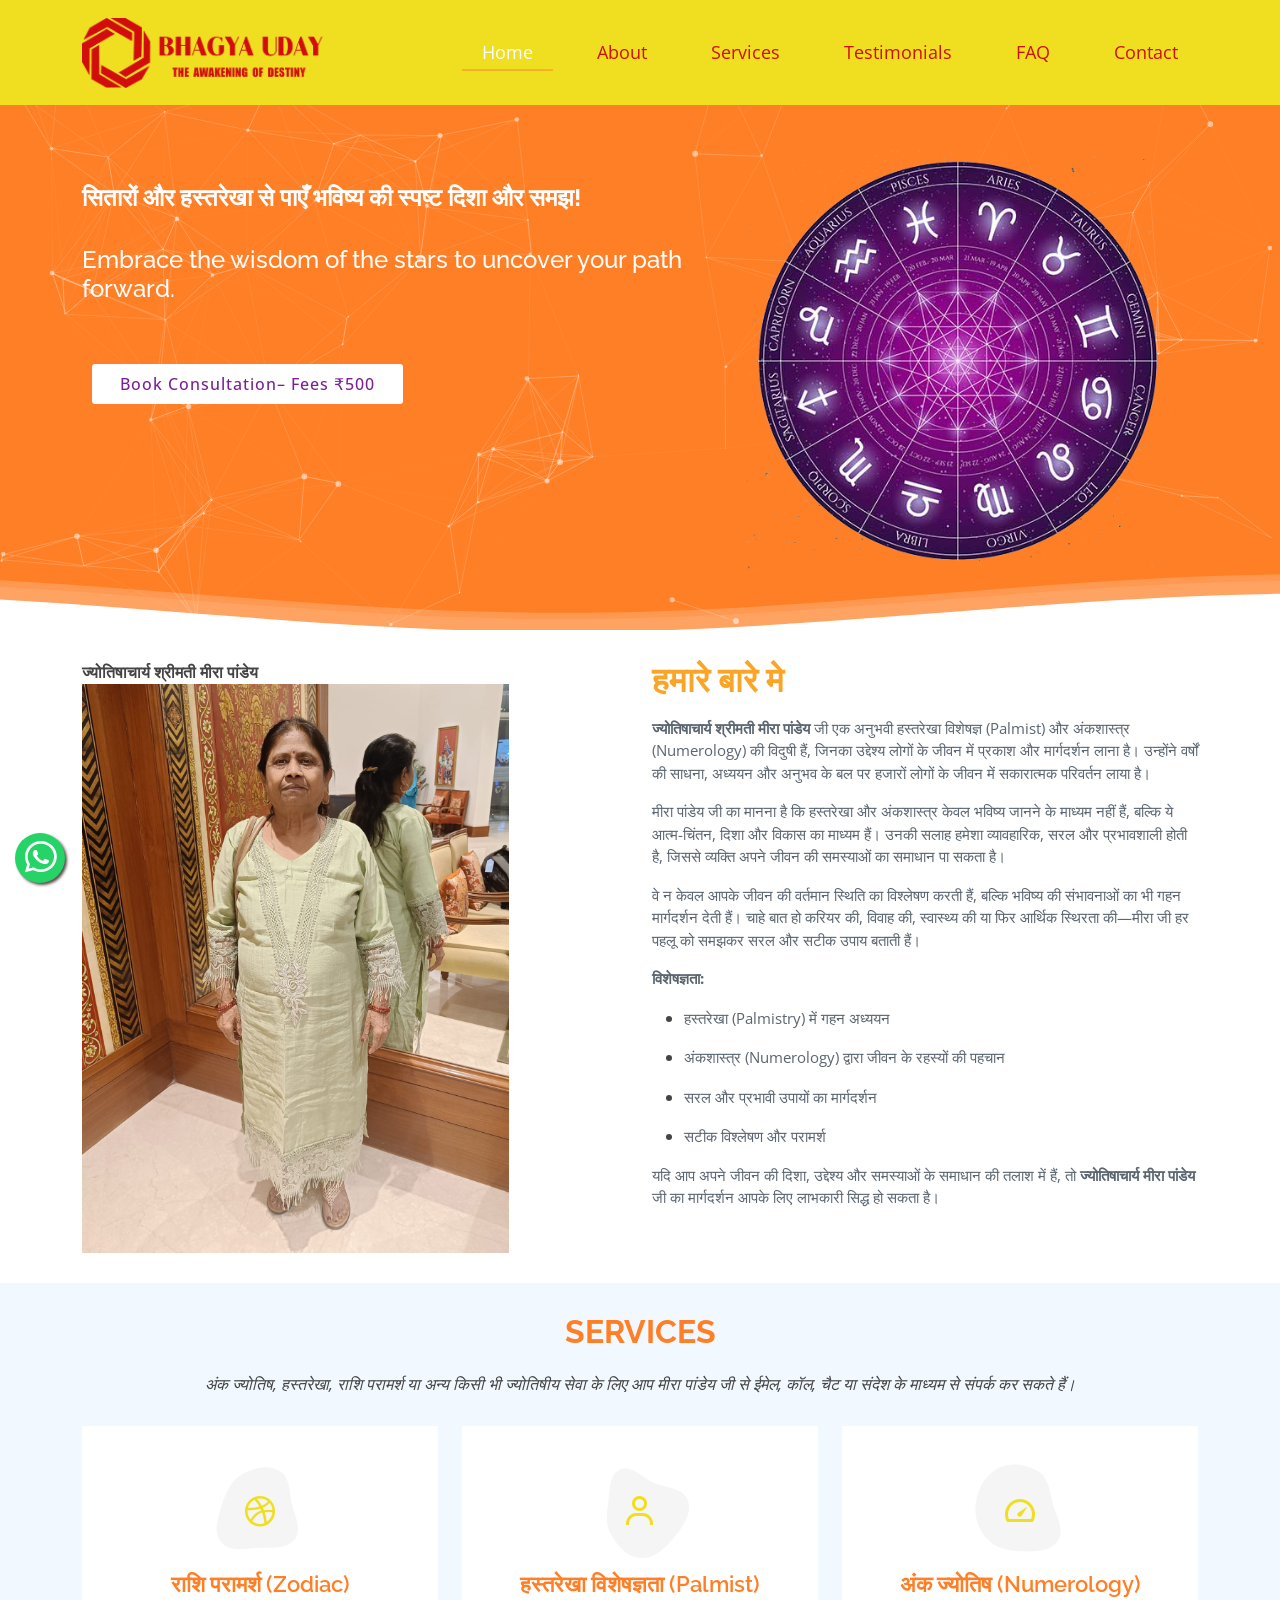
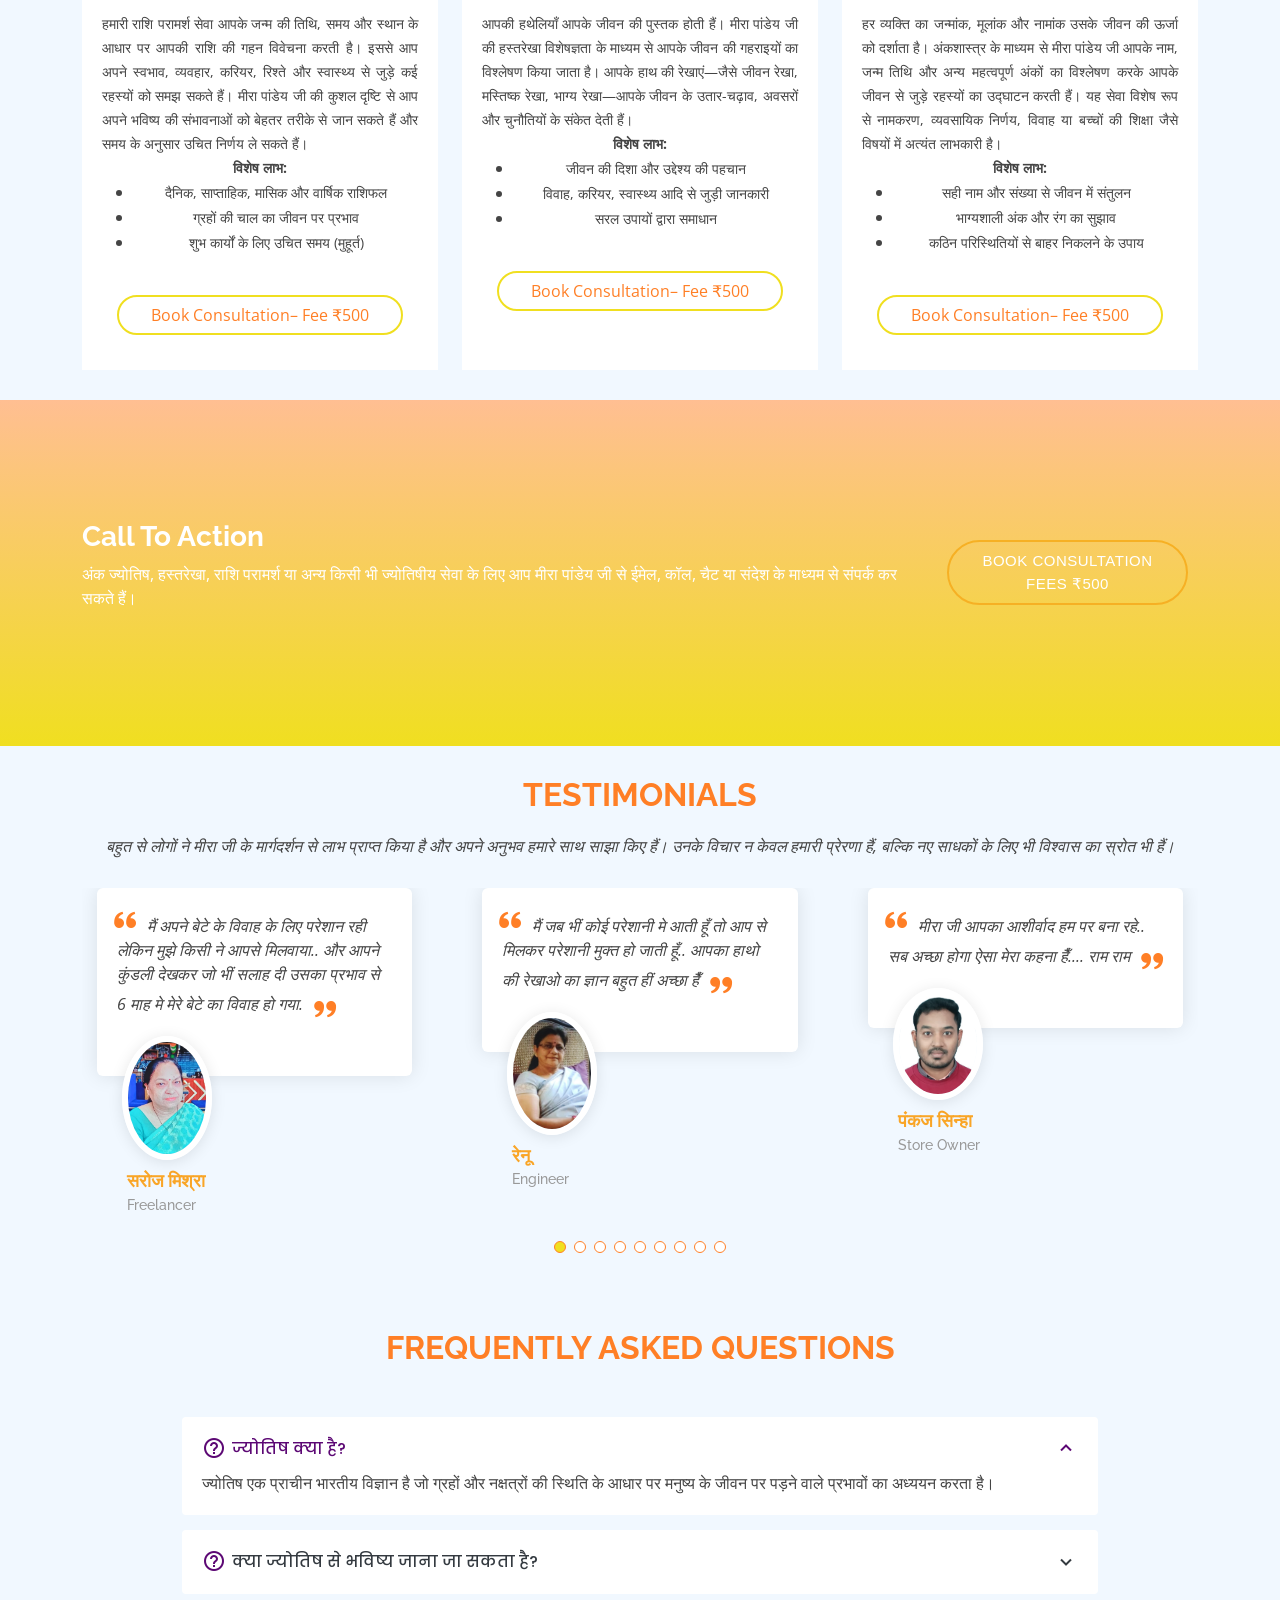
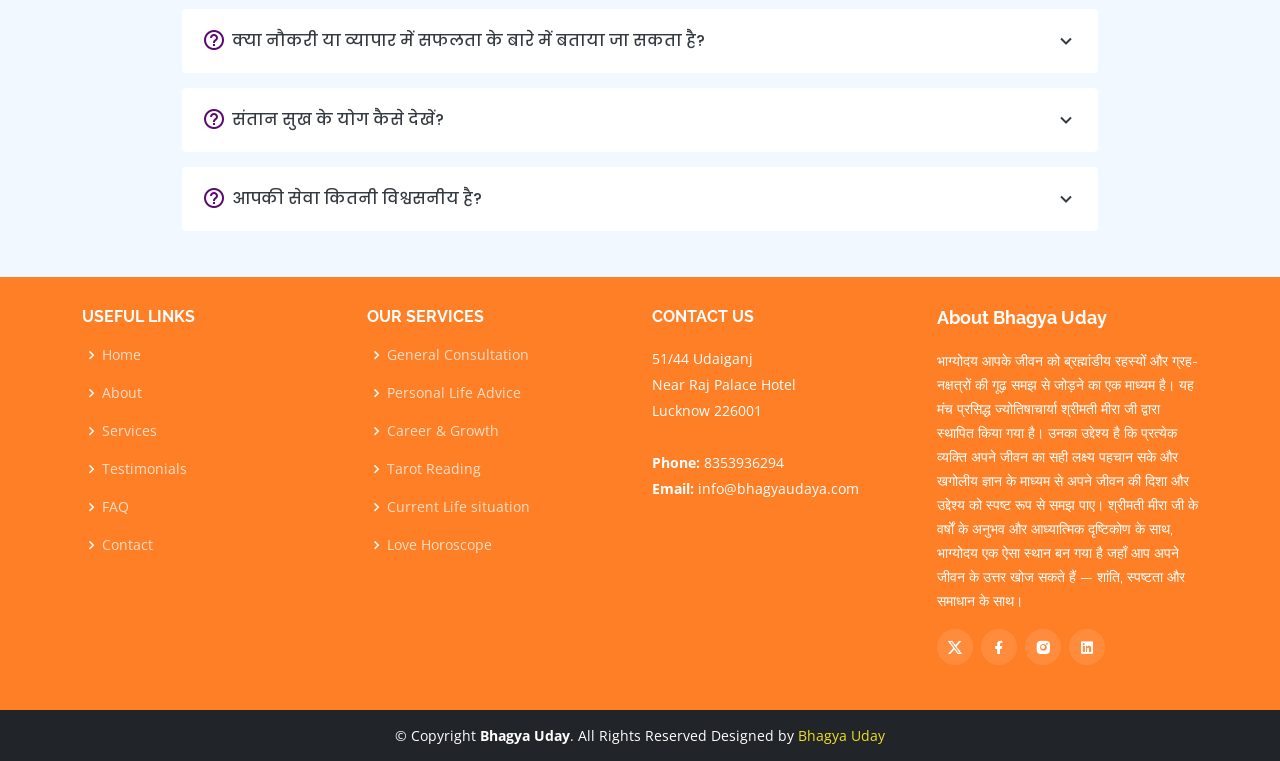
<file: index.html>
﻿<!DOCTYPE html>
<html lang="en">

<head>
<!-- Google tag (gtag.js) -->
<script async src="https://www.googletagmanager.com/gtag/js?id=G-DVTRH7J5N6"></script>
<script>
  window.dataLayer = window.dataLayer || [];
  function gtag(){dataLayer.push(arguments);}
  gtag('js', new Date());

  gtag('config', 'G-DVTRH7J5N6');
</script>

    <meta charset="utf-8">
    <meta content="width=device-width, initial-scale=1.0" name="viewport">
    <title>Bhagya Uday - Index</title>
    <meta name="description" content="Bhayyoday par paayen Meera Ji ke dwara Astrology services, Kundli, Vastu aur jyotish se judi jaankari. Samasyaon ka samadhan aur bhavishya ki sahi disha yahan milegi.">
    <meta name="keywords" content="Best astrologers near me, Astrology, Bhayyoday, Meera Ji, Kundli, Jyotish, Vastu, astrologer LKO, best astrologer in Lucknow, best astrologer in LKO, top astrologer in Lucknow, famous jyotish Meera Ji, kundli expert Lucknow">
    <link href="assets/img/favicon.ico" rel="icon">
    <link href="assets/img/apple-touch-icon.png" rel="apple-touch-icon">
    <link href="https://fonts.googleapis.com/css?family=Open+Sans:300,300i,400,400i,600,600i,700,700i%7cRaleway:300,300i,400,400i,500,500i,600,600i,700,700i%7cPoppins:300,300i,400,400i,500,500i,600,600i,700,700i" rel="stylesheet">
    <link href="assets/vendor/animate.css/animate.min.css" rel="stylesheet">
    <link href="assets/vendor/aos/aos.css" rel="stylesheet">
    <link href="assets/vendor/bootstrap/css/bootstrap.min.css" rel="stylesheet">
    <link href="assets/vendor/bootstrap-icons/bootstrap-icons.css" rel="stylesheet">
    <link href="assets/vendor/boxicons/css/boxicons.min.css" rel="stylesheet">
    <link href="assets/vendor/glightbox/css/glightbox.min.css" rel="stylesheet">
    <link href="assets/vendor/remixicon/remixicon.css" rel="stylesheet">
    <link href="assets/vendor/swiper/swiper-bundle.min.css" rel="stylesheet">
    <!-- Template Main CSS File -->
    <link href="assets/css/style.css" rel="stylesheet">
    <!-- Google tag (gtag.js) -->
<script async src="https://www.googletagmanager.com/gtag/js?id=AW-17126326186">
</script>
<script>
  window.dataLayer = window.dataLayer || [];
  function gtag(){dataLayer.push(arguments);}
  gtag('js', new Date());

  gtag('config', 'AW-17126326186');
</script>
</head>

<body>
    <header id="header" class="fixed-top d-flex align-items-center ">
        <div class="container d-flex align-items-center justify-content-between">
            <a href="index.html" class="logo"><img src="assets/img/BhagyaUday.png" style="height:70px;" alt="Meera Ji Astrology Expert" class="img-fluid"></a>
            <nav id="navbar" class="navbar">
                <ul>
                    <li><a class="nav-link scrollto active" href="index.html">Home</a></li>
                    <li><a class="nav-link scrollto" href="about.html">About</a></li>
                    <li><a class="nav-link scrollto" href="services.html">Services</a></li>

                    <li><a class="nav-link scrollto" href="#testimonials">Testimonials</a></li>
                    <li><a class="nav-link scrollto" href="#faq">FAQ</a></li>
                    <li><a class="nav-link scrollto" href="contact.html">Contact</a></li>
                </ul>
                <i class="bi bi-list mobile-nav-toggle"></i>
            </nav>

        </div>
    </header><!-- End Header -->
    <!-- ======= Hero Section ======= -->
    <section id="hero" class="d-flex flex-column justify-content-end align-items-center">
        <div id="particles-js"><canvas class="particles-js-canvas-el" width="1343" height="630" style="width: 100%; height: 100%;"></canvas></div>
        <div class="container zi">
            <div class="row">
                <div class="col-lg-7 pt-lg-0 order-2 order-lg-1">
                    <h1 style="font-size:24px;">सितारों और हस्तरेखा से पाएँ भविष्य की स्पष्ट दिशा और समझ!</h1>
                    <h2>Embrace the wisdom of the stars to uncover your path forward.</h2>
                    <a href="javascript:void()" class="btn-chat-started" data-bs-toggle="modal" data-bs-target="#exampleModal">  Book Consultation– Fees ₹500 </a>
                </div>
                <div class="col-lg-5 order-1 order-lg-2 hero-img">
                    <img src="assets/img/banner.png" width="420" height="420" class="img-fluid spin" alt="Astrology Expert">
                </div>
            </div>
        </div>

        <svg class="hero-waves" xmlns="http://www.w3.org/2000/svg" xmlns:xlink="http://www.w3.org/1999/xlink" viewBox="0 24 150 28 " preserveAspectRatio="none">
            <defs>
                <path id="wave-path" d="M-160 44c30 0 58-18 88-18s 58 18 88 18 58-18 88-18 58 18 88 18 v44h-352z">
                </path>
            </defs>
            <g class="wave1">
                <use xlink:href="#wave-path" x="50" y="3" fill="rgba(255,255,255, .1)">
                </use>
            </g>
            <g class="wave2">
                <use xlink:href="#wave-path" x="50" y="0" fill="rgba(255,255,255, .2)">
                </use>
            </g>
            <g class="wave3">
                <use xlink:href="#wave-path" x="50" y="9" fill="#fff">
                </use>
            </g>
        </svg>

    </section>
    <!-- End Hero -->
    <main id="main">
        <!-- ======= About Section ======= -->
        <section id="about" class="about">
            <div class="container">
                <div class="row justify-content-between">
                    <div class="col-lg-5">
                        <div class="row col-lg-12">
                            <strong>ज्योतिषाचार्य श्रीमती मीरा पांडेय </strong>
                        </div>

                        <div class=" row col-lg-12 d-flex align-items-center justify-content-center about-img">

                            <img src="assets/img/Selfphoto.jpeg" class="img-fluid" alt="Meera Ji Astrology Expert" data-aos="zoom-in">
                        </div>
                    </div>

                    <div class="col-lg-6 pt-5 pt-lg-0">
                        <h3 data-aos="fade-up" style="color: #f9a527"> हमारे बारे मे</h3>
                        <p data-aos="fade-up" data-aos-delay="100" style="text-align:justify">

                        <p data-start="208" data-end="486" class=""><strong data-start="208" data-end="236">ज्योतिषाचार्य श्रीमती मीरा पांडेय</strong> जी एक अनुभवी हस्तरेखा विशेषज्ञ (Palmist) और अंकशास्त्र (Numerology) की विदुषी हैं, जिनका उद्देश्य लोगों के जीवन में प्रकाश और मार्गदर्शन लाना है। उन्होंने वर्षों की साधना, अध्ययन और अनुभव के बल पर हजारों लोगों के जीवन में सकारात्मक परिवर्तन लाया है।</p>
                        <p data-start="488" data-end="740" class="">मीरा पांडेय जी का मानना है कि हस्तरेखा और अंकशास्त्र केवल भविष्य जानने के माध्यम नहीं हैं, बल्कि ये आत्म-चिंतन, दिशा और विकास का माध्यम हैं। उनकी सलाह हमेशा व्यावहारिक, सरल और प्रभावशाली होती है, जिससे व्यक्ति अपने जीवन की समस्याओं का समाधान पा सकता है।</p>
                        <p data-start="742" data-end="980" class="">वे न केवल आपके जीवन की वर्तमान स्थिति का विश्लेषण करती हैं, बल्कि भविष्य की संभावनाओं का भी गहन मार्गदर्शन देती हैं। चाहे बात हो करियर की, विवाह की, स्वास्थ्य की या फिर आर्थिक स्थिरता की—मीरा जी हर पहलू को समझकर सरल और सटीक उपाय बताती हैं।</p>
                        <p data-start="982" data-end="997" class=""><strong data-start="982" data-end="997">विशेषज्ञता:</strong></p>
                        <ul data-start="998" data-end="1158">
                            <li data-start="998" data-end="1035" class="" style="">
                                <p data-start="1000" data-end="1035" class="">हस्तरेखा (Palmistry) में गहन अध्ययन</p>
                            </li>
                            <li data-start="1036" data-end="1093" class="" style="">
                                <p data-start="1038" data-end="1093" class="">अंकशास्त्र (Numerology) द्वारा जीवन के रहस्यों की पहचान</p>
                            </li>
                            <li data-start="1094" data-end="1131" class="" style="">
                                <p data-start="1096" data-end="1131" class="">सरल और प्रभावी उपायों का मार्गदर्शन</p>
                            </li>
                            <li data-start="1132" data-end="1158" class="" style="">
                                <p data-start="1134" data-end="1158" class="">सटीक विश्लेषण और परामर्श</p>
                            </li>
                        </ul>
                        <p data-start="1160" data-end="1317" class="">यदि आप अपने जीवन की दिशा, उद्देश्य और समस्याओं के समाधान की तलाश में हैं, तो <strong data-start="1237" data-end="1265">ज्योतिषाचार्य मीरा पांडेय</strong> जी का मार्गदर्शन आपके लिए लाभकारी सिद्ध हो सकता है।</p>
                        </p>

                    </div>
                </div>
            </div>
        </section>

        <!-- End About Section -->
        <!-- ======= Services Section ======= -->

        <section id="services" class="services section-bg">
            <div class="container" data-aos="fade-up">
                <div class="section-title">
                    <h2>Services</h2>
                    <p>
                        अंक ज्योतिष, हस्तरेखा, राशि परामर्श या अन्य किसी भी ज्योतिषीय सेवा के लिए आप मीरा पांडेय जी से ईमेल, कॉल, चैट या संदेश के माध्यम से संपर्क कर सकते हैं।
                    </p>
                </div>

                <div class="row gy-4">
                    <div class="col-lg-4 col-md-6 d-flex align-items-stretch" data-aos="zoom-in" data-aos-delay="100">
                        <div class="icon-box iconbox-purple">
                            <div class="icon">
                                <svg width="100" height="100" viewBox="0 0 600 600" xmlns="http://www.w3.org/2000/svg">
                                    <path stroke="none" stroke-width="0" fill="#f5f5f5" d="M300,521.0016835830174C376.1290562159157,517.8887921683347,466.0731472004068,529.7835943286574,510.70327084640275,468.03025145048787C554.3714126377745,407.6079735673963,508.03601936045806,328.9844924480964,491.2728898941984,256.3432110539036C474.5976632858925,184.082847569629,479.9380746630129,96.60480741107993,416.23090153303,58.64404602377083C348.86323505073057,18.502131276798302,261.93793281208167,40.57373210992963,193.5410806939664,78.93577620505333C130.42746243093433,114.334589627462,98.30271207620316,179.96522072025542,76.75703585869454,249.04625023123273C51.97151888228291,328.5150500222984,13.704378332031375,421.85034740162234,66.52175969318436,486.19268352777647C119.04800174914682,550.1803526380478,217.28368757567262,524.383925680826,300,521.0016835830174"></path>
                                </svg>
                                <i class="bx bxl-dribbble"></i>
                            </div>
                            <h4><a href="#">राशि परामर्श (Zodiac)</a></h4>
                            <p style="text-align:justify;">हमारी राशि परामर्श सेवा आपके जन्म की तिथि, समय और स्थान के आधार पर आपकी राशि की गहन विवेचना करती है। इससे आप अपने स्वभाव, व्यवहार, करियर, रिश्ते और स्वास्थ्य से जुड़े कई रहस्यों को समझ सकते हैं। मीरा पांडेय जी की कुशल दृष्टि से आप अपने भविष्य की संभावनाओं को बेहतर तरीके से जान सकते हैं और समय के अनुसार उचित निर्णय ले सकते हैं।</p>
                            <p data-start="626" data-end="642" class=""><strong data-start="626" data-end="640">विशेष लाभ:</strong></p>
                            <ul data-start="643" data-end="764">
                                <li data-start="643" data-end="688" class="" style="">
                                    <p data-start="645" data-end="688" class="">दैनिक, साप्ताहिक, मासिक और वार्षिक राशिफल</p>
                                </li>
                                <li data-start="689" data-end="724" class="" style="">
                                    <p data-start="691" data-end="724" class="">ग्रहों की चाल का जीवन पर प्रभाव</p>
                                </li>
                                <li data-start="725" data-end="764" class="" style="">
                                    <p data-start="727" data-end="764" class="">शुभ कार्यों के लिए उचित समय (मुहूर्त)</p>
                                </li>
                            </ul>
                            <button class="custom-button mt-4" data-bs-toggle="modal" data-bs-target="#exampleModal">  Book Consultation– Fee ₹500 </button>
                        </div>
                    </div>

                    <div class="col-lg-4 col-md-6 d-flex align-items-stretch" data-aos="zoom-in" data-aos-delay="200">
                        <div class="icon-box iconbox-purple">
                            <div class="icon">
                                <svg width="100" height="100" viewBox="0 0 600 600" xmlns="http://www.w3.org/2000/svg">
                                    <path stroke="none" stroke-width="0" fill="#f5f5f5" d="M300,582.0697525312426C382.5290701553225,586.8405444964366,449.9789794690241,525.3245884688669,502.5850820975895,461.55621195738473C556.606425686781,396.0723002908107,615.8543463187945,314.28637112970534,586.6730223649479,234.56875336149918C558.9533121215079,158.8439757836574,454.9685369536778,164.00468322053177,381.49747125262974,130.76875717737553C312.15926192815925,99.40240125094834,248.97055460311594,18.661163978235184,179.8680185752513,50.54337015887873C110.5421016452524,82.52863877960104,119.82277516462835,180.83849132639028,109.12597500060166,256.43424936330496C100.08760227029461,320.3096726198365,92.17705696193138,384.0621239912766,124.79988738764834,439.7174275375508C164.83382741302287,508.01625554203684,220.96474134820875,577.5009287672846,300,582.0697525312426"></path>
                                </svg>
                                <i class="bx bx-user"></i>
                            </div>
                            <h4><a href="#">हस्तरेखा विशेषज्ञता (Palmist)</a></h4>
                            <p style="text-align:justify;">
                                आपकी हथेलियाँ आपके जीवन की पुस्तक होती हैं। मीरा पांडेय जी की हस्तरेखा विशेषज्ञता के माध्यम से आपके जीवन की गहराइयों का विश्लेषण किया जाता है। आपके हाथ की रेखाएं—जैसे जीवन रेखा, मस्तिष्क रेखा, भाग्य रेखा—आपके जीवन के उतार-चढ़ाव, अवसरों और चुनौतियों के संकेत देती हैं।
                            </p>
                            <p data-start="1083" data-end="1099" class=""><strong data-start="1083" data-end="1097">विशेष लाभ:</strong></p>
                            <ul data-start="1100" data-end="1213">
                                <li data-start="1100" data-end="1137" class="" style="">
                                    <p data-start="1102" data-end="1137" class="">जीवन की दिशा और उद्देश्य की पहचान</p>
                                </li>
                                <li data-start="1138" data-end="1186" class="" style="">
                                    <p data-start="1140" data-end="1186" class="">विवाह, करियर, स्वास्थ्य आदि से जुड़ी जानकारी</p>
                                </li>
                                <li data-start="1187" data-end="1213" class="" style="">
                                    <p data-start="1189" data-end="1213" class="">सरल उपायों द्वारा समाधान</p>
                                </li>
                            </ul>


                            <button class="custom-button mt-4" data-bs-toggle="modal" data-bs-target="#exampleModal"> Book Consultation– Fee ₹500 </button>
                        </div>
                    </div>

                    <div class="col-lg-4 col-md-6 d-flex align-items-stretch" data-aos="zoom-in" data-aos-delay="300">
                        <div class="icon-box iconbox-purple">
                            <div class="icon">
                                <svg width="100" height="100" viewBox="0 0 600 600" xmlns="http://www.w3.org/2000/svg">
                                    <path stroke="none" stroke-width="0" fill="#f5f5f5" d="M300,541.5067337569781C382.14930387511276,545.0595476570109,479.8736841581634,548.3450877840088,526.4010558755058,480.5488172755941C571.5218469581645,414.80211281144784,517.5187510058486,332.0715597781072,496.52539010469104,255.14436215662573C477.37192572678356,184.95920475031193,473.57363656557914,105.61284051026155,413.0603344069578,65.22779650032875C343.27470386102294,18.654635553484475,251.2091493199835,5.337323636656869,175.0934190732945,40.62881213300186C97.87086631185822,76.43348514350839,51.98124368387456,156.15599469081315,36.44837278890362,239.84606092416172C21.716077023791087,319.22268207091537,43.775223500013084,401.1760424656574,96.891909868211,461.97329694683043C147.22146801428983,519.5804099606455,223.5754009179313,538.201503339737,300,541.5067337569781"></path>
                                </svg>
                                <i class="bx bx-tachometer"></i>
                            </div>
                            <h4><a href="#">अंक ज्योतिष (Numerology)</a></h4>
                            <p style="text-align:justify;">
                                हर व्यक्ति का जन्मांक, मूलांक और नामांक उसके जीवन की ऊर्जा को दर्शाता है। अंकशास्त्र के माध्यम से मीरा पांडेय जी आपके नाम, जन्म तिथि और अन्य महत्वपूर्ण अंकों का विश्लेषण करके आपके जीवन से जुड़े रहस्यों का उद्घाटन करती हैं। यह सेवा विशेष रूप से नामकरण, व्यवसायिक निर्णय, विवाह या बच्चों की शिक्षा जैसे विषयों में अत्यंत लाभकारी है।

                            </p>
                            <p data-start="1590" data-end="1606" class=""><strong data-start="1590" data-end="1604">विशेष लाभ:</strong></p>
                            <ul data-start="1607" data-end="1724">
                                <li data-start="1607" data-end="1647" class="" style="">
                                    <p data-start="1609" data-end="1647" class="">सही नाम और संख्या से जीवन में संतुलन</p>
                                </li>
                                <li data-start="1648" data-end="1681" class="" style="">
                                    <p data-start="1650" data-end="1681" class="">भाग्यशाली अंक और रंग का सुझाव</p>
                                </li>
                                <li data-start="1682" data-end="1724" class="" style="">
                                    <p data-start="1684" data-end="1724" class="">कठिन परिस्थितियों से बाहर निकलने के उपाय</p>
                                </li>
                            </ul>
                            <button class="custom-button mt-4" data-bs-toggle="modal" data-bs-target="#exampleModal">Book Consultation– Fee ₹500</button>
                        </div>
                    </div>

                </div>

            </div>
        </section><!-- End Services Section -->
        <!-- ======= Cta Section ======= -->
        <section id="cta" class="cta">
            <div class="container">

                <div class="row" data-aos="zoom-in">
                    <div class="col-lg-9 text-center text-lg-start">
                        <h3>Call To Action</h3>
                        <p>
                            अंक ज्योतिष, हस्तरेखा, राशि परामर्श या अन्य किसी भी ज्योतिषीय सेवा के लिए आप मीरा पांडेय जी से ईमेल, कॉल, चैट या संदेश के माध्यम से संपर्क कर सकते हैं।
                        </p>
                    </div>
                    <div class="col-lg-3 cta-btn-container text-center">
                        <a class="cta-btn align-middle" style="font-family: sans-serif !important;" href="#" data-bs-toggle="modal" data-bs-target="#exampleModal">Book Consultation Fees ₹500</a>
                    </div>
                </div>

            </div>
        </section><!-- End Cta Section -->
        <!-- ======= Testimonials Section ======= -->
        <section id="testimonials" class="testimonials section-bg">
            <div class="container" data-aos="fade-up">

                <div class="section-title">
                    <h2>Testimonials</h2>
                    <p>
                        बहुत से लोगों ने मीरा जी के मार्गदर्शन से लाभ प्राप्त किया है और अपने अनुभव हमारे साथ साझा किए हैं। उनके विचार न केवल हमारी प्रेरणा हैं, बल्कि नए साधकों के लिए भी विश्वास का स्रोत भी हैं।


                    </p>
                </div>

                <div class="testimonials-slider swiper-container" data-aos="fade-up" data-aos-delay="100">
                    <div class="swiper-wrapper">


                        <div class="swiper-slide">
                            <div class="testimonial-item">
                                <p>
                                    <i class="bx bxs-quote-alt-left quote-icon-left"></i>
                                    मैं अपने बेटे के विवाह के लिए परेशान रही लेकिन मुझे किसी ने आपसे मिलवाया.. और आपने कुंडली देखकर जो भीं सलाह दी उसका प्रभाव से 6 माह मे मेरे बेटे का विवाह हो गया.
                                    <i class="bx bxs-quote-alt-right quote-icon-right"></i>
                                </p>
                                <img src="assets/img/testimonials/testimonials1.jpeg" class="testimonial-img" alt="Meera Ji Astrology Expert">
                                <h3>सरोज मिश्रा</h3>
                                <h4>Freelancer</h4>
                            </div>
                        </div><!-- End testimonial item -->

                        <div class="swiper-slide">
                            <div class="testimonial-item">
                                <p>
                                    <i class="bx bxs-quote-alt-left quote-icon-left"></i>
                                    मैं जब भीं कोई परेशानी मे आती हूँ तो आप से मिलकर परेशानी मुक्त हो जाती हूँ.. आपका हाथो की रेखाओ का ज्ञान बहुत हीं अच्छा हैँ
                                    <i class="bx bxs-quote-alt-right quote-icon-right"></i>
                                </p>
                                <img src="assets/img/testimonials/testimonials2.jpeg" class="testimonial-img" alt="Meera Ji Astrology Expert">
                                <h3>रेनू</h3>
                                <h4>Engineer</h4>
                            </div>
                        </div><!-- End testimonial item -->

                        <div class="swiper-slide">
                            <div class="testimonial-item">
                                <p>
                                    <i class="bx bxs-quote-alt-left quote-icon-left"></i>
                                    मीरा जी आपका आशीर्वाद हम पर बना रहे.. सब अच्छा होगा ऐसा मेरा कहना हैँ.... राम राम
                                    <i class="bx bxs-quote-alt-right quote-icon-right"></i>
                                </p>
                                <img src="assets/img/testimonials/testimonials3.jpeg" class="testimonial-img" alt="Meera Ji Astrology Expert">
                                <h3>पंकज सिन्हा</h3>
                                <h4>Store Owner</h4>
                            </div>
                        </div><!-- End testimonial item -->

                        <div class="swiper-slide">
                            <div class="testimonial-item">
                                <p>
                                    <i class="bx bxs-quote-alt-left quote-icon-left"></i>
                                    मैं अपने स्वास्थ्य को लेकर बहुत परेशान था लेकिन जब मैंने आचर्य मीरा जी से मिला और आपने मुझे जो मेरे हाथ देखकर बताया और कुछ पूजा करने को कहा... मेरे स्वास्थ्य मे काफी सुधार हुआ अब मै बिल्कुल पूरी तरह से स्वस्थ हूँ
                                    <i class="bx bxs-quote-alt-right quote-icon-right"></i>
                                </p>
                                <img src="assets/img/testimonials/testimonials4.jpeg" class="testimonial-img" alt="Meera Ji Astrology Expert">
                                <h3>Mr Manoj</h3>
                            </div>
                        </div>
                        <!-- End testimonial item -->
                        <div class="swiper-slide">
                            <div class="testimonial-item">
                                <p>
                                    <i class="bx bxs-quote-alt-left quote-icon-left"></i>
                                    बहुत हीं सरल स्वभाव और हस्त रेखा, अंक ज्योतिष का अद्भुत ज्ञान..... 👍
                                    <i class="bx bxs-quote-alt-right quote-icon-right"></i>
                                </p>
                                <img src="assets/img/testimonials/testimonials5.jpeg" class="testimonial-img" alt="Meera Ji Astrology Expert">
                                <h3>Dr Manju</h3>
                            </div>
                        </div>

                        <!-- End testimonial item -->

                        <div class="swiper-slide">
                            <div class="testimonial-item">
                                <p>
                                    <i class="bx bxs-quote-alt-left quote-icon-left"></i>
                                    आपने मेरी दोनों बेटी को जो बताया वही हुआ आज मेरी दोनों बेटी विदेश मे हैँ

                                    <i class="bx bxs-quote-alt-right quote-icon-right"></i>
                                </p>
                                <img src="assets/img/testimonials/testimonials6.jpeg" class="testimonial-img" alt="Meera Ji Astrology Expert">
                                <h3>Mr R S Mishra</h3>
                            </div>
                        </div>

                        <!-- End testimonial item -->
                        <div class="swiper-slide">
                            <div class="testimonial-item">
                                <p>
                                    <i class="bx bxs-quote-alt-left quote-icon-left"></i>
                                    आज से लगभग 3 साल पहले आपसे मुलाक़ात करके अपने रोज़गार को लेकर... आपने सही कहा था कि आपकी जॉब 2022 मे लग जाएगी... बहुत अच्छा ज्ञान

                                    <i class="bx bxs-quote-alt-right quote-icon-right"></i>
                                </p>
                                <img src="assets/img/testimonials/testimonials7.jpeg" class="testimonial-img" alt="Meera Ji Astrology Expert">
                                <h3>विकसित</h3>
                            </div>
                        </div>

                        <!-- End testimonial item -->

                        <div class="swiper-slide">
                            <div class="testimonial-item">
                                <p>
                                    <i class="bx bxs-quote-alt-left quote-icon-left"></i>
                                    मीरा जी आपके कहे अनुसार मुझे नौकरी मिल गयी... जल्द आपका आशीर्वाद लेने आऊंगा
                                    <i class="bx bxs-quote-alt-right quote-icon-right"></i>
                                </p>
                                <img src="assets/img/testimonials/testimonials8.jpeg" class="testimonial-img" alt="Meera Ji Astrology Expert">
                                <h3>Mr Vinamra Mishra</h3>
                            </div>
                        </div>

                        <!-- End testimonial item -->

                        <div class="swiper-slide">
                            <div class="testimonial-item">
                                <p>
                                    <i class="bx bxs-quote-alt-left quote-icon-left"></i>
                                    वास्तव मे आप सही कह रहे हैँ मीरा जी का हस्त और अंक ज्योतिष मे अद्भुत ज्ञान हैँ
                                    <i class="bx bxs-quote-alt-right quote-icon-right"></i>
                                </p>
                                <img src="assets/img/testimonials/testimonials9.jpeg" class="testimonial-img" alt="Meera Ji Astrology Expert">
                                <h3>Mrs Rakhi Dixit</h3>
                            </div>
                        </div>

                        <!-- End testimonial item -->

                    </div>
                    <div class="swiper-pagination"></div>
                </div>

            </div>
        </section><!-- End Testimonials Section -->
        <!-- ======= Frequently Asked Questions Section ======= -->
        <section id="faq" class="faq section-bg">
            <div class="container" data-aos="fade-up">

                <div class="section-title">
                    <h2>Frequently Asked Questions</h2>
                </div>

                <div class="faq-list">
                    <ul>
                        <li data-aos="fade-up" data-aos-delay="100">
                            <i class="bx bx-help-circle icon-help"></i> <a data-bs-toggle="collapse" class="collapse" data-bs-target="#faq-list-1">ज्योतिष क्या है? <i class="bx bx-chevron-down icon-show"></i><i class="bx bx-chevron-up icon-close"></i></a>
                            <div id="faq-list-1" class="collapse show" data-bs-parent=".faq-list">
                                <p>
                                    ज्योतिष एक प्राचीन भारतीय विज्ञान है जो ग्रहों और नक्षत्रों की स्थिति के आधार पर मनुष्य के जीवन पर पड़ने वाले प्रभावों का अध्ययन करता है।
                                </p>
                            </div>
                        </li>

                        <li data-aos="fade-up" data-aos-delay="200">
                            <i class="bx bx-help-circle icon-help"></i> <a data-bs-toggle="collapse" data-bs-target="#faq-list-2" class="collapsed">क्या ज्योतिष से भविष्य जाना जा सकता है?     <i class="bx bx-chevron-down icon-show"></i><i class="bx bx-chevron-up icon-close"></i></a>
                            <div id="faq-list-2" class="collapse" data-bs-parent=".faq-list">
                                <p>

                                    ज्योतिष संभावनाओं और रुझानों का विज्ञान है, यह आपके जीवन के कुछ पहलुओं की दिशा बताने में मदद कर सकता है।
                                </p>
                            </div>
                        </li>

                        <li data-aos="fade-up" data-aos-delay="300">
                            <i class="bx bx-help-circle icon-help"></i> <a data-bs-toggle="collapse" data-bs-target="#faq-list-3" class="collapsed">क्या नौकरी या व्यापार में सफलता के बारे में बताया जा सकता है? <i class="bx bx-chevron-down icon-show"></i><i class="bx bx-chevron-up icon-close"></i></a>
                            <div id="faq-list-3" class="collapse" data-bs-parent=".faq-list">
                                <p>
                                    ज्योतिष के माध्यम से यह जाना जा सकता है कि कौन-सा क्षेत्र आपके लिए अनुकूल रहेगा और सफलता के योग कब हैं।
                                </p>
                            </div>
                        </li>

                        <li data-aos="fade-up" data-aos-delay="400">
                            <i class="bx bx-help-circle icon-help"></i> <a data-bs-toggle="collapse" data-bs-target="#faq-list-4" class="collapsed"> संतान सुख के योग कैसे देखें? <i class="bx bx-chevron-down icon-show"></i><i class="bx bx-chevron-up icon-close"></i></a>
                            <div id="faq-list-4" class="collapse" data-bs-parent=".faq-list">
                                <p>
                                    कुंडली में पंचम भाव, गुरु और अन्य ग्रहों की स्थिति से संतान के योग देखे जाते हैं।
                                </p>
                            </div>
                        </li>

                        <li data-aos="fade-up" data-aos-delay="500">
                            <i class="bx bx-help-circle icon-help"></i> <a data-bs-toggle="collapse" data-bs-target="#faq-list-5" class="collapsed">आपकी सेवा कितनी विश्वसनीय है? <i class="bx bx-chevron-down icon-show"></i><i class="bx bx-chevron-up icon-close"></i></a>
                            <div id="faq-list-5" class="collapse" data-bs-parent=".faq-list">
                                <p>
                                    हम प्रामाणिक और अनुभवी ज्योतिषियों से जुड़कर सटीक और गहन विश्लेषण प्रदान करते हैं।
                                </p>
                            </div>
                        </li>

                    </ul>
                </div>

            </div>
        </section><!-- End Frequently Asked Questions Section -->



    </main><!-- End #main -->

    <div class="modal fade" id="exampleModal" tabindex="-1" aria-labelledby="exampleModalLabel" aria-hidden="true">
        <div class="modal-dialog">
            <div class="modal-content">
                <div class="modal-header">
                    <h5 class="modal-title" id="exampleModalLabel">Book Consultation– Fees ₹500</h5>
                    <button type="button" class="btn-close" data-bs-dismiss="modal" aria-label="Close"></button>
                </div>
                <form action="https://script.google.com/macros/s/AKfycbz6y5w8e-LPmTsFZTB_RziG0XeTpwzYgPEOgj4ScsLUb2mWEeKs5HAyK3IHEZBnGce2/exec" method="post" class="php-email-form" id="my-form">
                    <div class="modal-body">
                        <div class="form-group mt-3">
                            <input type="text" name="name" class="form-control" placeholder="Your Name" required>
                        </div>
                        <div class="form-group mt-3">
                            <input type="email" class="form-control" name="email" placeholder="Your Email" required>
                        </div>

                        <div class="form-group mt-3">
                            <input type="tel" pattern="\d{10,13}" maxlength="13" class="form-control" name="contact" placeholder="Mobile" required>
                        </div>

                        <div class="form-group mt-3">
                            <textarea class="form-control" name="message" rows="5" placeholder="Message" required></textarea>
                        </div>

                    </div>
                    <div class="modal-footer">
                        <button type="submit" class="custom-button">Submit</button>
                    </div>
                </form>
            </div>
        </div>
    </div>

    <!-- ======= Footer ======= -->
    <footer id="footer">

        <div class="footer-top">
            <div class="container">
                <div class="row">

                    <div class="col-lg-3 col-md-6 footer-links">
                        <h4>Useful Links</h4>
                        <ul>
                            <li><i class="bx bx-chevron-right"></i> <a class="scrollto" href="#hero">Home</a></li>
                            <li><i class="bx bx-chevron-right"></i> <a href="about.html">About</a></li>
                            <li><i class="bx bx-chevron-right"></i> <a href="services.html">Services</a></li>
                            <li><i class="bx bx-chevron-right"></i> <a class="scrollto" href="#faq">Testimonials</a></li>
                            <li><i class="bx bx-chevron-right"></i> <a class="scrollto" href="#faq">FAQ</a></li>
                            <li><i class="bx bx-chevron-right"></i> <a href="contact.html">Contact</a></li>
                        </ul>
                    </div>

                    <div class="col-lg-3 col-md-6 footer-links">
                        <h4>Our Services</h4>
                        <ul>
                            <li><i class="bx bx-chevron-right"></i> <a href="services.html">General Consultation</a></li>
                            <li><i class="bx bx-chevron-right"></i> <a href="services.html">Personal Life Advice</a></li>
                            <li><i class="bx bx-chevron-right"></i> <a href="services.html">Career & Growth</a></li>
                            <li><i class="bx bx-chevron-right"></i> <a href="services.html">Tarot Reading</a></li>
                            <li><i class="bx bx-chevron-right"></i> <a href="services.html">Current Life situation</a></li>
                            <li><i class="bx bx-chevron-right"></i> <a href="services.html">Love Horoscope</a></li>
                        </ul>
                    </div>

                    <div class="col-lg-3 col-md-6 footer-contact">
                        <h4>Contact Us</h4>
                        <p>
                            51/44 Udaiganj  <br>
                            Near Raj Palace Hotel<br>
                            Lucknow 226001 <br><br>
                            <strong>Phone:</strong> 8353936294<br>
                            <strong>Email:</strong> info@bhagyaudaya.com<br>
                        </p>

                    </div>

                    <div class="col-lg-3 col-md-6 footer-info">
                        <h3>About Bhagya Uday</h3>
                        <p>
                            भाग्योदय आपके जीवन को ब्रह्मांडीय रहस्यों और ग्रह-नक्षत्रों की गूढ़ समझ से जोड़ने का एक माध्यम है।

                            यह मंच प्रसिद्ध ज्योतिषाचार्या श्रीमती मीरा जी द्वारा स्थापित किया गया है। उनका उद्देश्य है कि प्रत्येक व्यक्ति अपने जीवन का सही लक्ष्य पहचान सके और खगोलीय ज्ञान के माध्यम से अपने जीवन की दिशा और उद्देश्य को स्पष्ट रूप से समझ पाए।

                            श्रीमती मीरा जी के वर्षों के अनुभव और आध्यात्मिक दृष्टिकोण के साथ, भाग्योदय एक ऐसा स्थान बन गया है जहाँ आप अपने जीवन के उत्तर खोज सकते हैं — शांति, स्पष्टता और समाधान के साथ।
                        </p>
                        <div class="social-links mt-3">
                            <a href="#" class="twitter"><i class="ri-twitter-x-fill"></i></a>
                            <a href="#" class="facebook"><i class="ri-facebook-fill"></i></a>
                            <a href="#" class="instagram"><i class="ri-instagram-fill"></i></a>
                            <a href="#" class="linkedin"><i class="ri-linkedin-box-fill"></i></a>
                        </div>
                    </div>

                </div>
            </div>
        </div>

        <div class="container">
            <div class="copyright">
                &copy; Copyright <strong><span>Bhagya Uday</span></strong>. All Rights Reserved  Designed by <a href="#" style="color: #f0df20">Bhagya Uday</a>
            </div>

        </div>
    </footer><!-- End Footer -->



    <div id="preloader"></div>
    <a href="#" class="back-to-top d-flex align-items-center justify-content-center"><i class="bi bi-arrow-up-short"></i></a>

    <!-- Vendor JS Files -->
    <script src="assets/vendor/aos/aos.js"></script>
    <script src="assets/vendor/bootstrap/js/bootstrap.bundle.min.js"></script>
    <script src="assets/vendor/glightbox/js/glightbox.min.js"></script>
    <script src="assets/vendor/isotope-layout/isotope.pkgd.min.js"></script>
    <script src="assets/vendor/swiper/swiper-bundle.min.js"></script>

    <!-- Template Main JS File -->
    <script src="assets/js/main.js"></script>
    <script src="assets/js/particles.js"></script>


    <script>
        particlesJS("particles-js", {
            "particles": {
                "number": {
                    "value": 100,
                    "density": {
                        "enable": true,
                        "value_area": 800
                    }
                },
                "color": {
                    "value": "#ffffff"
                },
                "shape": {
                    "type": "circle",
                    "stroke": {
                        "width": 0,
                        "color": "#000000"
                    },
                    "polygon": {
                        "nb_sides": 5
                    },
                    "image": {
                        "src": "img/github.svg",
                        "width": 100,
                        "height": 100
                    }
                },
                "opacity": {
                    "value": 0.5,
                    "random": false,
                    "anim": {
                        "enable": false,
                        "speed": 1,
                        "opacity_min": 0.1,
                        "sync": false
                    }
                },
                "size": {
                    "value": 3,
                    "random": true,
                    "anim": {
                        "enable": false,
                        "speed": 40,
                        "size_min": 0.1,
                        "sync": false
                    }
                },
                "line_linked": {
                    "enable": true,
                    "distance": 150,
                    "color": "#ffffff",
                    "opacity": 0.4,
                    "width": 1
                },
                "move": {
                    "enable": true,
                    "speed": 6,
                    "direction": "none",
                    "random": false,
                    "straight": false,
                    "out_mode": "out",
                    "bounce": false,
                    "attract": {
                        "enable": false,
                        "rotateX": 600,
                        "rotateY": 1200
                    }
                }
            },
            "interactivity": {
                "detect_on": "canvas",
                "events": {
                    "onhover": {
                        "enable": true,
                        "mode": "grab"
                    },
                    "onclick": {
                        "enable": true,
                        "mode": "push"
                    },
                    "resize": true
                },
                "modes": {
                    "grab": {
                        "distance": 140,
                        "line_linked": {
                            "opacity": 1
                        }
                    },
                    "bubble": {
                        "distance": 400,
                        "size": 40,
                        "duration": 2,
                        "opacity": 8,
                        "speed": 3
                    },
                    "repulse": {
                        "distance": 200,
                        "duration": 0.4
                    },
                    "push": {
                        "particles_nb": 4
                    },
                    "remove": {
                        "particles_nb": 2
                    }
                }
            },
            "retina_detect": true
        });



    </script>
    <a class="whats-app" href="https://api.whatsapp.com/send?phone=8353936294&amp;text=नमस्ते Meera Ji 🙏
मैं आपके ज्योतिषीय मार्गदर्शन में रुचि रखता/रखती हूँ। कृपया बताएं कि आपकी सेवाएं कैसे प्राप्त की जा सकती हैं और क्या प्रक्रिया है?
आपका समय देने के लिए धन्यवाद।  " target="_blank" aria-label="whatsapp">
        <!--<i class="fa fa-whatsapp "></i>-->
        <i class="bi bi-whatsapp my-float"></i>

    </a>

    <script>
        window.addEventListener("load", function () {
            const form = document.getElementById('my-form');
            form.addEventListener("submit", function (e) {
                e.preventDefault();
                const data = new FormData(form);
                const action = e.target.action;

                fetch(action, {
                    method: 'POST',
                    body: data,
                })
                    .then(response => {
                        if (!response.ok) {
                            throw new Error(`HTTP error! Status: ${response.status}`);
                        }
                        return response.json(); // If your server returns JSON
                    })
                    .then(result => {
                        alert("✅ Information submitted successfully!");
                        form.reset(); // optional
                    })
                    .catch(error => {
                        console.error("❌ Submission error:", error);
                        alert("❌ Submission failed: " + error.message);
                    });
            });
        });
    </script>
    <!--Start of Tawk.to Script-->
    <script type="text/javascript">
        var Tawk_API = Tawk_API || {}, Tawk_LoadStart = new Date();
        (function () {
            var s1 = document.createElement("script"), s0 = document.getElementsByTagName("script")[0];
            s1.async = true;
            s1.src = 'https://embed.tawk.to/68052943dafe3e190b111853/1ipa2ic9o';
            s1.charset = 'UTF-8';
            s1.setAttribute('crossorigin', '*');
            s0.parentNode.insertBefore(s1, s0);
        })();
    </script>
    <!--End of Tawk.to Script-->
</body>
</html>
</file>
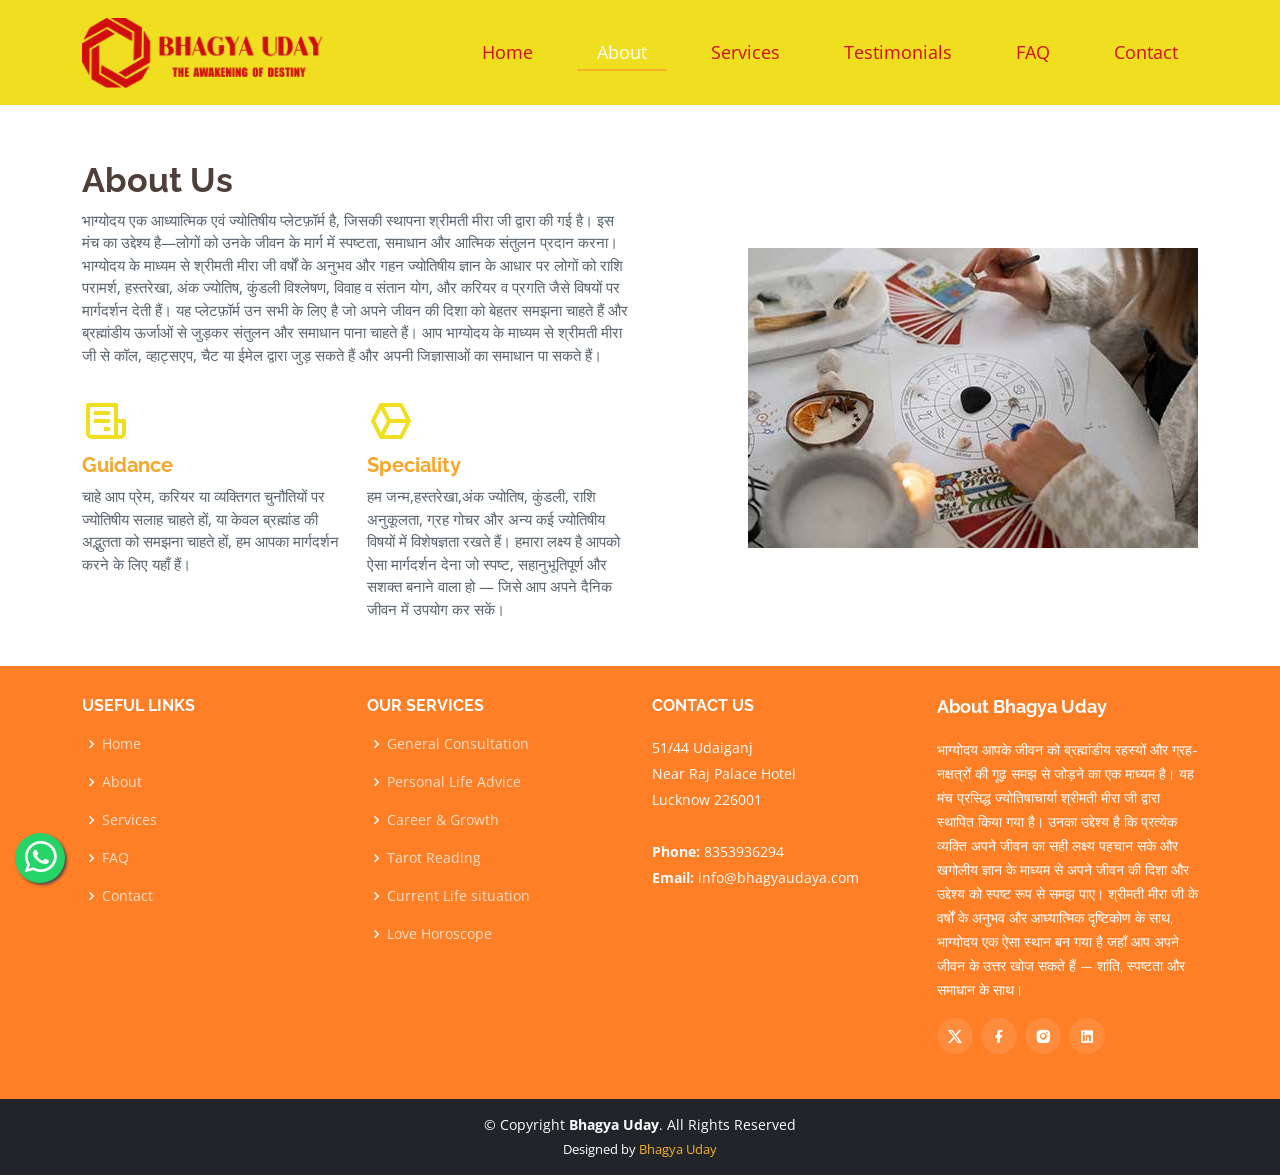
<file: about.html>
<!DOCTYPE html>
<html lang="en">

<head>
    <!-- Google tag (gtag.js) -->
    <script async src="https://www.googletagmanager.com/gtag/js?id=G-DVTRH7J5N6"></script>
    <script>
        window.dataLayer = window.dataLayer || [];
        function gtag() { dataLayer.push(arguments); }
        gtag('js', new Date());

        gtag('config', 'G-DVTRH7J5N6');
    </script>
    <meta charset="utf-8">
    <meta content="width=device-width, initial-scale=1.0" name="viewport">

    <title>Bhagya Uday - Index</title>
    <meta name="description" content="Bhayyoday par paayen Meera Ji ke dwara Astrology services, Kundli, Vastu aur jyotish se judi jaankari. Samasyaon ka samadhan aur bhavishya ki sahi disha yahan milegi.">
    <meta name="keywords" content="Astrology, Bhayyoday, Meera Ji, Kundli, Jyotish, Vastu, astrologer LKO, best astrologer in Lucknow, best astrologer in LKO, top astrologer in Lucknow, famous jyotish Meera Ji, kundli expert Lucknow">

    <!-- Favicons -->
    <link href="assets/img/favicon.ico" rel="icon">
    <link href="assets/img/apple-touch-icon.png" rel="apple-touch-icon">

    <!-- Google Fonts -->
    <link href="https://fonts.googleapis.com/css?family=Open+Sans:300,300i,400,400i,600,600i,700,700i%7cRaleway:300,300i,400,400i,500,500i,600,600i,700,700i%7cPoppins:300,300i,400,400i,500,500i,600,600i,700,700i" rel="stylesheet">
    <!-- Vendor CSS Files -->
    <link href="assets/vendor/animate.css/animate.min.css" rel="stylesheet">
    <link href="assets/vendor/aos/aos.css" rel="stylesheet">
    <link href="assets/vendor/bootstrap/css/bootstrap.min.css" rel="stylesheet">
    <link href="assets/vendor/bootstrap-icons/bootstrap-icons.css" rel="stylesheet">
    <link href="assets/vendor/boxicons/css/boxicons.min.css" rel="stylesheet">
    <link href="assets/vendor/glightbox/css/glightbox.min.css" rel="stylesheet">
    <link href="assets/vendor/remixicon/remixicon.css" rel="stylesheet">
    <link href="assets/vendor/swiper/swiper-bundle.min.css" rel="stylesheet">

    <!-- Template Main CSS File -->
    <link href="assets/css/style.css" rel="stylesheet">
    <script async src="https://www.googletagmanager.com/gtag/js?id=AW-17126326186">
    </script>
    <script>
        window.dataLayer = window.dataLayer || [];
        function gtag() { dataLayer.push(arguments); }
        gtag('js', new Date());

        gtag('config', 'AW-17126326186');
    </script>
</head>

<body>

    <!-- ======= Top Bar ======= -->
    <div id="topbar" class="fixed-top d-flex align-items-center topbar-inner-pages">
        <div class="container d-flex align-items-center justify-content-center justify-content-md-between">
            <div class="contact-info d-flex align-items-center">
                <i class="bi bi-envelope-fill"></i><a href="mailto:info@bhagyaudaya.com">info@bhagyaudaya.com</a>
                <i class="bi bi-phone-fill phone-icon"></i>  8353936294
            </div>
            <div class="cta d-none d-md-block">
                <a href="#about" class="scrollto">Get Started</a>
            </div>
        </div>
    </div>

    <!-- ======= Header ======= -->
    <header id="header" class="fixed-top d-flex align-items-center ">
        <div class="container d-flex align-items-center justify-content-between">
            <a href="index.html" class="logo"><img src="assets/img/BhagyaUday.png" style="height:70px;" alt="best astrologer in LKO" class="img-fluid"></a>
            <nav id="navbar" class="navbar">
                <ul>
                    <li><a class="nav-link scrollto" href="index.html#hero">Home</a></li>
                    <li><a class="nav-link scrollto active" href="about.html">About</a></li>
                    <li><a class="nav-link scrollto" href="services.html">Services</a></li>

                    <li><a class="nav-link scrollto" href="index.html#testimonials">Testimonials</a></li>
                    <li><a class="nav-link scrollto" href="index.html#faq">FAQ</a></li>
                    <li><a class="nav-link scrollto" href="contact.html">Contact</a></li>
                </ul>
                <i class="bi bi-list mobile-nav-toggle"></i>
            </nav>

        </div>
    </header>
    <!-- End Header -->

    <main id="main">

        <!-- ======= About Section ======= -->
        <section id="about" class="custom-inner-pages about">
            <div class="container">

                <div class="row justify-content-between">
                    <div class="col-lg-6 pt-5 pt-lg-0">
                        <h3 data-aos="fade-up">About Us</h3>
                        <p data-aos="fade-up" data-aos-delay="100">

                            भाग्योदय एक आध्यात्मिक एवं ज्योतिषीय प्लेटफ़ॉर्म है, जिसकी स्थापना श्रीमती मीरा जी द्वारा की गई है। इस मंच का उद्देश्य है—लोगों को उनके जीवन के मार्ग में स्पष्टता, समाधान और आत्मिक संतुलन प्रदान करना।

                            भाग्योदय के माध्यम से श्रीमती मीरा जी वर्षों के अनुभव और गहन ज्योतिषीय ज्ञान के आधार पर लोगों को राशि परामर्श, हस्तरेखा, अंक ज्योतिष, कुंडली विश्लेषण, विवाह व संतान योग, और करियर व प्रगति जैसे विषयों पर मार्गदर्शन देती हैं।

                            यह प्लेटफ़ॉर्म उन सभी के लिए है जो अपने जीवन की दिशा को बेहतर समझना चाहते हैं और ब्रह्मांडीय ऊर्जाओं से जुड़कर संतुलन और समाधान पाना चाहते हैं।

                            आप भाग्योदय के माध्यम से श्रीमती मीरा जी से कॉल, व्हाट्सएप, चैट या ईमेल द्वारा जुड़ सकते हैं और अपनी जिज्ञासाओं का समाधान पा सकते हैं।
                        </p>
                        <div class="row">
                            <div class="col-md-6" data-aos="fade-up" data-aos-delay="100">
                                <i class="bx bx-receipt"></i>
                                <h4>Guidance</h4>
                                <p>
                                    चाहे आप प्रेम, करियर या व्यक्तिगत चुनौतियों पर ज्योतिषीय सलाह चाहते हों, या केवल ब्रह्मांड की अद्भुतता को समझना चाहते हों, हम आपका मार्गदर्शन करने के लिए यहाँ हैं।
                                </p>
                            </div>
                            <div class="col-md-6" data-aos="fade-up" data-aos-delay="200">
                                <i class="bx bx-cube-alt"></i>
                                <h4>Speciality </h4>
                                <p>
                                    हम जन्म,हस्तरेखा,अंक ज्योतिष, कुंडली, राशि अनुकूलता, ग्रह गोचर और अन्य कई ज्योतिषीय विषयों में विशेषज्ञता रखते हैं। हमारा लक्ष्य है आपको ऐसा मार्गदर्शन देना जो स्पष्ट, सहानुभूतिपूर्ण और सशक्त बनाने वाला हो — जिसे आप अपने दैनिक जीवन में उपयोग कर सकें।
                                </p>
                            </div>
                        </div>
                    </div>
                    <div class="col-lg-5 d-flex align-items-center justify-content-center about-img">
                        <img src="assets/img/why-us.jpg" class="img-fluid" alt="best astrologer in LKO" data-aos="zoom-in">
                    </div>

                </div>

            </div>
        </section><!-- End About Section -->

    </main><!-- End #main -->
    <!-- ======= Footer ======= -->
    <footer id="footer">

        <div class="footer-top">
            <div class="container">
                <div class="row">

                    <div class="col-lg-3 col-md-6 footer-links">
                        <h4>Useful Links</h4>
                        <ul>
                            <li><i class="bx bx-chevron-right"></i> <a class="scrollto" href="index.html">Home</a></li>
                            <li><i class="bx bx-chevron-right"></i> <a href="about.html">About</a></li>
                            <li><i class="bx bx-chevron-right"></i> <a href="services.html">Services</a></li>
                            <li><i class="bx bx-chevron-right"></i> <a href="index.html#faq">FAQ</a></li>
                            <li><i class="bx bx-chevron-right"></i> <a href="contact.html">Contact</a></li>
                        </ul>
                    </div>

                    <div class="col-lg-3 col-md-6 footer-links">
                        <h4>Our Services</h4>
                        <ul>
                            <li><i class="bx bx-chevron-right"></i> <a href="services.html">General Consultation</a></li>
                            <li><i class="bx bx-chevron-right"></i> <a href="services.html">Personal Life Advice</a></li>
                            <li><i class="bx bx-chevron-right"></i> <a href="services.html">Career & Growth</a></li>
                            <li><i class="bx bx-chevron-right"></i> <a href="services.html">Tarot Reading</a></li>
                            <li><i class="bx bx-chevron-right"></i> <a href="services.html">Current Life situation</a></li>
                            <li><i class="bx bx-chevron-right"></i> <a href="services.html">Love Horoscope</a></li>
                        </ul>
                    </div>

                    <div class="col-lg-3 col-md-6 footer-contact">
                        <h4>Contact Us</h4>
                        <p>
                            51/44 Udaiganj  <br>
                            Near Raj Palace Hotel<br>
                            Lucknow 226001 <br><br>
                            <strong>Phone:</strong>&nbsp;8353936294<br>
                            <strong>Email:</strong> info@bhagyaudaya.com<br>
                        </p>

                    </div>

                    <div class="col-lg-3 col-md-6 footer-info">
                        <h3>About Bhagya Uday</h3>
                        <p>
                            भाग्योदय आपके जीवन को ब्रह्मांडीय रहस्यों और ग्रह-नक्षत्रों की गूढ़ समझ से जोड़ने का एक माध्यम है।

                            यह मंच प्रसिद्ध ज्योतिषाचार्या श्रीमती मीरा जी द्वारा स्थापित किया गया है। उनका उद्देश्य है कि प्रत्येक व्यक्ति अपने जीवन का सही लक्ष्य पहचान सके और खगोलीय ज्ञान के माध्यम से अपने जीवन की दिशा और उद्देश्य को स्पष्ट रूप से समझ पाए।

                            श्रीमती मीरा जी के वर्षों के अनुभव और आध्यात्मिक दृष्टिकोण के साथ, भाग्योदय एक ऐसा स्थान बन गया है जहाँ आप अपने जीवन के उत्तर खोज सकते हैं — शांति, स्पष्टता और समाधान के साथ।
                        </p>                        <div class="social-links mt-3">
                            <a href="#" class="twitter"><i class="ri-twitter-x-fill"></i></a>
                            <a href="#" class="facebook"><i class="ri-facebook-fill"></i></a>
                            <a href="#" class="instagram"><i class="ri-instagram-fill"></i></a>
                            <a href="#" class="linkedin"><i class="ri-linkedin-box-fill"></i></a>
                        </div>
                    </div>

                </div>
            </div>
        </div>

        <div class="container">
            <div class="copyright">
                &copy; Copyright <strong><span>Bhagya Uday</span></strong>. All Rights Reserved
            </div>
            <div class="credits">
                Designed by <a href="#">Bhagya Uday</a>
            </div>
        </div>
    </footer><!-- End Footer -->



    <div id="preloader"></div>
    <a href="#" class="back-to-top d-flex align-items-center justify-content-center"><i class="bi bi-arrow-up-short"></i></a>

    <!-- Vendor JS Files -->
    <script src="assets/vendor/aos/aos.js"></script>
    <script src="assets/vendor/bootstrap/js/bootstrap.bundle.min.js"></script>
    <script src="assets/vendor/glightbox/js/glightbox.min.js"></script>
    <script src="assets/vendor/isotope-layout/isotope.pkgd.min.js"></script>
    <script src="assets/vendor/swiper/swiper-bundle.min.js"></script>

    <!-- Template Main JS File -->
    <script src="assets/js/main.js"></script>
    <a class="whats-app" href="https://api.whatsapp.com/send?phone=9140040595&amp;text=Welcome%20to%20Trunk%20Solution%20%20Pvt%20Ltd" target="_blank" aria-label="whatsapp">
        <!--<i class="fa fa-whatsapp "></i>-->
        <i class="bi bi-whatsapp my-float"></i>

    </a>
    <!--Start of Tawk.to Script-->
    <script type="text/javascript">
        var Tawk_API = Tawk_API || {}, Tawk_LoadStart = new Date();
        (function () {
            var s1 = document.createElement("script"), s0 = document.getElementsByTagName("script")[0];
            s1.async = true;
            s1.src = 'https://embed.tawk.to/68052943dafe3e190b111853/1ipa2ic9o';
            s1.charset = 'UTF-8';
            s1.setAttribute('crossorigin', '*');
            s0.parentNode.insertBefore(s1, s0);
        })();
    </script>
    <!--End of Tawk.to Script-->
</body>

</html>
</file>
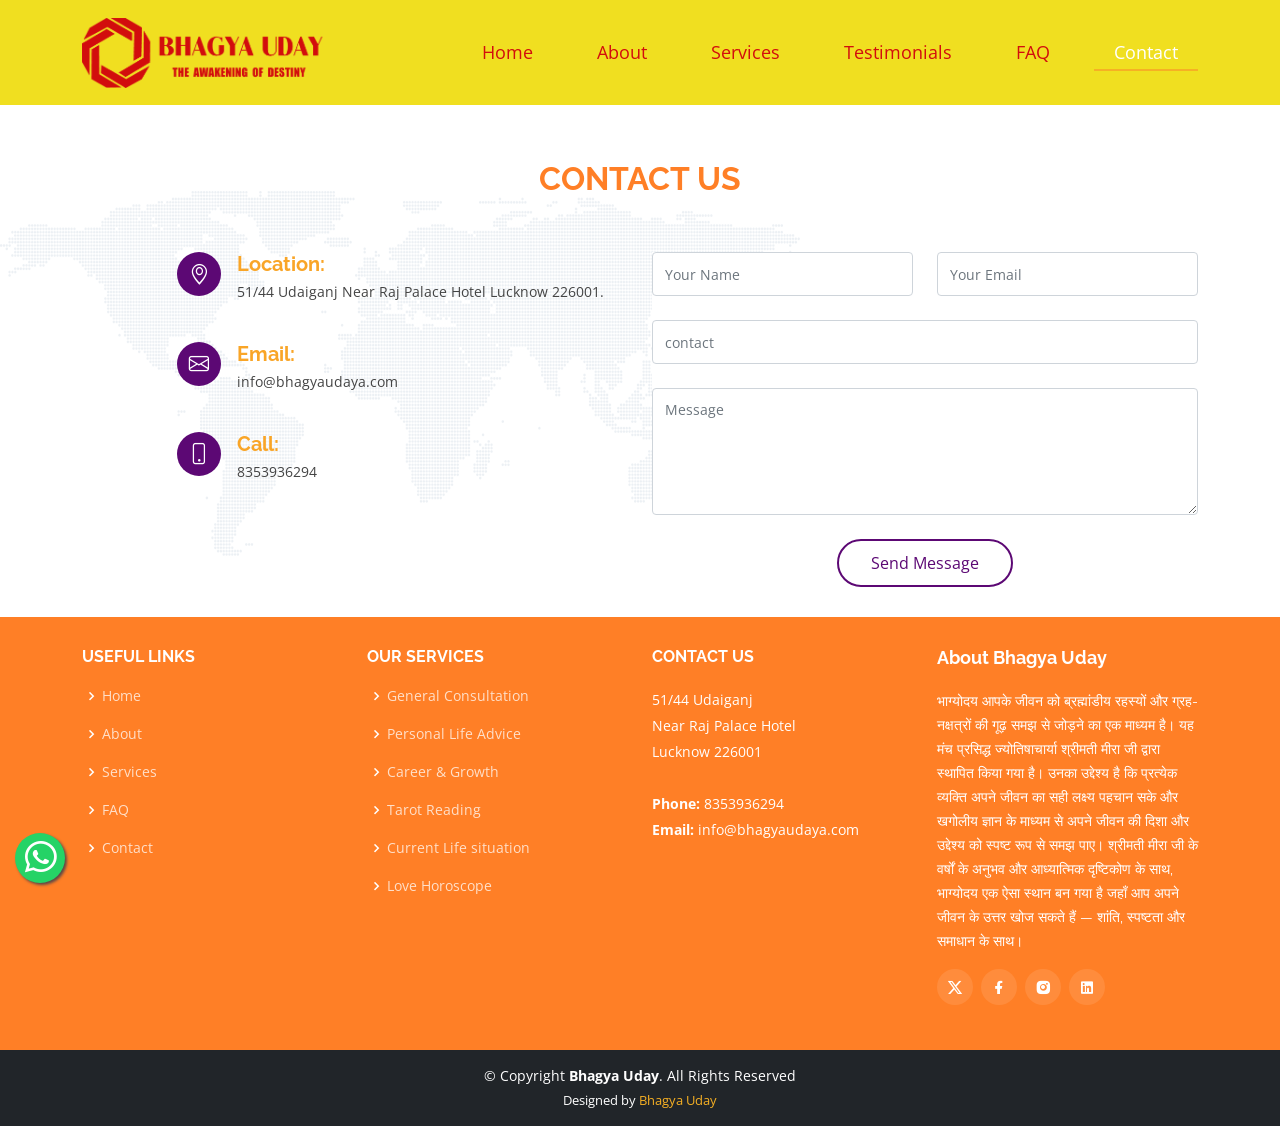
<file: contact.html>
<!DOCTYPE html>
<html lang="en">
<head>
    <!-- Google tag (gtag.js) -->
    <script async src="https://www.googletagmanager.com/gtag/js?id=G-DVTRH7J5N6"></script>
    <script>
        window.dataLayer = window.dataLayer || [];
        function gtag() { dataLayer.push(arguments); }
        gtag('js', new Date());

        gtag('config', 'G-DVTRH7J5N6');
    </script>
    <meta charset="utf-8">
    <meta content="width=device-width, initial-scale=1.0" name="viewport">

    <title>Bhagya Uday - Index</title>
    <meta name="description" content="Bhayyoday par paayen Meera Ji ke dwara Astrology services, Kundli, Vastu aur jyotish se judi jaankari. Samasyaon ka samadhan aur bhavishya ki sahi disha yahan milegi.">
    <meta name="keywords" content="Astrology, Bhayyoday, Meera Ji, Kundli, Jyotish, Vastu, astrologer LKO, best astrologer in Lucknow, best astrologer in LKO, top astrologer in Lucknow, famous jyotish Meera Ji, kundli expert Lucknow">

    <!-- Favicons -->
    <link href="assets/img/favicon.ico" rel="icon">
    <link href="assets/img/apple-touch-icon.png" rel="apple-touch-icon">

    <!-- Google Fonts -->
    <link href="https://fonts.googleapis.com/css?family=Open+Sans:300,300i,400,400i,600,600i,700,700i%7cRaleway:300,300i,400,400i,500,500i,600,600i,700,700i%7cPoppins:300,300i,400,400i,500,500i,600,600i,700,700i" rel="stylesheet">
    <!-- Vendor CSS Files -->
    <link href="assets/vendor/animate.css/animate.min.css" rel="stylesheet">
    <link href="assets/vendor/aos/aos.css" rel="stylesheet">
    <link href="assets/vendor/bootstrap/css/bootstrap.min.css" rel="stylesheet">
    <link href="assets/vendor/bootstrap-icons/bootstrap-icons.css" rel="stylesheet">
    <link href="assets/vendor/boxicons/css/boxicons.min.css" rel="stylesheet">
    <link href="assets/vendor/glightbox/css/glightbox.min.css" rel="stylesheet">
    <link href="assets/vendor/remixicon/remixicon.css" rel="stylesheet">
    <link href="assets/vendor/swiper/swiper-bundle.min.css" rel="stylesheet">

    <!-- Template Main CSS File -->
    <link href="assets/css/style.css" rel="stylesheet">
    <script async src="https://www.googletagmanager.com/gtag/js?id=AW-17126326186">
    </script>
    <script>
        window.dataLayer = window.dataLayer || [];
        function gtag() { dataLayer.push(arguments); }
        gtag('js', new Date());

        gtag('config', 'AW-17126326186');
    </script>
</head>

<body>

    <!-- ======= Top Bar ======= -->
    <div id="topbar" class="fixed-top d-flex align-items-center topbar-inner-pages">
        <div class="container d-flex align-items-center justify-content-center justify-content-md-between">
            <div class="contact-info d-flex align-items-center">
                <i class="bi bi-envelope-fill"></i><a href="mailto:info@bhagyaudaya.com">info@bhagyaudaya.com</a>
                <i class="bi bi-phone-fill phone-icon"></i> 8353936294
            </div>
            <div class="cta d-none d-md-block">
                <a href="#about" class="scrollto">Get Started</a>
            </div>
        </div>
    </div>

    <!-- ======= Header ======= -->
    <header id="header" class="fixed-top d-flex align-items-center ">
        <div class="container d-flex align-items-center justify-content-between">
            <a href="index.html" class="logo"><img src="assets/img/BhagyaUday.png" style="height:70px;" alt="best astrologer in LKO" class="img-fluid"></a>
            <nav id="navbar" class="navbar">
                <ul>
                    <li><a class="nav-link scrollto" href="index.html#hero">Home</a></li>
                    <li><a class="nav-link scrollto" href="about.html">About</a></li>
                    <li><a class="nav-link scrollto" href="services.html">Services</a></li>

                    <li><a class="nav-link scrollto" href="index.html#testimonials">Testimonials</a></li>
                    <li><a class="nav-link scrollto" href="index.html#faq">FAQ</a></li>
                    <li><a class="nav-link scrollto active" href="contact.html">Contact</a></li>
                </ul>
                <i class="bi bi-list mobile-nav-toggle"></i>
            </nav>

        </div>
    </header>
    <!-- End Header -->

    <main id="main">

        <!-- ======= Contact Section ======= -->
        <section id="contact" class="custom-inner-pages contact">
            <div class="container" data-aos="fade-up">

                <div class="section-title">
                    <h2>Contact Us</h2>
                </div>

                <div class="row mt-1 d-flex justify-content-end" data-aos="fade-right" data-aos-delay="100">

                    <div class="col-lg-5">
                        <div class="info">
                            <div class="address">
                                <i class="bi bi-geo-alt"></i>
                                <h4>Location:</h4>
                                <p>51/44 Udaiganj Near Raj Palace Hotel Lucknow 226001.</p>
                            </div>

                            <div class="email">
                                <i class="bi bi-envelope"></i>
                                <h4>Email:</h4>
                                <p>info@bhagyaudaya.com</p>
                            </div>

                            <div class="phone">
                                <i class="bi bi-phone"></i>
                                <h4>Call:</h4>
                                <p>8353936294</p>
                            </div>

                        </div>

                    </div>

                    <div class="col-lg-6 mt-5 mt-lg-0" data-aos="fade-left" data-aos-delay="100">

                        <form action="https://script.google.com/macros/s/AKfycbz6y5w8e-LPmTsFZTB_RziG0XeTpwzYgPEOgj4ScsLUb2mWEeKs5HAyK3IHEZBnGce2/exec" method="post" class="php-email-form" id="my-form">
                            <div class="row">
                                <div class="col-md-6 form-group">
                                    <input type="text" name="name" class="form-control" id="name" placeholder="Your Name" required>
                                </div>
                                <div class="col-md-6 form-group mt-3 mt-md-0">
                                    <input type="email" class="form-control" name="email" id="email" placeholder="Your Email" required>
                                </div>
                            </div>
                            <div class="form-group mt-3">
                                <input type="number" pattern="\d{10,13}" maxlength="13" class="form-control" name="contact" id="contact" placeholder="contact" required>
                            </div>
                            <div class="form-group mt-3">
                                <textarea class="form-control" name="message" rows="5" placeholder="Message" required></textarea>
                            </div>
                            <div class="my-3">
                                <div class="loading">Loading</div>
                                <div class="error-message"></div>
                                <div class="sent-message">Your message has been sent. Thank you!</div>
                            </div>
                            <div class="text-center"><button type="submit">Send Message</button></div>
                        </form>

                    </div>

                </div>

            </div>
        </section><!-- End Contact Section -->

    </main><!-- End #main -->
    <!-- ======= Footer ======= -->
    <footer id="footer">

        <div class="footer-top">
            <div class="container">
                <div class="row">

                    <div class="col-lg-3 col-md-6 footer-links">
                        <h4>Useful Links</h4>
                        <ul>
                            <li><i class="bx bx-chevron-right"></i> <a class="scrollto" href="index.html">Home</a></li>
                            <li><i class="bx bx-chevron-right"></i> <a href="about.html">About</a></li>
                            <li><i class="bx bx-chevron-right"></i> <a href="services.html">Services</a></li>
                            <li><i class="bx bx-chevron-right"></i> <a href="index.html#faq">FAQ</a></li>
                            <li><i class="bx bx-chevron-right"></i> <a href="contact.html">Contact</a></li>
                        </ul>
                    </div>

                    <div class="col-lg-3 col-md-6 footer-links">
                        <h4>Our Services</h4>
                        <ul>
                            <li><i class="bx bx-chevron-right"></i> <a href="services.html">General Consultation</a></li>
                            <li><i class="bx bx-chevron-right"></i> <a href="services.html">Personal Life Advice</a></li>
                            <li><i class="bx bx-chevron-right"></i> <a href="services.html">Career & Growth</a></li>
                            <li><i class="bx bx-chevron-right"></i> <a href="services.html">Tarot Reading</a></li>
                            <li><i class="bx bx-chevron-right"></i> <a href="services.html">Current Life situation</a></li>
                            <li><i class="bx bx-chevron-right"></i> <a href="services.html">Love Horoscope</a></li>
                        </ul>
                    </div>

                    <div class="col-lg-3 col-md-6 footer-contact">
                        <h4>Contact Us</h4>
                        <p>
                            51/44 Udaiganj  <br>
                            Near Raj Palace Hotel<br>
                            Lucknow 226001 <br><br>
                            <strong>Phone:</strong> 8353936294<br>
                            <strong>Email:</strong> info@bhagyaudaya.com<br>
                        </p>

                    </div>

                    <div class="col-lg-3 col-md-6 footer-info">
                        <h3>About Bhagya Uday</h3>
                        <p>
                            भाग्योदय आपके जीवन को ब्रह्मांडीय रहस्यों और ग्रह-नक्षत्रों की गूढ़ समझ से जोड़ने का एक माध्यम है।

                            यह मंच प्रसिद्ध ज्योतिषाचार्या श्रीमती मीरा जी द्वारा स्थापित किया गया है। उनका उद्देश्य है कि प्रत्येक व्यक्ति अपने जीवन का सही लक्ष्य पहचान सके और खगोलीय ज्ञान के माध्यम से अपने जीवन की दिशा और उद्देश्य को स्पष्ट रूप से समझ पाए।

                            श्रीमती मीरा जी के वर्षों के अनुभव और आध्यात्मिक दृष्टिकोण के साथ, भाग्योदय एक ऐसा स्थान बन गया है जहाँ आप अपने जीवन के उत्तर खोज सकते हैं — शांति, स्पष्टता और समाधान के साथ।
                        </p>


                        <div class="social-links mt-3">
                            <a href="#" class="twitter"><i class="ri-twitter-x-fill"></i></a>
                            <a href="#" class="facebook"><i class="ri-facebook-fill"></i></a>
                            <a href="#" class="instagram"><i class="ri-instagram-fill"></i></a>
                            <a href="#" class="linkedin"><i class="ri-linkedin-box-fill"></i></a>
                        </div>
                    </div>

                </div>
            </div>
        </div>

        <div class="container">
            <div class="copyright">
                &copy; Copyright <strong><span>Bhagya Uday</span></strong>. All Rights Reserved
            </div>
            <div class="credits">
                Designed by <a href="#">Bhagya Uday</a>
            </div>
        </div>
    </footer><!-- End Footer -->



    <div id="preloader"></div>
    <a href="#" class="back-to-top d-flex align-items-center justify-content-center"><i class="bi bi-arrow-up-short"></i></a>

    <!-- Vendor JS Files -->
    <script src="assets/vendor/aos/aos.js"></script>
    <script src="assets/vendor/bootstrap/js/bootstrap.bundle.min.js"></script>
    <script src="assets/vendor/glightbox/js/glightbox.min.js"></script>
    <script src="assets/vendor/isotope-layout/isotope.pkgd.min.js"></script>
    <script src="assets/vendor/swiper/swiper-bundle.min.js"></script>

    <!-- Template Main JS File -->
    <script src="assets/js/main.js"></script>
    <a class="whats-app" href="https://api.whatsapp.com/send?phone=8353936294&amp;text=नमस्ते Meera Ji 🙏
मैं आपके ज्योतिषीय मार्गदर्शन में रुचि रखता/रखती हूँ। कृपया बताएं कि आपकी सेवाएं कैसे प्राप्त की जा सकती हैं और क्या प्रक्रिया है?
आपका समय देने के लिए धन्यवाद।  " target="_blank" aria-label="whatsapp">
        <!--<i class="fa fa-whatsapp "></i>-->
        <i class="bi bi-whatsapp my-float"></i>

    </a>
    <script>
        window.addEventListener("load", function () {
            const form = document.getElementById('my-form');
            form.addEventListener("submit", function (e) {
                e.preventDefault();
                const data = new FormData(form);
                const action = e.target.action;

                fetch(action, {
                    method: 'POST',
                    body: data,
                })
                    .then(response => {
                        if (!response.ok) {
                            throw new Error(`HTTP error! Status: ${response.status}`);
                        }
                        return response.json(); // If your server returns JSON
                    })
                    .then(result => {
                        alert("✅ Information submitted successfully!");
                        form.reset(); // optional
                    })
                    .catch(error => {
                        console.error("❌ Submission error:", error);
                        alert("❌ Submission failed: " + error.message);
                    });
            });
        });
    </script>
    <!--Start of Tawk.to Script-->
    <script type="text/javascript">
        var Tawk_API = Tawk_API || {}, Tawk_LoadStart = new Date();
        (function () {
            var s1 = document.createElement("script"), s0 = document.getElementsByTagName("script")[0];
            s1.async = true;
            s1.src = 'https://embed.tawk.to/68052943dafe3e190b111853/1ipa2ic9o';
            s1.charset = 'UTF-8';
            s1.setAttribute('crossorigin', '*');
            s0.parentNode.insertBefore(s1, s0);
        })();
    </script>
    <!--End of Tawk.to Script-->
</body>

</html>
</file>
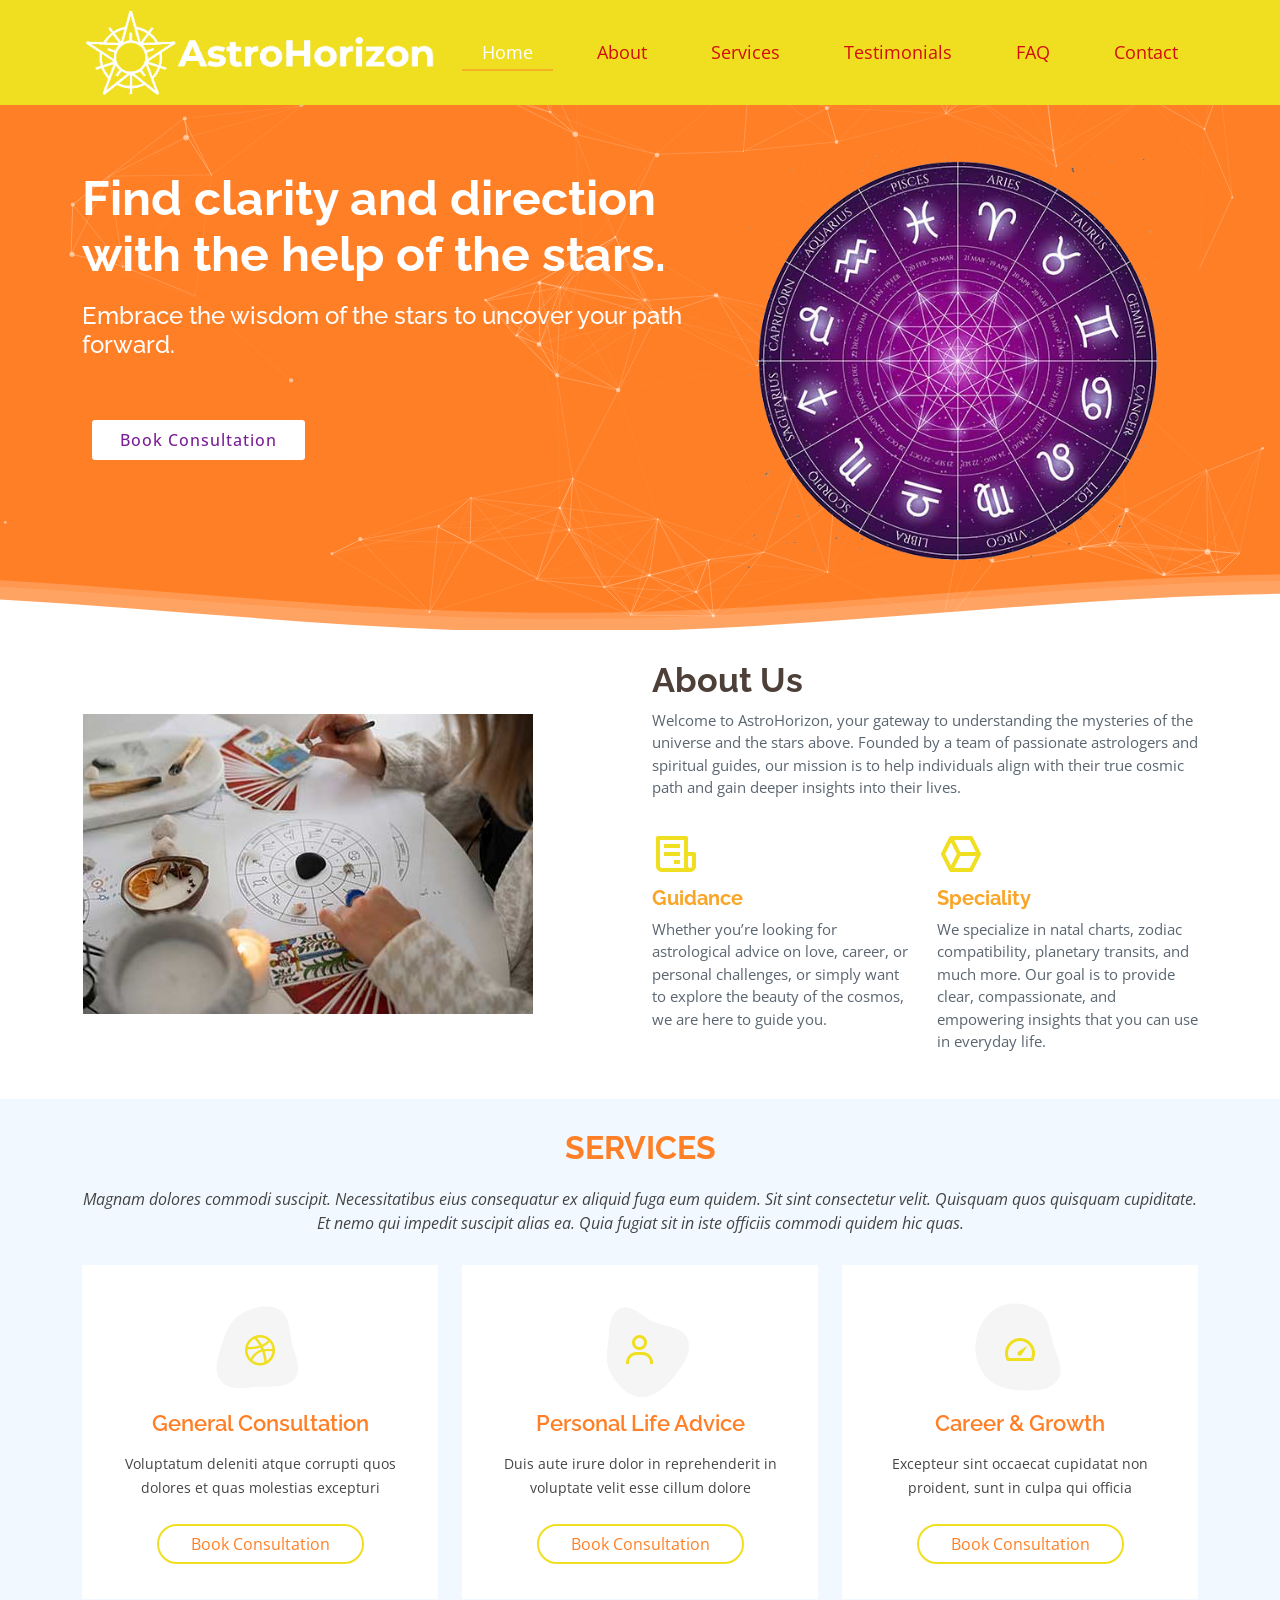
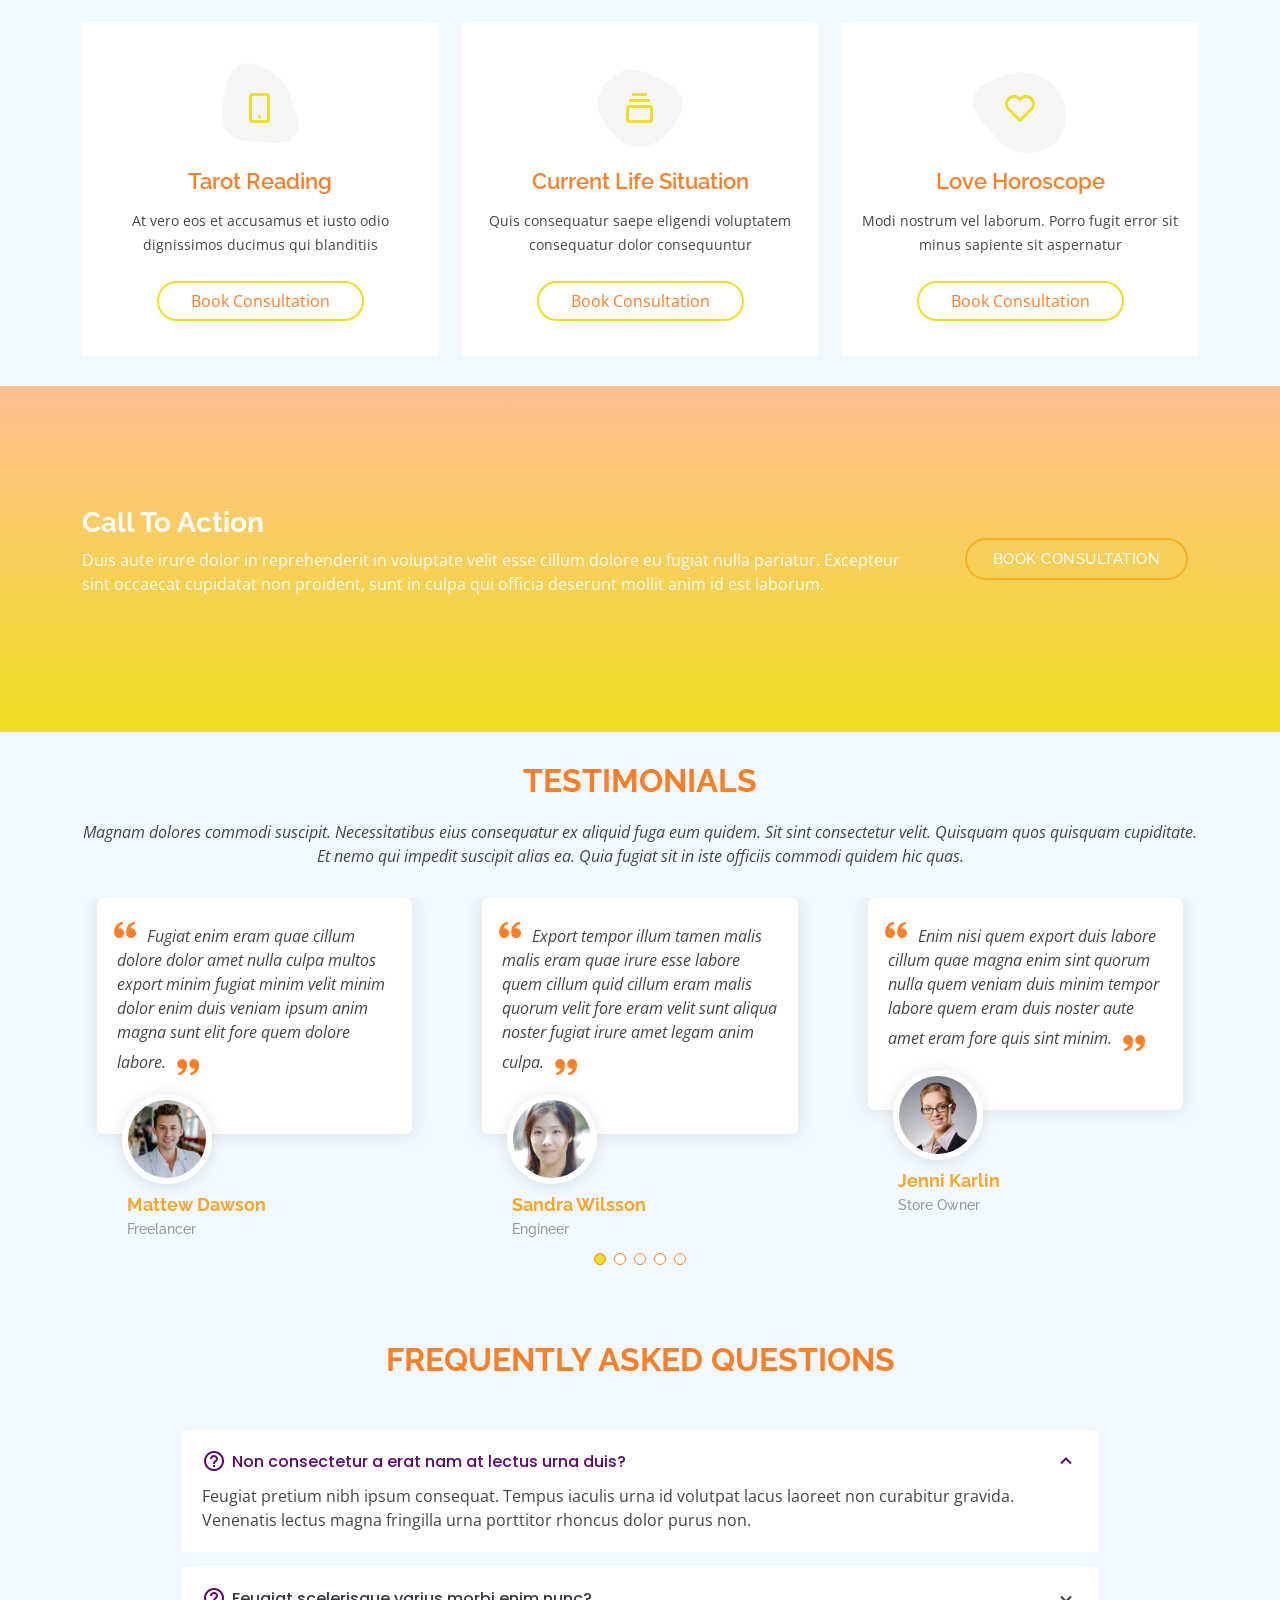
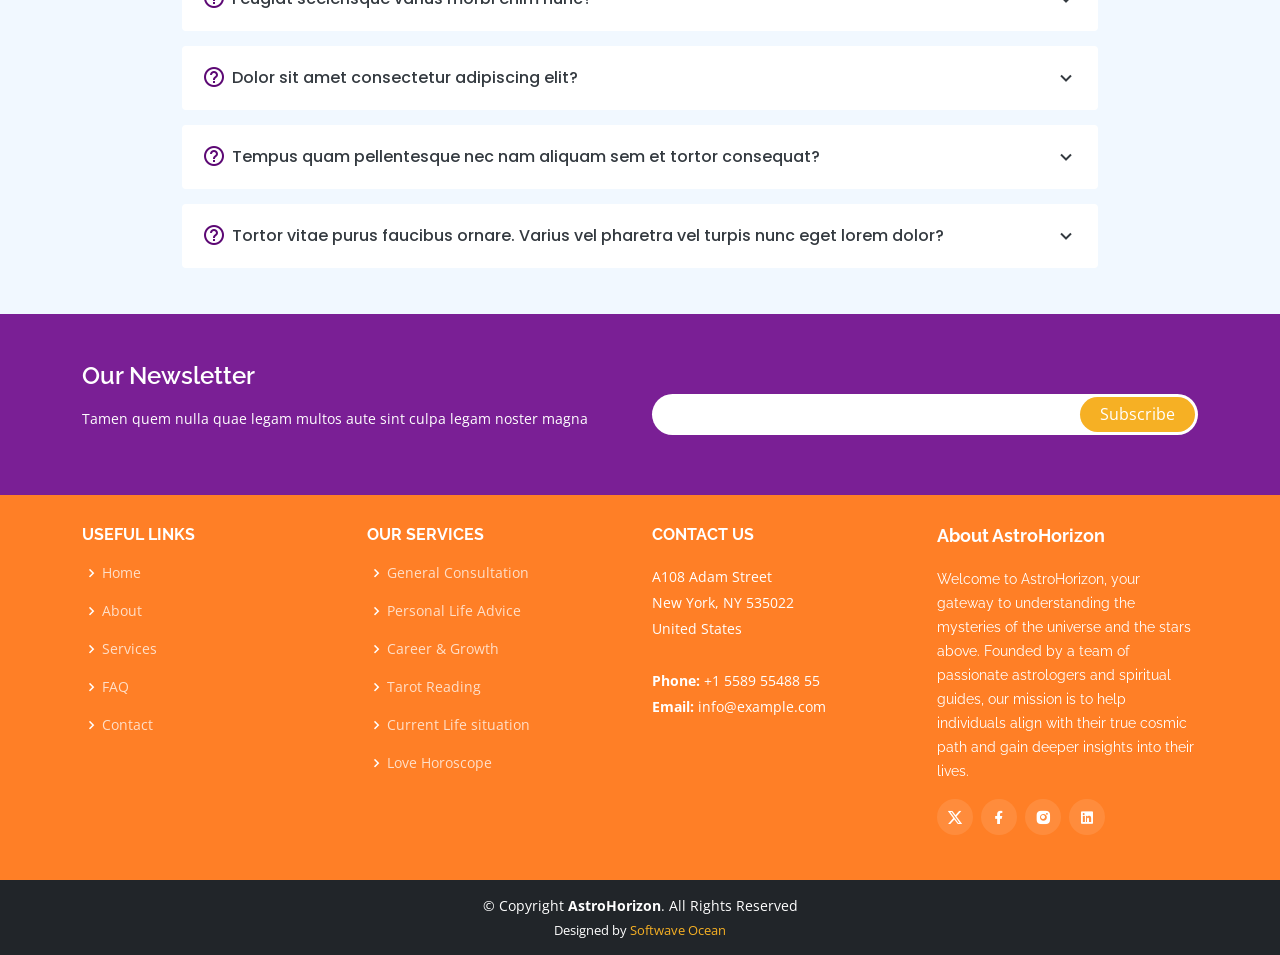
<file: index-2.html>
<!DOCTYPE html>
<html lang="en">


<!-- Mirrored from www.softwaveocean.com/astrohorizon/index.html by HTTrack Website Copier/3.x [XR&CO'2014], Tue, 18 Mar 2025 10:48:44 GMT -->
<head>
  <meta charset="utf-8">
  <meta content="width=device-width, initial-scale=1.0" name="viewport">

  <title>AstroHorizon - Index</title>
  <meta content="" name="description">
  <meta content="" name="keywords">

  <!-- Favicons -->
  <link href="assets/img/favicon.png" rel="icon">
  <link href="assets/img/apple-touch-icon.png" rel="apple-touch-icon">

  <!-- Google Fonts -->
  <link href="https://fonts.googleapis.com/css?family=Open+Sans:300,300i,400,400i,600,600i,700,700i%7cRaleway:300,300i,400,400i,500,500i,600,600i,700,700i%7cPoppins:300,300i,400,400i,500,500i,600,600i,700,700i" rel="stylesheet">
  <!-- Vendor CSS Files -->
  <link href="assets/vendor/animate.css/animate.min.css" rel="stylesheet">
  <link href="assets/vendor/aos/aos.css" rel="stylesheet">
  <link href="assets/vendor/bootstrap/css/bootstrap.min.css" rel="stylesheet">
  <link href="assets/vendor/bootstrap-icons/bootstrap-icons.css" rel="stylesheet">
  <link href="assets/vendor/boxicons/css/boxicons.min.css" rel="stylesheet">
  <link href="assets/vendor/glightbox/css/glightbox.min.css" rel="stylesheet">
  <link href="assets/vendor/remixicon/remixicon.css" rel="stylesheet">
  <link href="assets/vendor/swiper/swiper-bundle.min.css" rel="stylesheet">

  <!-- Template Main CSS File -->
  <link href="assets/css/style.css" rel="stylesheet">
</head>

<body>

  <!-- ======= Top Bar ======= -->
  <div id="topbar" class="fixed-top d-flex align-items-center ">
    <div class="container d-flex align-items-center justify-content-center justify-content-md-between">
      <div class="contact-info d-flex align-items-center">
        <i class="bi bi-envelope-fill"></i><a href="mailto:contact@example.com">info@example.com</a>
        <i class="bi bi-phone-fill phone-icon"></i> +1 5589 55488 55
      </div>
      <div class="cta d-none d-md-block">
        <a href="#about" class="scrollto">Get Started</a>
      </div>
    </div>
  </div>

  <!-- ======= Header ======= -->
  <header id="header" class="fixed-top d-flex align-items-center ">
    <div class="container d-flex align-items-center justify-content-between">

      
      <!-- Use your image logo -->
       <a href="index-2.html" class="logo"><img src="assets/img/logo.png" alt="" class="img-fluid"></a>

      <nav id="navbar" class="navbar">
        <ul>
          <li><a class="nav-link scrollto active" href="#hero">Home</a></li>
          <li><a class="nav-link scrollto" href="about.html">About</a></li>
          <li><a class="nav-link scrollto" href="services.html">Services</a></li>
                  
          <li><a class="nav-link scrollto" href="#testimonials">Testimonials</a></li>
          <li><a class="nav-link scrollto" href="#faq">FAQ</a></li>
          <li><a class="nav-link scrollto" href="contact.html">Contact</a></li>
        </ul>
        <i class="bi bi-list mobile-nav-toggle"></i>
      </nav><!-- .navbar -->

    </div>
  </header><!-- End Header -->

  <!-- ======= Hero Section ======= -->
  <section id="hero" class="d-flex flex-column justify-content-end align-items-center">
  <div id="particles-js"><canvas class="particles-js-canvas-el" width="1343" height="630" style="width: 100%; height: 100%;"></canvas></div>


     <div class="container zi">
      <div class="row">
        <div class="col-lg-7 pt-lg-0 order-2 order-lg-1">
          <h1>Find clarity and direction with the help of the stars.</h1>
          <h2>Embrace the wisdom of the stars to uncover your path forward.</h2>
          <a href="javascript:void()"  class="btn-chat-started" data-bs-toggle="modal" data-bs-target="#exampleModal">  Book Consultation </a>
        </div>
        <div class="col-lg-5 order-1 order-lg-2 hero-img">
          <img src="assets/img/banner.png" width="420" height="420" class="img-fluid spin" alt="">
        </div>
      </div>
    </div>

    <svg class="hero-waves" xmlns="http://www.w3.org/2000/svg" xmlns:xlink="http://www.w3.org/1999/xlink" viewBox="0 24 150 28 " preserveAspectRatio="none">
      <defs>
        <path id="wave-path" d="M-160 44c30 0 58-18 88-18s 58 18 88 18 58-18 88-18 58 18 88 18 v44h-352z">
      </path></defs>
      <g class="wave1">
        <use xlink:href="#wave-path" x="50" y="3" fill="rgba(255,255,255, .1)">
      </use></g>
      <g class="wave2">
        <use xlink:href="#wave-path" x="50" y="0" fill="rgba(255,255,255, .2)">
      </use></g>
      <g class="wave3">
        <use xlink:href="#wave-path" x="50" y="9" fill="#fff">
      </use></g>
    </svg>

  </section><!-- End Hero -->

  <main id="main">

    <!-- ======= Icon Boxes Section ======= -->
    <!-- End Icon Boxes Section -->

    <!-- ======= About Section ======= -->
    <section id="about" class="about">
      <div class="container">

        <div class="row justify-content-between">
          <div class="col-lg-5 d-flex align-items-center justify-content-center about-img">
            <img src="assets/img/why-us.jpg" class="img-fluid" alt="" data-aos="zoom-in">
          </div>
          <div class="col-lg-6 pt-5 pt-lg-0">
            <h3 data-aos="fade-up">About Us</h3>
            <p data-aos="fade-up" data-aos-delay="100">
              Welcome to AstroHorizon, your gateway to understanding the mysteries of the universe and the stars above. Founded by a team of passionate astrologers and spiritual guides, our mission is to help individuals align with their true cosmic path and gain deeper insights into their lives.
            </p>
            <div class="row">
              <div class="col-md-6" data-aos="fade-up" data-aos-delay="100">
                <i class="bx bx-receipt"></i>
                <h4>Guidance</h4>
                <p>Whether you’re looking for astrological advice on love, career, or personal challenges, or simply want to explore the beauty of the cosmos, we are here to guide you. </p>
              </div>
              <div class="col-md-6" data-aos="fade-up" data-aos-delay="200">
                <i class="bx bx-cube-alt"></i>
                <h4>Speciality </h4>
                <p>We specialize in natal charts, zodiac compatibility, planetary transits, and much more. Our goal is to provide clear, compassionate, and empowering insights that you can use in everyday life.</p>
              </div>
            </div>
          </div>
        </div>

      </div>
    </section><!-- End About Section -->

    

   

    <!-- ======= Services Section ======= -->
    <section id="services" class="services section-bg">
      <div class="container" data-aos="fade-up">

        <div class="section-title">
          <h2>Services</h2>
          <p>Magnam dolores commodi suscipit. Necessitatibus eius consequatur ex aliquid fuga eum quidem. Sit sint consectetur velit. Quisquam quos quisquam cupiditate. Et nemo qui impedit suscipit alias ea. Quia fugiat sit in iste officiis commodi quidem hic quas.</p>
        </div>

        <div class="row gy-4">
          <div class="col-lg-4 col-md-6 d-flex align-items-stretch" data-aos="zoom-in" data-aos-delay="100">
            <div class="icon-box iconbox-purple">
              <div class="icon">
                <svg width="100" height="100" viewBox="0 0 600 600" xmlns="http://www.w3.org/2000/svg">
                  <path stroke="none" stroke-width="0" fill="#f5f5f5" d="M300,521.0016835830174C376.1290562159157,517.8887921683347,466.0731472004068,529.7835943286574,510.70327084640275,468.03025145048787C554.3714126377745,407.6079735673963,508.03601936045806,328.9844924480964,491.2728898941984,256.3432110539036C474.5976632858925,184.082847569629,479.9380746630129,96.60480741107993,416.23090153303,58.64404602377083C348.86323505073057,18.502131276798302,261.93793281208167,40.57373210992963,193.5410806939664,78.93577620505333C130.42746243093433,114.334589627462,98.30271207620316,179.96522072025542,76.75703585869454,249.04625023123273C51.97151888228291,328.5150500222984,13.704378332031375,421.85034740162234,66.52175969318436,486.19268352777647C119.04800174914682,550.1803526380478,217.28368757567262,524.383925680826,300,521.0016835830174"></path>
                </svg>
                <i class="bx bxl-dribbble"></i>
              </div>
              <h4><a href="#">General Consultation</a></h4>
              <p>Voluptatum deleniti atque corrupti quos dolores et quas molestias excepturi</p>
              <button class="custom-button mt-4" data-bs-toggle="modal" data-bs-target="#exampleModal">  Book Consultation </button>
            </div>
          </div>

          <div class="col-lg-4 col-md-6 d-flex align-items-stretch" data-aos="zoom-in" data-aos-delay="200">
            <div class="icon-box iconbox-purple">
              <div class="icon">
                <svg width="100" height="100" viewBox="0 0 600 600" xmlns="http://www.w3.org/2000/svg">
                  <path stroke="none" stroke-width="0" fill="#f5f5f5" d="M300,582.0697525312426C382.5290701553225,586.8405444964366,449.9789794690241,525.3245884688669,502.5850820975895,461.55621195738473C556.606425686781,396.0723002908107,615.8543463187945,314.28637112970534,586.6730223649479,234.56875336149918C558.9533121215079,158.8439757836574,454.9685369536778,164.00468322053177,381.49747125262974,130.76875717737553C312.15926192815925,99.40240125094834,248.97055460311594,18.661163978235184,179.8680185752513,50.54337015887873C110.5421016452524,82.52863877960104,119.82277516462835,180.83849132639028,109.12597500060166,256.43424936330496C100.08760227029461,320.3096726198365,92.17705696193138,384.0621239912766,124.79988738764834,439.7174275375508C164.83382741302287,508.01625554203684,220.96474134820875,577.5009287672846,300,582.0697525312426"></path>
                </svg>
                <i class="bx bx-user"></i>
              </div>
              <h4><a href="#">Personal Life Advice</a></h4>
              <p>Duis aute irure dolor in reprehenderit in voluptate velit esse cillum dolore</p>
              <button class="custom-button mt-4" data-bs-toggle="modal" data-bs-target="#exampleModal">  Book Consultation </button>
            </div>
          </div>

          <div class="col-lg-4 col-md-6 d-flex align-items-stretch" data-aos="zoom-in" data-aos-delay="300">
            <div class="icon-box iconbox-purple">
              <div class="icon">
                <svg width="100" height="100" viewBox="0 0 600 600" xmlns="http://www.w3.org/2000/svg">
                  <path stroke="none" stroke-width="0" fill="#f5f5f5" d="M300,541.5067337569781C382.14930387511276,545.0595476570109,479.8736841581634,548.3450877840088,526.4010558755058,480.5488172755941C571.5218469581645,414.80211281144784,517.5187510058486,332.0715597781072,496.52539010469104,255.14436215662573C477.37192572678356,184.95920475031193,473.57363656557914,105.61284051026155,413.0603344069578,65.22779650032875C343.27470386102294,18.654635553484475,251.2091493199835,5.337323636656869,175.0934190732945,40.62881213300186C97.87086631185822,76.43348514350839,51.98124368387456,156.15599469081315,36.44837278890362,239.84606092416172C21.716077023791087,319.22268207091537,43.775223500013084,401.1760424656574,96.891909868211,461.97329694683043C147.22146801428983,519.5804099606455,223.5754009179313,538.201503339737,300,541.5067337569781"></path>
                </svg>
                <i class="bx bx-tachometer"></i>
              </div>
              <h4><a href="#">Career & Growth</a></h4>
              <p>Excepteur sint occaecat cupidatat non proident, sunt in culpa qui officia</p>
              <button class="custom-button mt-4" data-bs-toggle="modal" data-bs-target="#exampleModal">  Book Consultation </button>
            </div>
          </div>

          <div class="col-lg-4 col-md-6 d-flex align-items-stretch" data-aos="zoom-in" data-aos-delay="100">
            <div class="icon-box iconbox-purple">
              <div class="icon">
                <svg width="100" height="100" viewBox="0 0 600 600" xmlns="http://www.w3.org/2000/svg">
                  <path stroke="none" stroke-width="0" fill="#f5f5f5" d="M300,503.46388370962813C374.79870501325706,506.71871716319447,464.8034551963731,527.1746412648533,510.4981551193396,467.86667711651364C555.9287308511215,408.9015244558933,512.6030010748507,327.5744911775523,490.211057578863,256.5855673507754C471.097692560561,195.9906835881958,447.69079081568157,138.11976852964426,395.19560036434837,102.3242989838813C329.3053358748298,57.3949838291264,248.02791733380457,8.279543830951368,175.87071277845988,42.242879143198664C103.41431057327972,76.34704239035025,93.79494320519305,170.9812938413882,81.28167332365135,250.07896920659033C70.17666984294237,320.27484674793965,64.84698225790005,396.69656628748305,111.28512138212992,450.4950937839243C156.20124167950087,502.5303643271138,231.32542653798444,500.4755392045468,300,503.46388370962813"></path>
                </svg>
                <i class="bx bx-mobile-alt"></i>
              </div>
              <h4><a href="#">Tarot Reading</a></h4>
              <p>At vero eos et accusamus et iusto odio dignissimos ducimus qui blanditiis</p>
              <button class="custom-button mt-4" data-bs-toggle="modal" data-bs-target="#exampleModal">  Book Consultation </button>
            </div>
          </div>

          <div class="col-lg-4 col-md-6 d-flex align-items-stretch" data-aos="zoom-in" data-aos-delay="200">
            <div class="icon-box iconbox-purple">
              <div class="icon">
                <svg width="100" height="100" viewBox="0 0 600 600" xmlns="http://www.w3.org/2000/svg">
                  <path stroke="none" stroke-width="0" fill="#f5f5f5" d="M300,532.3542879108572C369.38199826031484,532.3153073249985,429.10787420159085,491.63046689027357,474.5244479745417,439.17860296908856C522.8885846962883,383.3225815378663,569.1668002868075,314.3205725914397,550.7432151929288,242.7694973846089C532.6665558377875,172.5657663291529,456.2379748765914,142.6223662098291,390.3689995646985,112.34683881706744C326.66090330228417,83.06452184765237,258.84405631176094,53.51806209861945,193.32584062364296,78.48882559362697C121.61183558270385,105.82097193414197,62.805066853699245,167.19869350419734,48.57481801355237,242.6138429142374C34.843463184063346,315.3850353017275,76.69343916112496,383.4422959591041,125.22947124332185,439.3748458443577C170.7312796277747,491.8107796887764,230.57421082200815,532.3932930995766,300,532.3542879108572"></path>
                </svg>
                <i class="bx bx-collection"></i>
              </div>
              <h4><a href="#">Current Life Situation</a></h4>
              <p>Quis consequatur saepe eligendi voluptatem consequatur dolor consequuntur</p>
              <button class="custom-button mt-4" data-bs-toggle="modal" data-bs-target="#exampleModal">  Book Consultation </button>
            </div>
          </div>

          <div class="col-lg-4 col-md-6 d-flex align-items-stretch" data-aos="zoom-in" data-aos-delay="300">
            <div class="icon-box iconbox-purple">
              <div class="icon">
                <svg width="100" height="100" viewBox="0 0 600 600" xmlns="http://www.w3.org/2000/svg">
                  <path stroke="none" stroke-width="0" fill="#f5f5f5" d="M300,566.797414625762C385.7384707136149,576.1784315230908,478.7894351017131,552.8928747891023,531.9192734346935,484.94944893311C584.6109503024035,417.5663521118492,582.489472248146,322.67544863468447,553.9536738515405,242.03673114598146C529.1557734026468,171.96086150256528,465.24506316201064,127.66468636344209,395.9583748389544,100.7403814666027C334.2173773831606,76.7482773500951,269.4350130405921,84.62216499799875,207.1952322260088,107.2889140133804C132.92018162631612,134.33871894543012,41.79353780512637,160.00259165414826,22.644507872594943,236.69541883565114C3.319112789854554,314.0945973066697,72.72355303640163,379.243833228382,124.04198916343866,440.3218312028393C172.9286146004772,498.5055451809895,224.45579914871206,558.5317968840102,300,566.797414625762"></path>
                </svg>
                <i class="bx bx-heart"></i>
              </div>
              <h4><a href="#">Love Horoscope</a></h4>
              <p>Modi nostrum vel laborum. Porro fugit error sit minus sapiente sit aspernatur</p>
              <button class="custom-button mt-4" data-bs-toggle="modal" data-bs-target="#exampleModal">  Book Consultation </button>
            </div>
          </div>

        </div>

      </div>
    </section><!-- End Services Section -->

    <!-- ======= Cta Section ======= -->
    <section id="cta" class="cta">
      <div class="container">

        <div class="row" data-aos="zoom-in">
          <div class="col-lg-9 text-center text-lg-start">
            <h3>Call To Action</h3>
            <p> Duis aute irure dolor in reprehenderit in voluptate velit esse cillum dolore eu fugiat nulla pariatur. Excepteur sint occaecat cupidatat non proident, sunt in culpa qui officia deserunt mollit anim id est laborum.</p>
          </div>
          <div class="col-lg-3 cta-btn-container text-center">
            <a class="cta-btn align-middle" href="#" data-bs-toggle="modal" data-bs-target="#exampleModal">Book Consultation</a>
          </div>
        </div>

      </div>
    </section><!-- End Cta Section -->

    

    

    <!-- ======= Testimonials Section ======= -->
    <section id="testimonials" class="testimonials section-bg">
      <div class="container" data-aos="fade-up">

        <div class="section-title">
          <h2>Testimonials</h2>
          <p>Magnam dolores commodi suscipit. Necessitatibus eius consequatur ex aliquid fuga eum quidem. Sit sint consectetur velit. Quisquam quos quisquam cupiditate. Et nemo qui impedit suscipit alias ea. Quia fugiat sit in iste officiis commodi quidem hic quas.</p>
        </div>

        <div class="testimonials-slider swiper-container" data-aos="fade-up" data-aos-delay="100">
          <div class="swiper-wrapper">


            <div class="swiper-slide">
              <div class="testimonial-item">
                <p>
                  <i class="bx bxs-quote-alt-left quote-icon-left"></i>
                  Fugiat enim eram quae cillum dolore dolor amet nulla culpa multos export minim fugiat minim velit minim dolor enim duis veniam ipsum anim magna sunt elit fore quem dolore labore.
                  <i class="bx bxs-quote-alt-right quote-icon-right"></i>
                </p>
                <img src="assets/img/testimonials/testimonials-4.jpg" class="testimonial-img" alt="">
                <h3>Mattew Dawson</h3>
                <h4>Freelancer</h4>
              </div>
            </div><!-- End testimonial item -->

            <div class="swiper-slide">
              <div class="testimonial-item">
                <p>
                  <i class="bx bxs-quote-alt-left quote-icon-left"></i>
                  Export tempor illum tamen malis malis eram quae irure esse labore quem cillum quid cillum eram malis quorum velit fore eram velit sunt aliqua noster fugiat irure amet legam anim culpa.
                  <i class="bx bxs-quote-alt-right quote-icon-right"></i>
                </p>
                <img src="assets/img/testimonials/testimonials-2.jpg" class="testimonial-img" alt="">
                <h3>Sandra Wilsson</h3>
                <h4>Engineer</h4>
              </div>
            </div><!-- End testimonial item -->

            <div class="swiper-slide">
              <div class="testimonial-item">
                <p>
                  <i class="bx bxs-quote-alt-left quote-icon-left"></i>
                  Enim nisi quem export duis labore cillum quae magna enim sint quorum nulla quem veniam duis minim tempor labore quem eram duis noster aute amet eram fore quis sint minim.
                  <i class="bx bxs-quote-alt-right quote-icon-right"></i>
                </p>
                <img src="assets/img/testimonials/testimonials-3.jpg" class="testimonial-img" alt="">
                <h3>Jenni Karlin</h3>
                <h4>Store Owner</h4>
              </div>
            </div><!-- End testimonial item -->

            <div class="swiper-slide">
              <div class="testimonial-item">
                <p>
                  <i class="bx bxs-quote-alt-left quote-icon-left"></i>
                  Proin iaculis purus consequat sem cure digni ssim donec porttitora entum suscipit rhoncus. Accusantium quam, ultricies eget id, aliquam eget nibh et. Maecen aliquam, risus at semper.
                  <i class="bx bxs-quote-alt-right quote-icon-right"></i>
                </p>
                <img src="assets/img/testimonials/testimonials-1.jpg" class="testimonial-img" alt="">
                <h3>Sean William</h3>
                <h4>Ceo &amp; Founder</h4>
              </div>
            </div><!-- End testimonial item -->

            <div class="swiper-slide">
              <div class="testimonial-item">
                <p>
                  <i class="bx bxs-quote-alt-left quote-icon-left"></i>
                  Quis quorum aliqua sint quem legam fore sunt eram irure aliqua veniam tempor noster veniam enim culpa labore duis sunt culpa nulla illum cillum fugiat legam esse veniam culpa.
                  <i class="bx bxs-quote-alt-right quote-icon-right"></i>
                </p>
                <img src="assets/img/testimonials/testimonials-5.jpg" class="testimonial-img" alt="">
                <h3>John Doe</h3>
                <h4>Entrepreneur</h4>
              </div>
            </div><!-- End testimonial item -->

          </div>
          <div class="swiper-pagination"></div>
        </div>

      </div>
    </section><!-- End Testimonials Section -->

    <!-- ======= Frequently Asked Questions Section ======= -->
    <section id="faq" class="faq section-bg">
      <div class="container" data-aos="fade-up">

        <div class="section-title">
          <h2>Frequently Asked Questions</h2>
        </div>

        <div class="faq-list">
          <ul>
            <li data-aos="fade-up" data-aos-delay="100">
              <i class="bx bx-help-circle icon-help"></i> <a data-bs-toggle="collapse" class="collapse" data-bs-target="#faq-list-1">Non consectetur a erat nam at lectus urna duis? <i class="bx bx-chevron-down icon-show"></i><i class="bx bx-chevron-up icon-close"></i></a>
              <div id="faq-list-1" class="collapse show" data-bs-parent=".faq-list">
                <p>
                  Feugiat pretium nibh ipsum consequat. Tempus iaculis urna id volutpat lacus laoreet non curabitur gravida. Venenatis lectus magna fringilla urna porttitor rhoncus dolor purus non.
                </p>
              </div>
            </li>

            <li data-aos="fade-up" data-aos-delay="200">
              <i class="bx bx-help-circle icon-help"></i> <a data-bs-toggle="collapse" data-bs-target="#faq-list-2" class="collapsed">Feugiat scelerisque varius morbi enim nunc? <i class="bx bx-chevron-down icon-show"></i><i class="bx bx-chevron-up icon-close"></i></a>
              <div id="faq-list-2" class="collapse" data-bs-parent=".faq-list">
                <p>
                  Dolor sit amet consectetur adipiscing elit pellentesque habitant morbi. Id interdum velit laoreet id donec ultrices. Fringilla phasellus faucibus scelerisque eleifend donec pretium. Est pellentesque elit ullamcorper dignissim. Mauris ultrices eros in cursus turpis massa tincidunt dui.
                </p>
              </div>
            </li>

            <li data-aos="fade-up" data-aos-delay="300">
              <i class="bx bx-help-circle icon-help"></i> <a data-bs-toggle="collapse" data-bs-target="#faq-list-3" class="collapsed">Dolor sit amet consectetur adipiscing elit? <i class="bx bx-chevron-down icon-show"></i><i class="bx bx-chevron-up icon-close"></i></a>
              <div id="faq-list-3" class="collapse" data-bs-parent=".faq-list">
                <p>
                  Eleifend mi in nulla posuere sollicitudin aliquam ultrices sagittis orci. Faucibus pulvinar elementum integer enim. Sem nulla pharetra diam sit amet nisl suscipit. Rutrum tellus pellentesque eu tincidunt. Lectus urna duis convallis convallis tellus. Urna molestie at elementum eu facilisis sed odio morbi quis
                </p>
              </div>
            </li>

            <li data-aos="fade-up" data-aos-delay="400">
              <i class="bx bx-help-circle icon-help"></i> <a data-bs-toggle="collapse" data-bs-target="#faq-list-4" class="collapsed">Tempus quam pellentesque nec nam aliquam sem et tortor consequat? <i class="bx bx-chevron-down icon-show"></i><i class="bx bx-chevron-up icon-close"></i></a>
              <div id="faq-list-4" class="collapse" data-bs-parent=".faq-list">
                <p>
                  Molestie a iaculis at erat pellentesque adipiscing commodo. Dignissim suspendisse in est ante in. Nunc vel risus commodo viverra maecenas accumsan. Sit amet nisl suscipit adipiscing bibendum est. Purus gravida quis blandit turpis cursus in.
                </p>
              </div>
            </li>

            <li data-aos="fade-up" data-aos-delay="500">
              <i class="bx bx-help-circle icon-help"></i> <a data-bs-toggle="collapse" data-bs-target="#faq-list-5" class="collapsed">Tortor vitae purus faucibus ornare. Varius vel pharetra vel turpis nunc eget lorem dolor? <i class="bx bx-chevron-down icon-show"></i><i class="bx bx-chevron-up icon-close"></i></a>
              <div id="faq-list-5" class="collapse" data-bs-parent=".faq-list">
                <p>
                  Laoreet sit amet cursus sit amet dictum sit amet justo. Mauris vitae ultricies leo integer malesuada nunc vel. Tincidunt eget nullam non nisi est sit amet. Turpis nunc eget lorem dolor sed. Ut venenatis tellus in metus vulputate eu scelerisque.
                </p>
              </div>
            </li>

          </ul>
        </div>

      </div>
    </section><!-- End Frequently Asked Questions Section -->

    

  </main><!-- End #main -->

  <div class="modal fade" id="exampleModal" tabindex="-1" aria-labelledby="exampleModalLabel" aria-hidden="true">
      <div class="modal-dialog">
        <div class="modal-content">
          <div class="modal-header">
            <h5 class="modal-title" id="exampleModalLabel">Book Consultation</h5>
            <button type="button" class="btn-close" data-bs-dismiss="modal" aria-label="Close"></button>
          </div>
          <form action="https://www.softwaveocean.com/astrohorizon/forms/book.php" method="post" class="php-email-form">
            <div class="modal-body">             
                      <div class="form-group mt-3">
                        <input type="text" name="name" class="form-control" placeholder="Your Name" required>
                      </div>
                      <div class="form-group mt-3">
                        <input type="email" class="form-control" name="email" placeholder="Your Email" required>
                      </div>
                   
                    <div class="form-group mt-3">
                      <input type="text" class="form-control" name="contact" placeholder="Your Contact Number" required>
                    </div>                          
                  
            </div>
            <div class="modal-footer">
              <button type="submit" class="custom-button">Submit</button>
            </div>
          </form>
        </div>
      </div>
    </div>

  <!-- ======= Footer ======= -->
  <footer id="footer">

    <div class="footer-newsletter">
      <div class="container">
        <div class="row">
          <div class="col-lg-6">
            <h4>Our Newsletter</h4>
            <p>Tamen quem nulla quae legam multos aute sint culpa legam noster magna</p>
          </div>
          <div class="col-lg-6">
            <form action="https://www.softwaveocean.com/astrohorizon/forms/subscribe.php" method="post">
              <input type="email" name="email"><input type="submit" value="Subscribe">
            </form>
          </div>
        </div>
      </div>
    </div>


    <div class="footer-top">
      <div class="container">
        <div class="row">

          <div class="col-lg-3 col-md-6 footer-links">
            <h4>Useful Links</h4>
            <ul>
              <li><i class="bx bx-chevron-right"></i> <a class="scrollto" href="#hero">Home</a></li>
              <li><i class="bx bx-chevron-right"></i> <a href="about.html" >About</a></li>
              <li><i class="bx bx-chevron-right"></i> <a href="services.html">Services</a></li>
              <li><i class="bx bx-chevron-right"></i> <a class="scrollto" href="#faq">FAQ</a></li>
              <li><i class="bx bx-chevron-right"></i> <a href="contact.html">Contact</a></li>
            </ul>
          </div>

          <div class="col-lg-3 col-md-6 footer-links">
            <h4>Our Services</h4>
            <ul>
              <li><i class="bx bx-chevron-right"></i> <a href="single-service.html">General Consultation</a></li>
              <li><i class="bx bx-chevron-right"></i> <a href="single-service.html">Personal Life Advice</a></li>
              <li><i class="bx bx-chevron-right"></i> <a href="single-service.html">Career & Growth</a></li>
              <li><i class="bx bx-chevron-right"></i> <a href="single-service.html">Tarot Reading</a></li>
              <li><i class="bx bx-chevron-right"></i> <a href="single-service.html">Current Life situation</a></li>
              <li><i class="bx bx-chevron-right"></i> <a href="single-service.html">Love Horoscope</a></li>
            </ul>
          </div>

          <div class="col-lg-3 col-md-6 footer-contact">
            <h4>Contact Us</h4>
            <p>
              A108 Adam Street <br>
              New York, NY 535022<br>
              United States <br><br>
              <strong>Phone:</strong> +1 5589 55488 55<br>
              <strong>Email:</strong> info@example.com<br>
            </p>

          </div>

          <div class="col-lg-3 col-md-6 footer-info">
            <h3>About AstroHorizon</h3>
            <p>Welcome to AstroHorizon, your gateway to understanding the mysteries of the universe and the stars above. Founded by a team of passionate astrologers and spiritual guides, our mission is to help individuals align with their true cosmic path and gain deeper insights into their lives.</p>
            <div class="social-links mt-3">
              <a href="#" class="twitter"><i class="ri-twitter-x-fill"></i></a>
              <a href="#" class="facebook"><i class="ri-facebook-fill"></i></a>
              <a href="#" class="instagram"><i class="ri-instagram-fill"></i></a>
              <a href="#" class="linkedin"><i class="ri-linkedin-box-fill"></i></a>
            </div>
          </div>

        </div>
      </div>
    </div>

    <div class="container">
      <div class="copyright">
        &copy; Copyright <strong><span>AstroHorizon</span></strong>. All Rights Reserved
      </div>
      <div class="credits">
        Designed by <a href="#">Softwave Ocean</a>
      </div>
    </div>
  </footer><!-- End Footer -->



  <div id="preloader"></div>
  <a href="#" class="back-to-top d-flex align-items-center justify-content-center"><i class="bi bi-arrow-up-short"></i></a>

  <!-- Vendor JS Files -->
  <script src="assets/vendor/aos/aos.js"></script>
  <script src="assets/vendor/bootstrap/js/bootstrap.bundle.min.js"></script>
  <script src="assets/vendor/glightbox/js/glightbox.min.js"></script>
  <script src="assets/vendor/isotope-layout/isotope.pkgd.min.js"></script>
  <script src="assets/vendor/swiper/swiper-bundle.min.js"></script>

  <!-- Template Main JS File -->
  <script src="assets/js/main.js"></script>
 <script src="assets/js/particles.js"></script>


<script>
  particlesJS("particles-js", {
  "particles": {
    "number": {
      "value": 100,
      "density": {
        "enable": true,
        "value_area": 800
      }
    },
    "color": {
      "value": "#ffffff"
    },
    "shape": {
      "type": "circle",
      "stroke": {
        "width": 0,
        "color": "#000000"
      },
      "polygon": {
        "nb_sides": 5
      },
      "image": {
        "src": "img/github.svg",
        "width": 100,
        "height": 100
      }
    },
    "opacity": {
      "value": 0.5,
      "random": false,
      "anim": {
        "enable": false,
        "speed": 1,
        "opacity_min": 0.1,
        "sync": false
      }
    },
    "size": {
      "value": 3,
      "random": true,
      "anim": {
        "enable": false,
        "speed": 40,
        "size_min": 0.1,
        "sync": false
      }
    },
    "line_linked": {
      "enable": true,
      "distance": 150,
      "color": "#ffffff",
      "opacity": 0.4,
      "width": 1
    },
    "move": {
      "enable": true,
      "speed": 6,
      "direction": "none",
      "random": false,
      "straight": false,
      "out_mode": "out",
      "bounce": false,
      "attract": {
        "enable": false,
        "rotateX": 600,
        "rotateY": 1200
      }
    }
  },
  "interactivity": {
    "detect_on": "canvas",
    "events": {
      "onhover": {
        "enable": true,
        "mode": "grab"
      },
      "onclick": {
        "enable": true,
        "mode": "push"
      },
      "resize": true
    },
    "modes": {
      "grab": {
        "distance": 140,
        "line_linked": {
          "opacity": 1
        }
      },
      "bubble": {
        "distance": 400,
        "size": 40,
        "duration": 2,
        "opacity": 8,
        "speed": 3
      },
      "repulse": {
        "distance": 200,
        "duration": 0.4
      },
      "push": {
        "particles_nb": 4
      },
      "remove": {
        "particles_nb": 2
      }
    }
  },
  "retina_detect": true
});



</script>
</body>


<!-- Mirrored from www.softwaveocean.com/astrohorizon/index.html by HTTrack Website Copier/3.x [XR&CO'2014], Tue, 18 Mar 2025 10:48:44 GMT -->
</html>
</file>
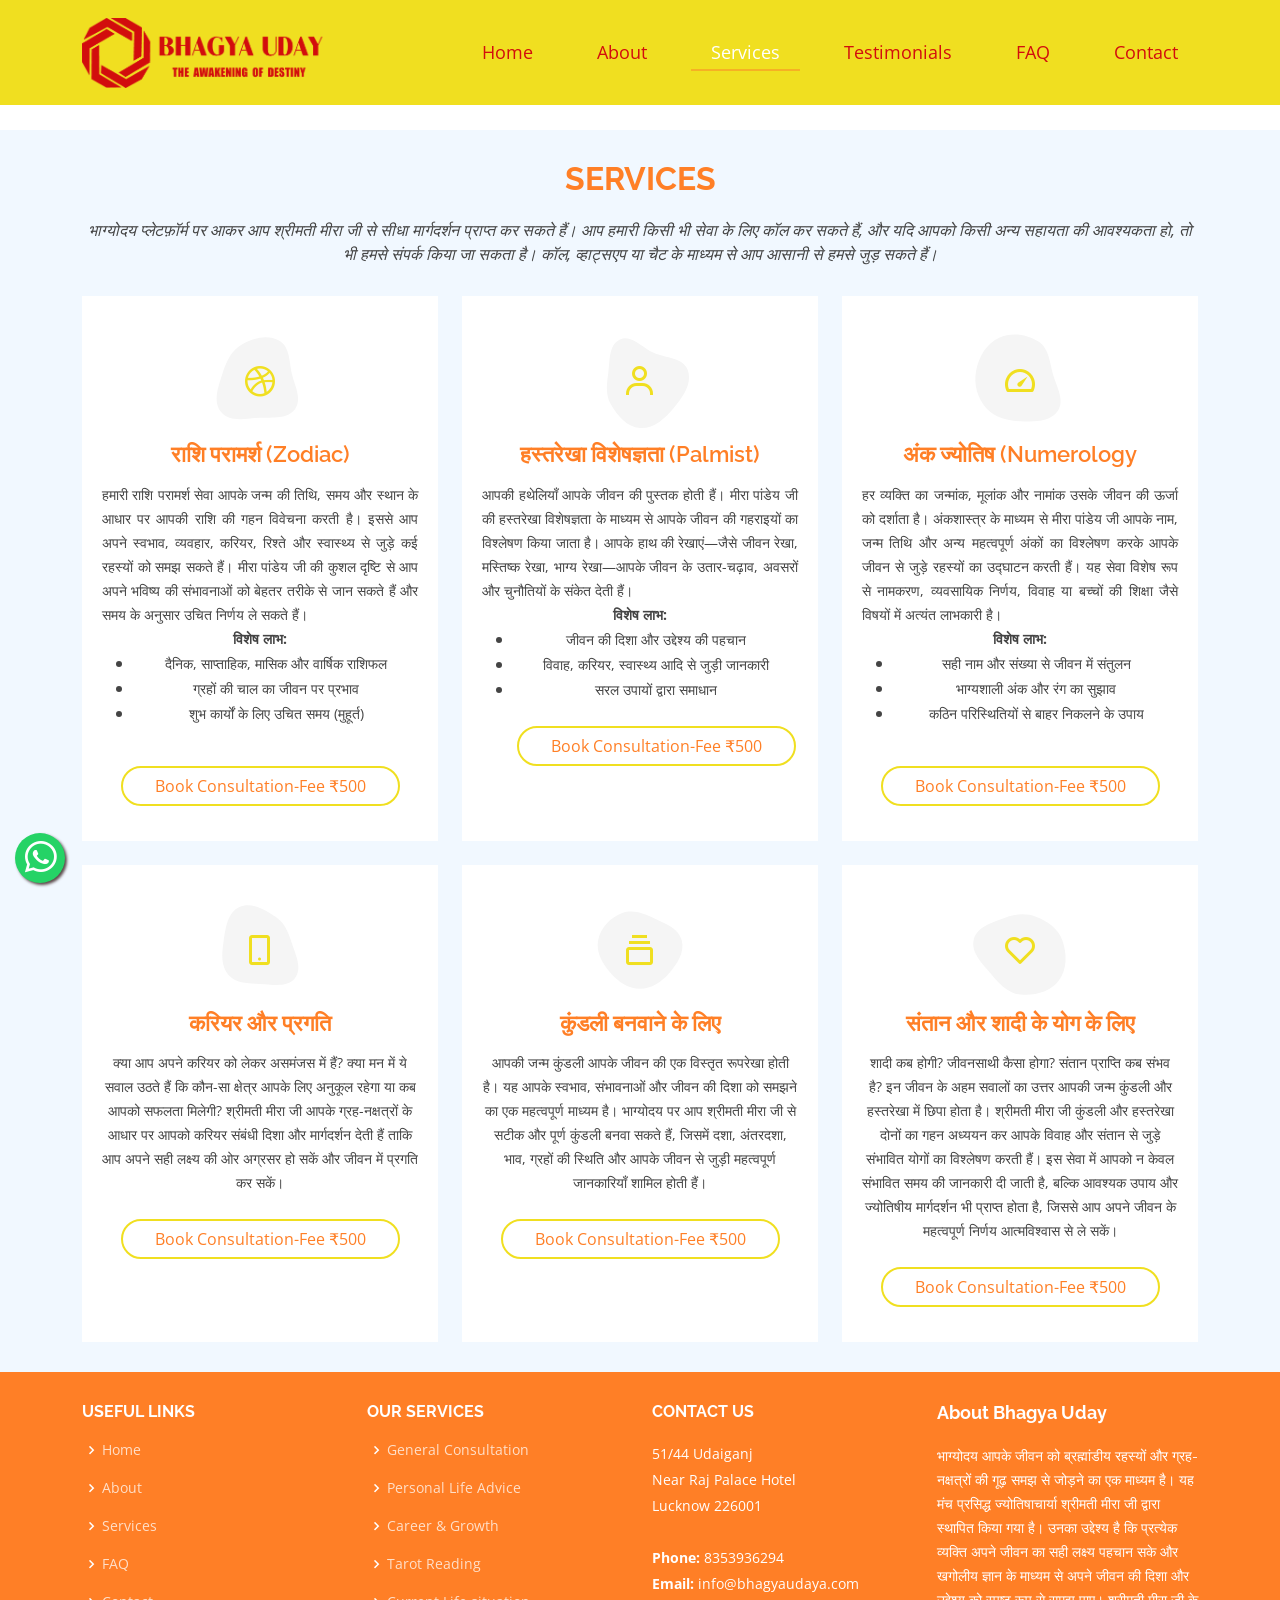
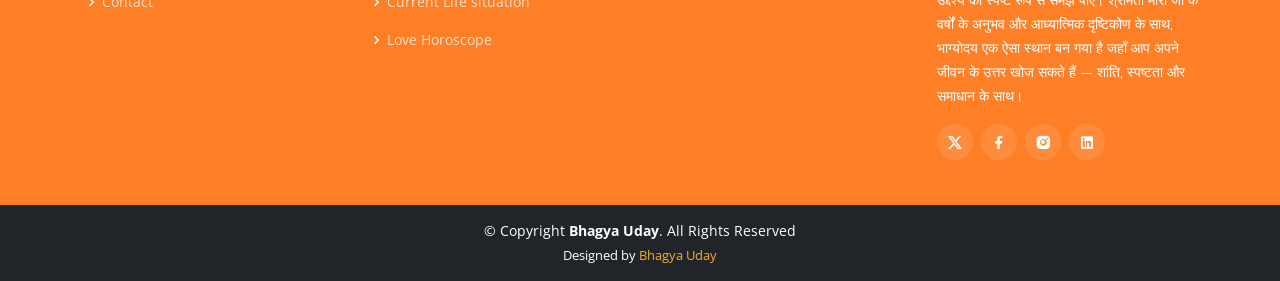
<file: services.html>
<!DOCTYPE html>
<html lang="en">


<head>
    <!-- Google tag (gtag.js) -->
<script async src="https://www.googletagmanager.com/gtag/js?id=G-DVTRH7J5N6"></script>
<script>
  window.dataLayer = window.dataLayer || [];
  function gtag(){dataLayer.push(arguments);}
  gtag('js', new Date());

  gtag('config', 'G-DVTRH7J5N6');
</script>
    <meta charset="utf-8">
    <meta content="width=device-width, initial-scale=1.0" name="viewport">

    <title>Bhagya Uday - Index</title>
    <meta name="description" content="Bhayyoday par paayen Meera Ji ke dwara Astrology services, Kundli, Vastu aur jyotish se judi jaankari. Samasyaon ka samadhan aur bhavishya ki sahi disha yahan milegi.">
    <meta name="keywords" content="Astrology, Bhayyoday, Meera Ji, Kundli, Jyotish, Vastu, astrologer LKO, best astrologer in Lucknow, best astrologer in LKO, top astrologer in Lucknow, famous jyotish Meera Ji, kundli expert Lucknow">

    <!-- Favicons -->
    <link href="assets/img/favicon.ico" rel="icon">
    <link href="assets/img/apple-touch-icon.png" rel="apple-touch-icon">

    <!-- Google Fonts -->
    <link href="https://fonts.googleapis.com/css?family=Open+Sans:300,300i,400,400i,600,600i,700,700i%7cRaleway:300,300i,400,400i,500,500i,600,600i,700,700i%7cPoppins:300,300i,400,400i,500,500i,600,600i,700,700i" rel="stylesheet">
    <!-- Vendor CSS Files -->
    <link href="assets/vendor/animate.css/animate.min.css" rel="stylesheet">
    <link href="assets/vendor/aos/aos.css" rel="stylesheet">
    <link href="assets/vendor/bootstrap/css/bootstrap.min.css" rel="stylesheet">
    <link href="assets/vendor/bootstrap-icons/bootstrap-icons.css" rel="stylesheet">
    <link href="assets/vendor/boxicons/css/boxicons.min.css" rel="stylesheet">
    <link href="assets/vendor/glightbox/css/glightbox.min.css" rel="stylesheet">
    <link href="assets/vendor/remixicon/remixicon.css" rel="stylesheet">
    <link href="assets/vendor/swiper/swiper-bundle.min.css" rel="stylesheet">

    <!-- Template Main CSS File -->
    <link href="assets/css/style.css" rel="stylesheet">
    <script async src="https://www.googletagmanager.com/gtag/js?id=AW-17126326186">
</script>
<script>
  window.dataLayer = window.dataLayer || [];
  function gtag(){dataLayer.push(arguments);}
  gtag('js', new Date());

  gtag('config', 'AW-17126326186');
</script>
</head>

<body>

    <!-- ======= Top Bar ======= -->
    <div id="topbar" class="fixed-top d-flex align-items-center topbar-inner-pages">
        <div class="container d-flex align-items-center justify-content-center justify-content-md-between">
            <div class="contact-info d-flex align-items-center">
                <i class="bi bi-envelope-fill"></i><a href="mailto:info@bhagyaudaya.com">info@bhagyaudaya.com</a>
                <i class="bi bi-phone-fill phone-icon"></i>  8353 9362 94
            </div>
            <div class="cta d-none d-md-block">
                <a href="#about" class="scrollto">Get Started</a>
            </div>
        </div>
    </div>

    <!-- ======= Header ======= -->
    <header id="header" class="fixed-top d-flex align-items-center ">
        <div class="container d-flex align-items-center justify-content-between">
            <a href="index.html" class="logo"><img src="assets/img/BhagyaUday.png" style="height:70px;" alt="BhagyaUday- Meera Ji Astrology Expert" class="img-fluid"></a>
            <nav id="navbar" class="navbar">
                <ul>
                    <li><a class="nav-link scrollto" href="index.html">Home</a></li>
                    <li><a class="nav-link scrollto" href="about.html">About</a></li>
                    <li><a class="nav-link scrollto active" href="services.html">Services</a></li>

                    <li><a class="nav-link scrollto" href="index.html#testimonials">Testimonials</a></li>
                    <li><a class="nav-link scrollto" href="index.html#faq">FAQ</a></li>
                    <li><a class="nav-link scrollto" href="contact.html">Contact</a></li>
                </ul>
                <i class="bi bi-list mobile-nav-toggle"></i>
            </nav>

        </div>
    </header>
    <!-- End Header -->

    <main id="main">

        <!-- ======= Services Section ======= -->
        <section id="services" class="custom-inner-pages services section-bg">
            <div class="container" data-aos="fade-up">

                <div class="section-title">
                    <h2>Services</h2>
                    <p>
                        भाग्योदय प्लेटफ़ॉर्म पर आकर आप श्रीमती मीरा जी से सीधा मार्गदर्शन प्राप्त कर सकते हैं।
                        आप हमारी किसी भी सेवा के लिए कॉल कर सकते हैं, और यदि आपको किसी अन्य सहायता की आवश्यकता हो, तो भी हमसे संपर्क किया जा सकता है।
                        कॉल, व्हाट्सएप या चैट के माध्यम से आप आसानी से हमसे जुड़ सकते हैं।
                    </p>
                </div>

                <div class="row gy-4">
                    <div class="col-lg-4 col-md-6 d-flex align-items-stretch" data-aos="zoom-in" data-aos-delay="100">
                        <div class="icon-box iconbox-purple">
                            <div class="icon">
                                <svg width="100" height="100" viewBox="0 0 600 600" xmlns="http://www.w3.org/2000/svg">
                                    <path stroke="none" stroke-width="0" fill="#f5f5f5" d="M300,521.0016835830174C376.1290562159157,517.8887921683347,466.0731472004068,529.7835943286574,510.70327084640275,468.03025145048787C554.3714126377745,407.6079735673963,508.03601936045806,328.9844924480964,491.2728898941984,256.3432110539036C474.5976632858925,184.082847569629,479.9380746630129,96.60480741107993,416.23090153303,58.64404602377083C348.86323505073057,18.502131276798302,261.93793281208167,40.57373210992963,193.5410806939664,78.93577620505333C130.42746243093433,114.334589627462,98.30271207620316,179.96522072025542,76.75703585869454,249.04625023123273C51.97151888228291,328.5150500222984,13.704378332031375,421.85034740162234,66.52175969318436,486.19268352777647C119.04800174914682,550.1803526380478,217.28368757567262,524.383925680826,300,521.0016835830174"></path>
                                </svg>
                                <i class="bx bxl-dribbble"></i>
                            </div>
                            <h4><a href="#">राशि परामर्श (Zodiac)</a></h4>
                            <p>
                            <p style="text-align:justify;">हमारी राशि परामर्श सेवा आपके जन्म की तिथि, समय और स्थान के आधार पर आपकी राशि की गहन विवेचना करती है। इससे आप अपने स्वभाव, व्यवहार, करियर, रिश्ते और स्वास्थ्य से जुड़े कई रहस्यों को समझ सकते हैं। मीरा पांडेय जी की कुशल दृष्टि से आप अपने भविष्य की संभावनाओं को बेहतर तरीके से जान सकते हैं और समय के अनुसार उचित निर्णय ले सकते हैं।</p>
                            <p data-start="626" data-end="642" class=""><strong data-start="626" data-end="640">विशेष लाभ:</strong></p>
                            <ul data-start="643" data-end="764">
                                <li data-start="643" data-end="688" class="" style="">
                                    <p data-start="645" data-end="688" class="">दैनिक, साप्ताहिक, मासिक और वार्षिक राशिफल</p>
                                </li>
                                <li data-start="689" data-end="724" class="" style="">
                                    <p data-start="691" data-end="724" class="">ग्रहों की चाल का जीवन पर प्रभाव</p>
                                </li>
                                <li data-start="725" data-end="764" class="" style="">
                                    <p data-start="727" data-end="764" class="">शुभ कार्यों के लिए उचित समय (मुहूर्त)</p>
                                </li>
                            </ul>
                            </p>
                            <button class="custom-button mt-4" data-bs-toggle="modal" data-bs-target="#exampleModal">  Book Consultation-Fee ₹500 </button>
                        </div>
                    </div>

                    <div class="col-lg-4 col-md-6 d-flex align-items-stretch" data-aos="zoom-in" data-aos-delay="200">
                        <div class="icon-box iconbox-purple">
                            <div class="icon">
                                <svg width="100" height="100" viewBox="0 0 600 600" xmlns="http://www.w3.org/2000/svg">
                                    <path stroke="none" stroke-width="0" fill="#f5f5f5" d="M300,582.0697525312426C382.5290701553225,586.8405444964366,449.9789794690241,525.3245884688669,502.5850820975895,461.55621195738473C556.606425686781,396.0723002908107,615.8543463187945,314.28637112970534,586.6730223649479,234.56875336149918C558.9533121215079,158.8439757836574,454.9685369536778,164.00468322053177,381.49747125262974,130.76875717737553C312.15926192815925,99.40240125094834,248.97055460311594,18.661163978235184,179.8680185752513,50.54337015887873C110.5421016452524,82.52863877960104,119.82277516462835,180.83849132639028,109.12597500060166,256.43424936330496C100.08760227029461,320.3096726198365,92.17705696193138,384.0621239912766,124.79988738764834,439.7174275375508C164.83382741302287,508.01625554203684,220.96474134820875,577.5009287672846,300,582.0697525312426"></path>
                                </svg>
                                <i class="bx bx-user"></i>
                            </div>
                            <h4><a href="#">हस्तरेखा विशेषज्ञता (Palmist)</a></h4>
                            <p style="text-align:justify;">
                                आपकी हथेलियाँ आपके जीवन की पुस्तक होती हैं। मीरा पांडेय जी की हस्तरेखा विशेषज्ञता के माध्यम से आपके जीवन की गहराइयों का विश्लेषण किया जाता है। आपके हाथ की रेखाएं—जैसे जीवन रेखा, मस्तिष्क रेखा, भाग्य रेखा—आपके जीवन के उतार-चढ़ाव, अवसरों और चुनौतियों के संकेत देती हैं।
                            </p>
                            <p data-start="1083" data-end="1099" class=""><strong data-start="1083" data-end="1097">विशेष लाभ:</strong></p>
                            <ul data-start="1100" data-end="1213">
                                <li data-start="1100" data-end="1137" class="" style="">
                                    <p data-start="1102" data-end="1137" class="">जीवन की दिशा और उद्देश्य की पहचान</p>
                                </li>
                                <li data-start="1138" data-end="1186" class="" style="">
                                    <p data-start="1140" data-end="1186" class="">विवाह, करियर, स्वास्थ्य आदि से जुड़ी जानकारी</p>
                                </li>
                                <li data-start="1187" data-end="1213" class="" style="">
                                    <p data-start="1189" data-end="1213" class="">सरल उपायों द्वारा समाधान</p>
                                </li>
                                <button class="custom-button mt-4" data-bs-toggle="modal" data-bs-target="#exampleModal">  Book Consultation-Fee ₹500 </button>
                                <br>

                        </div>
                    </div>

                    <div class="col-lg-4 col-md-6 d-flex align-items-stretch" data-aos="zoom-in" data-aos-delay="300">
                        <div class="icon-box iconbox-purple">
                            <div class="icon">
                                <svg width="100" height="100" viewBox="0 0 600 600" xmlns="http://www.w3.org/2000/svg">
                                    <path stroke="none" stroke-width="0" fill="#f5f5f5" d="M300,541.5067337569781C382.14930387511276,545.0595476570109,479.8736841581634,548.3450877840088,526.4010558755058,480.5488172755941C571.5218469581645,414.80211281144784,517.5187510058486,332.0715597781072,496.52539010469104,255.14436215662573C477.37192572678356,184.95920475031193,473.57363656557914,105.61284051026155,413.0603344069578,65.22779650032875C343.27470386102294,18.654635553484475,251.2091493199835,5.337323636656869,175.0934190732945,40.62881213300186C97.87086631185822,76.43348514350839,51.98124368387456,156.15599469081315,36.44837278890362,239.84606092416172C21.716077023791087,319.22268207091537,43.775223500013084,401.1760424656574,96.891909868211,461.97329694683043C147.22146801428983,519.5804099606455,223.5754009179313,538.201503339737,300,541.5067337569781"></path>
                                </svg>
                                <i class="bx bx-tachometer"></i>
                            </div>
                            <h4><a href="#">अंक ज्योतिष (Numerology</a></h4>

                            <p style="text-align:justify;">
                                हर व्यक्ति का जन्मांक, मूलांक और नामांक उसके जीवन की ऊर्जा को दर्शाता है। अंकशास्त्र के माध्यम से मीरा पांडेय जी आपके नाम, जन्म तिथि और अन्य महत्वपूर्ण अंकों का विश्लेषण करके आपके जीवन से जुड़े रहस्यों का उद्घाटन करती हैं। यह सेवा विशेष रूप से नामकरण, व्यवसायिक निर्णय, विवाह या बच्चों की शिक्षा जैसे विषयों में अत्यंत लाभकारी है।

                            </p>
                            <p data-start="1590" data-end="1606" class=""><strong data-start="1590" data-end="1604">विशेष लाभ:</strong></p>
                            <ul data-start="1607" data-end="1724">
                                <li data-start="1607" data-end="1647" class="" style="">
                                    <p data-start="1609" data-end="1647" class="">सही नाम और संख्या से जीवन में संतुलन</p>
                                </li>
                                <li data-start="1648" data-end="1681" class="" style="">
                                    <p data-start="1650" data-end="1681" class="">भाग्यशाली अंक और रंग का सुझाव</p>
                                </li>
                                <li data-start="1682" data-end="1724" class="" style="">
                                    <p data-start="1684" data-end="1724" class="">कठिन परिस्थितियों से बाहर निकलने के उपाय</p>
                                </li>
                            </ul>

                            <button class="custom-button mt-4" data-bs-toggle="modal" data-bs-target="#exampleModal">  Book Consultation-Fee ₹500 </button>
                        </div>
                    </div>

                    <div class="col-lg-4 col-md-6 d-flex align-items-stretch" data-aos="zoom-in" data-aos-delay="100">
                        <div class="icon-box iconbox-purple">
                            <div class="icon">
                                <svg width="100" height="100" viewBox="0 0 600 600" xmlns="http://www.w3.org/2000/svg">
                                    <path stroke="none" stroke-width="0" fill="#f5f5f5" d="M300,503.46388370962813C374.79870501325706,506.71871716319447,464.8034551963731,527.1746412648533,510.4981551193396,467.86667711651364C555.9287308511215,408.9015244558933,512.6030010748507,327.5744911775523,490.211057578863,256.5855673507754C471.097692560561,195.9906835881958,447.69079081568157,138.11976852964426,395.19560036434837,102.3242989838813C329.3053358748298,57.3949838291264,248.02791733380457,8.279543830951368,175.87071277845988,42.242879143198664C103.41431057327972,76.34704239035025,93.79494320519305,170.9812938413882,81.28167332365135,250.07896920659033C70.17666984294237,320.27484674793965,64.84698225790005,396.69656628748305,111.28512138212992,450.4950937839243C156.20124167950087,502.5303643271138,231.32542653798444,500.4755392045468,300,503.46388370962813"></path>
                                </svg>
                                <i class="bx bx-mobile-alt"></i>
                            </div>
                            <h4><a href="#">करियर और प्रगति</a></h4>
                            <p>
                                क्या आप अपने करियर को लेकर असमंजस में हैं? क्या मन में ये सवाल उठते हैं कि कौन-सा क्षेत्र आपके लिए अनुकूल रहेगा या कब आपको सफलता मिलेगी?
                                श्रीमती मीरा जी आपके ग्रह-नक्षत्रों के आधार पर आपको करियर संबंधी दिशा और मार्गदर्शन देती हैं ताकि आप अपने सही लक्ष्य की ओर अग्रसर हो सकें और जीवन में प्रगति कर सकें।


                            </p>
                            <button class="custom-button mt-4" data-bs-toggle="modal" data-bs-target="#exampleModal">  Book Consultation-Fee ₹500 </button>
                        </div>
                    </div>

                    <div class="col-lg-4 col-md-6 d-flex align-items-stretch" data-aos="zoom-in" data-aos-delay="200">
                        <div class="icon-box iconbox-purple">
                            <div class="icon">
                                <svg width="100" height="100" viewBox="0 0 600 600" xmlns="http://www.w3.org/2000/svg">
                                    <path stroke="none" stroke-width="0" fill="#f5f5f5" d="M300,532.3542879108572C369.38199826031484,532.3153073249985,429.10787420159085,491.63046689027357,474.5244479745417,439.17860296908856C522.8885846962883,383.3225815378663,569.1668002868075,314.3205725914397,550.7432151929288,242.7694973846089C532.6665558377875,172.5657663291529,456.2379748765914,142.6223662098291,390.3689995646985,112.34683881706744C326.66090330228417,83.06452184765237,258.84405631176094,53.51806209861945,193.32584062364296,78.48882559362697C121.61183558270385,105.82097193414197,62.805066853699245,167.19869350419734,48.57481801355237,242.6138429142374C34.843463184063346,315.3850353017275,76.69343916112496,383.4422959591041,125.22947124332185,439.3748458443577C170.7312796277747,491.8107796887764,230.57421082200815,532.3932930995766,300,532.3542879108572"></path>
                                </svg>
                                <i class="bx bx-collection"></i>
                            </div>
                            <h4><a href="#">कुंडली बनवाने के लिए</a></h4>
                            <p>
                                आपकी जन्म कुंडली आपके जीवन की एक विस्तृत रूपरेखा होती है। यह आपके स्वभाव, संभावनाओं और जीवन की दिशा को समझने का एक महत्वपूर्ण माध्यम है।
                                भाग्योदय पर आप श्रीमती मीरा जी से सटीक और पूर्ण कुंडली बनवा सकते हैं, जिसमें दशा, अंतरदशा, भाव, ग्रहों की स्थिति और आपके जीवन से जुड़ी महत्वपूर्ण जानकारियाँ शामिल होती हैं।
                            </p>
                            <button class="custom-button mt-4" data-bs-toggle="modal" data-bs-target="#exampleModal">  Book Consultation-Fee ₹500 </button>
                        </div>
                    </div>

                    <div class="col-lg-4 col-md-6 d-flex align-items-stretch" data-aos="zoom-in" data-aos-delay="300">
                        <div class="icon-box iconbox-purple">
                            <div class="icon">
                                <svg width="100" height="100" viewBox="0 0 600 600" xmlns="http://www.w3.org/2000/svg">
                                    <path stroke="none" stroke-width="0" fill="#f5f5f5" d="M300,566.797414625762C385.7384707136149,576.1784315230908,478.7894351017131,552.8928747891023,531.9192734346935,484.94944893311C584.6109503024035,417.5663521118492,582.489472248146,322.67544863468447,553.9536738515405,242.03673114598146C529.1557734026468,171.96086150256528,465.24506316201064,127.66468636344209,395.9583748389544,100.7403814666027C334.2173773831606,76.7482773500951,269.4350130405921,84.62216499799875,207.1952322260088,107.2889140133804C132.92018162631612,134.33871894543012,41.79353780512637,160.00259165414826,22.644507872594943,236.69541883565114C3.319112789854554,314.0945973066697,72.72355303640163,379.243833228382,124.04198916343866,440.3218312028393C172.9286146004772,498.5055451809895,224.45579914871206,558.5317968840102,300,566.797414625762"></path>
                                </svg>
                                <i class="bx bx-heart"></i>
                            </div>
                            <h4><a href="#">संतान और शादी के योग के लिए</a></h4>
                            <p>
                                शादी कब होगी? जीवनसाथी कैसा होगा? संतान प्राप्ति कब संभव है?
                                इन जीवन के अहम सवालों का उत्तर आपकी जन्म कुंडली और हस्तरेखा में छिपा होता है।

                                श्रीमती मीरा जी कुंडली और हस्तरेखा दोनों का गहन अध्ययन कर आपके विवाह और संतान से जुड़े संभावित योगों का विश्लेषण करती हैं।
                                इस सेवा में आपको न केवल संभावित समय की जानकारी दी जाती है, बल्कि आवश्यक उपाय और ज्योतिषीय मार्गदर्शन भी प्राप्त होता है, जिससे आप अपने जीवन के महत्वपूर्ण निर्णय आत्मविश्वास से ले सकें।


                            </p>
                            <button class="custom-button mt-4" data-bs-toggle="modal" data-bs-target="#exampleModal">  Book Consultation-Fee ₹500 </button>
                        </div>
                    </div>

                </div>

            </div>
        </section><!-- End Services Section -->

    </main><!-- End #main -->

    <div class="modal fade" id="exampleModal" tabindex="-1" aria-labelledby="exampleModalLabel" aria-hidden="true">
        <div class="modal-dialog">
            <div class="modal-content">
                <div class="modal-header">
                    <h5 class="modal-title" id="exampleModalLabel">Book Consultation-Fee ₹500</h5>
                    <button type="button" class="btn-close" data-bs-dismiss="modal" aria-label="Close"></button>
                </div>
                <form action="https://script.google.com/macros/s/AKfycbz6y5w8e-LPmTsFZTB_RziG0XeTpwzYgPEOgj4ScsLUb2mWEeKs5HAyK3IHEZBnGce2/exec" method="post" class="php-email-form" id="my-form">
                    <div class="modal-body">
                        <div class="form-group mt-3">
                            <input type="text" name="name" class="form-control" placeholder="Your Name" required>
                        </div>
                        <div class="form-group mt-3">
                            <input type="email" class="form-control" name="email" placeholder="Your Email" required>
                        </div>

                        <div class="form-group mt-3">
                            <input type="tel" pattern="\d{10,13}" maxlength="13" class="form-control" name="contact" placeholder="Mobile" required>
                        </div>

                        <div class="form-group mt-3">
                            <textarea class="form-control" name="message" rows="5" placeholder="Message" required></textarea>
                        </div>

                    </div>
                    <div class="modal-footer">
                        <button type="submit" class="custom-button">Submit</button>
                    </div>
                </form>
            </div>
        </div>
    </div>

    <!-- ======= Footer ======= -->
    <footer id="footer">


        <div class="footer-top">
            <div class="container">
                <div class="row">

                    <div class="col-lg-3 col-md-6 footer-links">
                        <h4>Useful Links</h4>
                        <ul>
                            <li><i class="bx bx-chevron-right"></i> <a class="scrollto" href="index.html">Home</a></li>
                            <li><i class="bx bx-chevron-right"></i> <a href="about.html">About</a></li>
                            <li><i class="bx bx-chevron-right"></i> <a href="services.html">Services</a></li>
                            <li><i class="bx bx-chevron-right"></i> <a href="index.html#faq">FAQ</a></li>
                            <li><i class="bx bx-chevron-right"></i> <a href="contact.html">Contact</a></li>
                        </ul>
                    </div>

                    <div class="col-lg-3 col-md-6 footer-links">
                        <h4>Our Services</h4>
                        <ul>
                            <li><i class="bx bx-chevron-right"></i> <a href="services.html">General Consultation</a></li>
                            <li><i class="bx bx-chevron-right"></i> <a href="services.html">Personal Life Advice</a></li>
                            <li><i class="bx bx-chevron-right"></i> <a href="services.html">Career & Growth</a></li>
                            <li><i class="bx bx-chevron-right"></i> <a href="services.html">Tarot Reading</a></li>
                            <li><i class="bx bx-chevron-right"></i> <a href="services.html">Current Life situation</a></li>
                            <li><i class="bx bx-chevron-right"></i> <a href="services.html">Love Horoscope</a></li>
                        </ul>
                    </div>

                    <div class="col-lg-3 col-md-6 footer-contact">
                        <h4>Contact Us</h4>
                        <p>
                            51/44 Udaiganj  <br>
                            Near Raj Palace Hotel<br>
                            Lucknow 226001 <br><br>
                            <strong>Phone:</strong>&nbsp;8353936294<br>
                            <strong>Email:</strong> info@bhagyaudaya.com<br>
                        </p>

                    </div>

                    <div class="col-lg-3 col-md-6 footer-info">
                        <h3>About Bhagya Uday</h3>
                        <p>
                            भाग्योदय आपके जीवन को ब्रह्मांडीय रहस्यों और ग्रह-नक्षत्रों की गूढ़ समझ से जोड़ने का एक माध्यम है।

                            यह मंच प्रसिद्ध ज्योतिषाचार्या श्रीमती मीरा जी द्वारा स्थापित किया गया है। उनका उद्देश्य है कि प्रत्येक व्यक्ति अपने जीवन का सही लक्ष्य पहचान सके और खगोलीय ज्ञान के माध्यम से अपने जीवन की दिशा और उद्देश्य को स्पष्ट रूप से समझ पाए।

                            श्रीमती मीरा जी के वर्षों के अनुभव और आध्यात्मिक दृष्टिकोण के साथ, भाग्योदय एक ऐसा स्थान बन गया है जहाँ आप अपने जीवन के उत्तर खोज सकते हैं — शांति, स्पष्टता और समाधान के साथ।
                        </p>                        <div class="social-links mt-3">
                            <a href="#" class="twitter"><i class="ri-twitter-x-fill"></i></a>
                            <a href="#" class="facebook"><i class="ri-facebook-fill"></i></a>
                            <a href="#" class="instagram"><i class="ri-instagram-fill"></i></a>
                            <a href="#" class="linkedin"><i class="ri-linkedin-box-fill"></i></a>
                        </div>
                    </div>

                </div>
            </div>
        </div>

        <div class="container">
            <div class="copyright">
                &copy; Copyright <strong><span>Bhagya Uday</span></strong>. All Rights Reserved
            </div>
            <div class="credits">
                Designed by <a href="#">Bhagya Uday</a>
            </div>
        </div>
    </footer><!-- End Footer -->



    <div id="preloader"></div>
    <a href="#" class="back-to-top d-flex align-items-center justify-content-center"><i class="bi bi-arrow-up-short"></i></a>

    <!-- Vendor JS Files -->
    <script src="assets/vendor/aos/aos.js"></script>
    <script src="assets/vendor/bootstrap/js/bootstrap.bundle.min.js"></script>
    <script src="assets/vendor/glightbox/js/glightbox.min.js"></script>
    <script src="assets/vendor/isotope-layout/isotope.pkgd.min.js"></script>
    <script src="assets/vendor/swiper/swiper-bundle.min.js"></script>

    <!-- Template Main JS File -->
    <script src="assets/js/main.js"></script>
    <a class="whats-app" href="https://api.whatsapp.com/send?phone=8353936294&amp;text=नमस्ते Meera Ji 🙏
मैं आपके ज्योतिषीय मार्गदर्शन में रुचि रखता/रखती हूँ। कृपया बताएं कि आपकी सेवाएं कैसे प्राप्त की जा सकती हैं और क्या प्रक्रिया है?
आपका समय देने के लिए धन्यवाद। " target="_blank" aria-label="whatsapp">
        <!--<i class="fa fa-whatsapp "></i>-->
        <i class="bi bi-whatsapp my-float"></i>

    </a>
    <script>
        window.addEventListener("load", function () {
            const form = document.getElementById('my-form');
            form.addEventListener("submit", function (e) {
                e.preventDefault();
                const data = new FormData(form);
                const action = e.target.action;

                fetch(action, {
                    method: 'POST',
                    body: data,
                })
                    .then(response => {
                        if (!response.ok) {
                            throw new Error(`HTTP error! Status: ${response.status}`);
                        }
                        return response.json(); // If your server returns JSON
                    })
                    .then(result => {
                        alert("✅ Information submitted successfully!");
                        form.reset(); // optional
                    })
                    .catch(error => {
                        console.error("❌ Submission error:", error);
                        alert("❌ Submission failed: " + error.message);
                    });
            });
        });
    </script>
    <!--Start of Tawk.to Script-->
    <script type="text/javascript">
        var Tawk_API = Tawk_API || {}, Tawk_LoadStart = new Date();
        (function () {
            var s1 = document.createElement("script"), s0 = document.getElementsByTagName("script")[0];
            s1.async = true;
            s1.src = 'https://embed.tawk.to/68052943dafe3e190b111853/1ipa2ic9o';
            s1.charset = 'UTF-8';
            s1.setAttribute('crossorigin', '*');
            s0.parentNode.insertBefore(s1, s0);
        })();
    </script>
    <!--End of Tawk.to Script-->
</body>

</html>
</file>
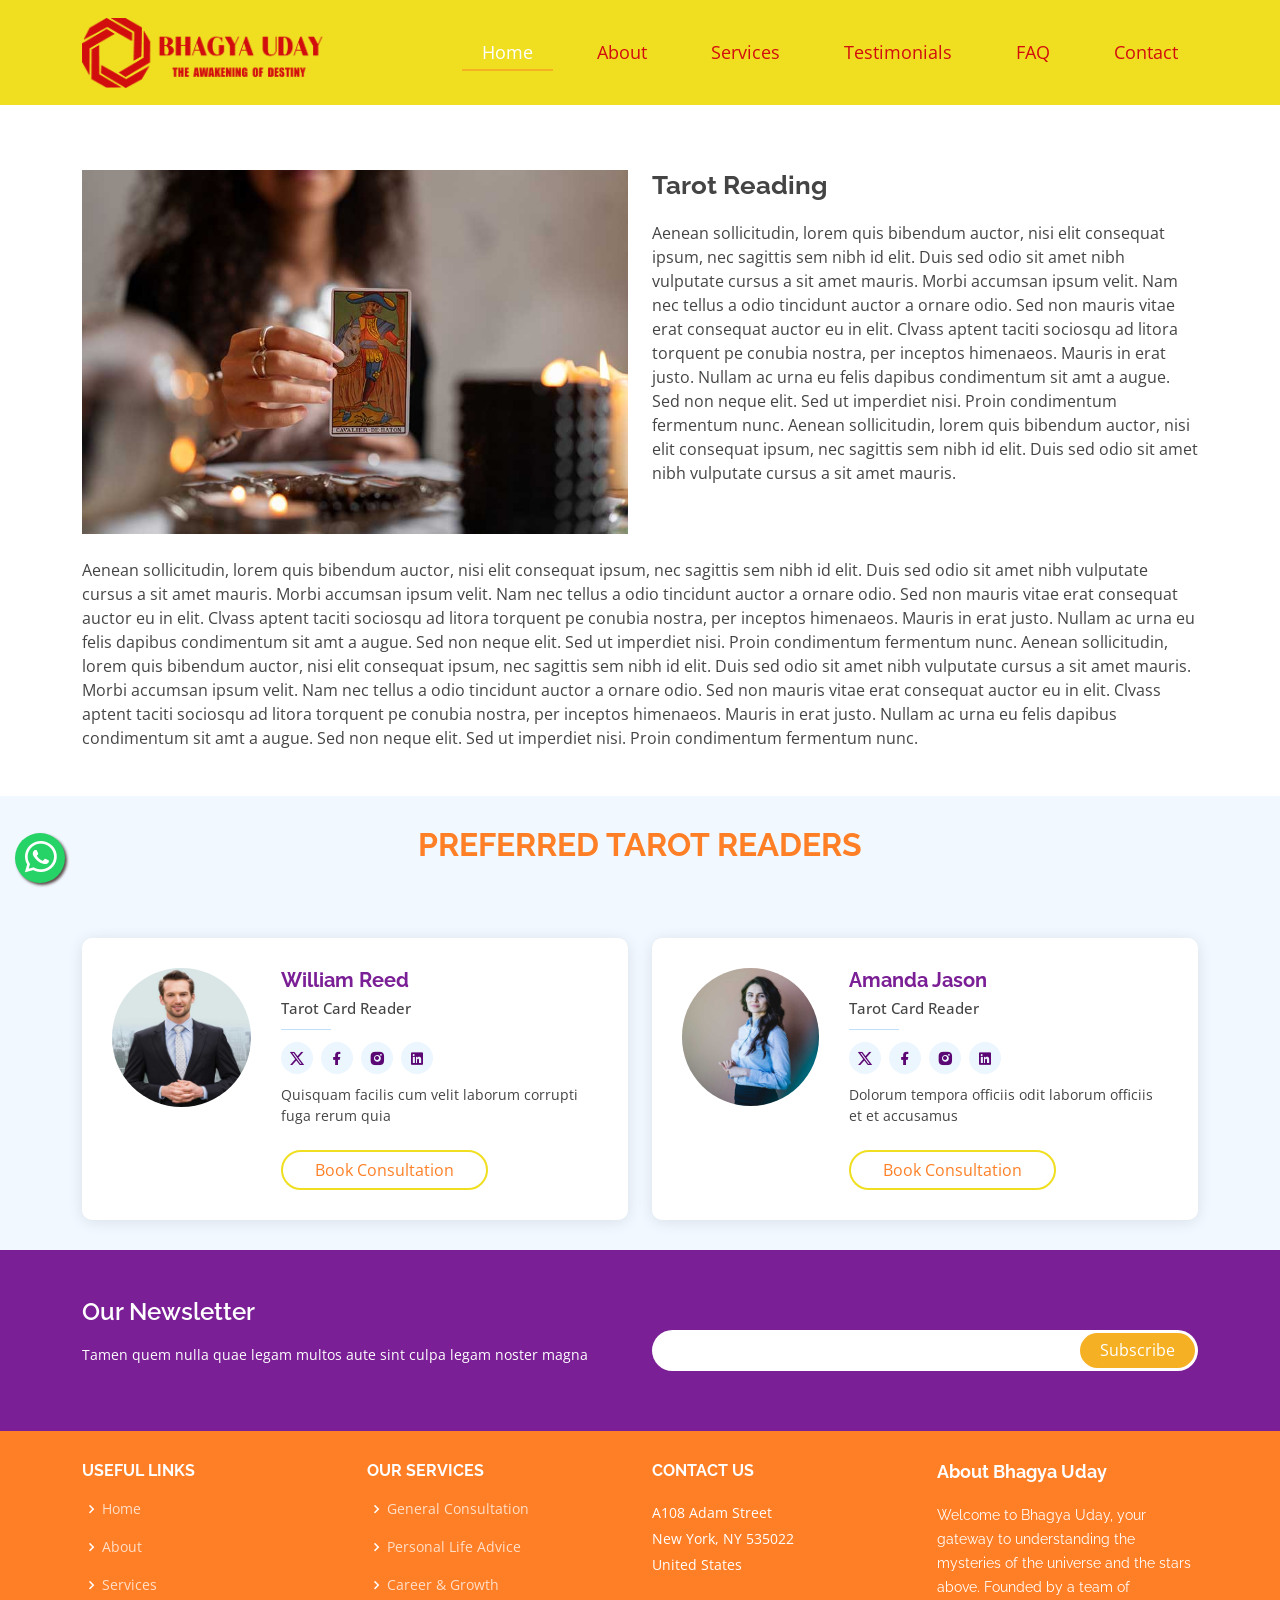
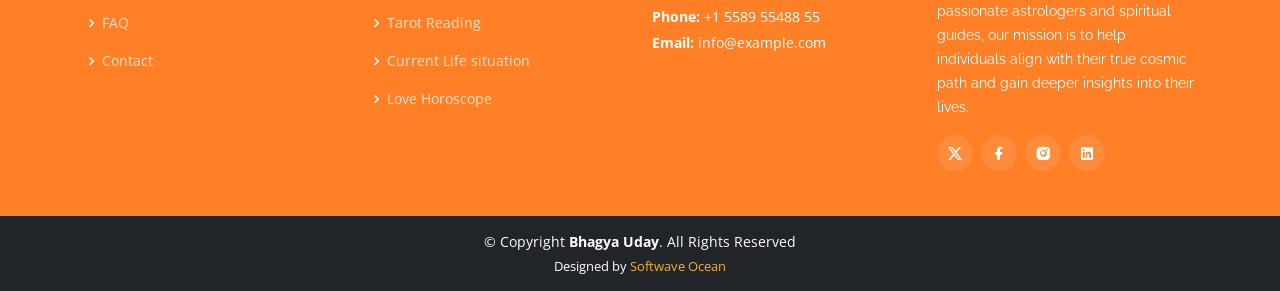
<file: single-service.html>
<!DOCTYPE html>
<html lang="en">

<head>
  <meta charset="utf-8">
  <meta content="width=device-width, initial-scale=1.0" name="viewport">

  <title>Bhagya Uday - Index</title>
  <meta content="" name="description">
  <meta content="" name="keywords">

  <!-- Favicons -->
  <link href="assets/img/favicon.png" rel="icon">
  <link href="assets/img/apple-touch-icon.png" rel="apple-touch-icon">

  <!-- Google Fonts -->
  <link href="https://fonts.googleapis.com/css?family=Open+Sans:300,300i,400,400i,600,600i,700,700i%7cRaleway:300,300i,400,400i,500,500i,600,600i,700,700i%7cPoppins:300,300i,400,400i,500,500i,600,600i,700,700i" rel="stylesheet">
  <!-- Vendor CSS Files -->
  <link href="assets/vendor/animate.css/animate.min.css" rel="stylesheet">
  <link href="assets/vendor/aos/aos.css" rel="stylesheet">
  <link href="assets/vendor/bootstrap/css/bootstrap.min.css" rel="stylesheet">
  <link href="assets/vendor/bootstrap-icons/bootstrap-icons.css" rel="stylesheet">
  <link href="assets/vendor/boxicons/css/boxicons.min.css" rel="stylesheet">
  <link href="assets/vendor/glightbox/css/glightbox.min.css" rel="stylesheet">
  <link href="assets/vendor/remixicon/remixicon.css" rel="stylesheet">
  <link href="assets/vendor/swiper/swiper-bundle.min.css" rel="stylesheet">

  <!-- Template Main CSS File -->
  <link href="assets/css/style.css" rel="stylesheet">
</head>

<body>

    <!-- ======= Top Bar ======= -->
    <div id="topbar" class="fixed-top d-flex align-items-center topbar-inner-pages">
        <div class="container d-flex align-items-center justify-content-center justify-content-md-between">
            <div class="contact-info d-flex align-items-center">
                <i class="bi bi-envelope-fill"></i><a href="mailto:contact@example.com">info@example.com</a>
                <i class="bi bi-phone-fill phone-icon"></i> +1 5589 55488 55
            </div>
            <div class="cta d-none d-md-block">
                <a href="#about" class="scrollto">Get Started</a>
            </div>
        </div>
    </div>

    <!-- ======= Header ======= -->
    <header id="header" class="fixed-top d-flex align-items-center ">
        <div class="container d-flex align-items-center justify-content-between">
            <a href="index.html" class="logo"><img src="assets/img/BhagyaUday.png" style="height:70px;" alt="" class="img-fluid"></a>
            <nav id="navbar" class="navbar">
                <ul>
                    <li><a class="nav-link scrollto active" href="#hero">Home</a></li>
                    <li><a class="nav-link scrollto" href="about.html">About</a></li>
                    <li><a class="nav-link scrollto" href="services.html">Services</a></li>

                    <li><a class="nav-link scrollto" href="#testimonials">Testimonials</a></li>
                    <li><a class="nav-link scrollto" href="#faq">FAQ</a></li>
                    <li><a class="nav-link scrollto" href="contact.html">Contact</a></li>
                </ul>
                <i class="bi bi-list mobile-nav-toggle"></i>
            </nav>

        </div>
    </header>

    <!-- End Header -->

    <main id="main">

        <!-- ======= Portfolio Details Section ======= -->
        <section id="portfolio-details" class="portfolio-details">
            <div class="container">

                <div class="row gy-4">

                    <div class="col-lg-6">
                        <img src="assets/img/portfolio/portfolio-1.jpg" class="img-fluid" alt="" data-aos="zoom-in">
                    </div>

                    <div class="col-lg-6">
                        <div class="portfolio-description">
                            <h2>Tarot Reading</h2>
                            <p>
                                Aenean sollicitudin, lorem quis bibendum auctor, nisi elit consequat ipsum, nec sagittis sem nibh id elit. Duis sed odio sit amet nibh vulputate cursus a sit amet mauris. Morbi accumsan ipsum velit. Nam nec tellus a odio tincidunt auctor a ornare odio. Sed non mauris vitae erat consequat auctor eu in elit. Clvass aptent taciti sociosqu ad litora torquent pe conubia nostra, per inceptos himenaeos. Mauris in erat justo. Nullam ac urna eu felis dapibus condimentum sit amt a augue. Sed non neque elit. Sed ut imperdiet nisi. Proin condimentum fermentum nunc. Aenean sollicitudin, lorem quis bibendum auctor, nisi elit consequat ipsum, nec sagittis sem nibh id elit. Duis sed odio sit amet nibh vulputate cursus a sit amet mauris.
                            </p>
                        </div>
                    </div>

                    <div class="col-lg-12">
                        <div class="portfolio-description">

                            <p>
                                Aenean sollicitudin, lorem quis bibendum auctor, nisi elit consequat ipsum, nec sagittis sem nibh id elit. Duis sed odio sit amet nibh vulputate cursus a sit amet mauris. Morbi accumsan ipsum velit. Nam nec tellus a odio tincidunt auctor a ornare odio. Sed non mauris vitae erat consequat auctor eu in elit. Clvass aptent taciti sociosqu ad litora torquent pe conubia nostra, per inceptos himenaeos. Mauris in erat justo. Nullam ac urna eu felis dapibus condimentum sit amt a augue. Sed non neque elit. Sed ut imperdiet nisi. Proin condimentum fermentum nunc. Aenean sollicitudin, lorem quis bibendum auctor, nisi elit consequat ipsum, nec sagittis sem nibh id elit. Duis sed odio sit amet nibh vulputate cursus a sit amet mauris. Morbi accumsan ipsum velit. Nam nec tellus a odio tincidunt auctor a ornare odio. Sed non mauris vitae erat consequat auctor eu in elit. Clvass aptent taciti sociosqu ad litora torquent pe conubia nostra, per inceptos himenaeos. Mauris in erat justo. Nullam ac urna eu felis dapibus condimentum sit amt a augue. Sed non neque elit. Sed ut imperdiet nisi. Proin condimentum fermentum nunc.
                            </p>
                        </div>
                    </div>

                </div>

            </div>
        </section><!-- End Portfolio Details Section -->
        <!-- ======= Team Section ======= -->
        <section id="astrologers" class="team section-bg">
            <div class="container" data-aos="fade-up">

                <div class="section-title">
                    <h2>Preferred Tarot Readers</h2>

                </div>

                <div class="row">

                    <div class="col-lg-6 mt-4" data-aos="fade-up" data-aos-delay="300">
                        <div class="member d-flex align-items-start">
                            <div class="pic"><img src="assets/img/team/team-3.jpg" class="img-fluid" alt=""></div>
                            <div class="member-info">
                                <h4>William Reed</h4>
                                <span>Tarot Card Reader</span>
                                <div class="social">
                                    <a href="#"><i class="ri-twitter-x-fill"></i></a>
                                    <a href="#"><i class="ri-facebook-fill"></i></a>
                                    <a href="#"><i class="ri-instagram-fill"></i></a>
                                    <a href="#"> <i class="ri-linkedin-box-fill"></i> </a>
                                </div>
                                <p>Quisquam facilis cum velit laborum corrupti fuga rerum quia</p>

                                <button class="custom-button mt-4" data-bs-toggle="modal" data-bs-target="#exampleModal">  Book Consultation </button>
                            </div>
                        </div>
                    </div>

                    <div class="col-lg-6 mt-4" data-aos="fade-up" data-aos-delay="400">
                        <div class="member d-flex align-items-start">
                            <div class="pic"><img src="assets/img/team/team-4.jpg" class="img-fluid" alt=""></div>
                            <div class="member-info">
                                <h4>Amanda Jason</h4>
                                <span>Tarot Card Reader</span>
                                <div class="social">
                                    <a href="#"><i class="ri-twitter-x-fill"></i></a>
                                    <a href="#"><i class="ri-facebook-fill"></i></a>
                                    <a href="#"><i class="ri-instagram-fill"></i></a>
                                    <a href="#"> <i class="ri-linkedin-box-fill"></i> </a>
                                </div>
                                <p>Dolorum tempora officiis odit laborum officiis et et accusamus</p>

                                <button class="custom-button mt-4" data-bs-toggle="modal" data-bs-target="#exampleModal">  Book Consultation </button>
                            </div>
                        </div>
                    </div>

                </div>

            </div>
        </section><!-- End Team Section -->

    </main><!-- End #main -->

    <div class="modal fade" id="exampleModal" tabindex="-1" aria-labelledby="exampleModalLabel" aria-hidden="true">
        <div class="modal-dialog">
            <div class="modal-content">
                <div class="modal-header">
                    <h5 class="modal-title" id="exampleModalLabel">Book Consultation</h5>
                    <button type="button" class="btn-close" data-bs-dismiss="modal" aria-label="Close"></button>
                </div>
                <form action="https://www.softwaveocean.com/Bhagya Uday/forms/book.php" method="post" class="php-email-form">
                    <div class="modal-body">
                        <div class="form-group mt-3">
                            <input type="text" name="name" class="form-control" placeholder="Your Name" required>
                        </div>
                        <div class="form-group mt-3">
                            <input type="email" class="form-control" name="email" placeholder="Your Email" required>
                        </div>

                        <div class="form-group mt-3">
                            <input type="text" class="form-control" name="contact" placeholder="Your Contact Number" required>
                        </div>

                    </div>
                    <div class="modal-footer">
                        <button type="submit" class="custom-button">Submit</button>
                    </div>
                </form>
            </div>
        </div>
    </div>

    <!-- ======= Footer ======= -->
    <footer id="footer">

        <div class="footer-newsletter">
            <div class="container">
                <div class="row">
                    <div class="col-lg-6">
                        <h4>Our Newsletter</h4>
                        <p>Tamen quem nulla quae legam multos aute sint culpa legam noster magna</p>
                    </div>
                    <div class="col-lg-6">
                        <form action="https://www.softwaveocean.com/astrohorizon/forms/subscribe.php" method="post">
                            <input type="email" name="email"><input type="submit" value="Subscribe">
                        </form>
                    </div>
                </div>
            </div>
        </div>


        <div class="footer-top">
            <div class="container">
                <div class="row">

                    <div class="col-lg-3 col-md-6 footer-links">
                        <h4>Useful Links</h4>
                        <ul>
                            <li><i class="bx bx-chevron-right"></i> <a class="scrollto" href="index.html">Home</a></li>
                            <li><i class="bx bx-chevron-right"></i> <a href="about.html">About</a></li>
                            <li><i class="bx bx-chevron-right"></i> <a href="services.html">Services</a></li>
                            <li><i class="bx bx-chevron-right"></i> <a href="index.html#faq">FAQ</a></li>
                            <li><i class="bx bx-chevron-right"></i> <a href="contact.html">Contact</a></li>
                        </ul>
                    </div>

                    <div class="col-lg-3 col-md-6 footer-links">
                        <h4>Our Services</h4>
                        <ul>
                            <li><i class="bx bx-chevron-right"></i> <a href="single-service.html">General Consultation</a></li>
                            <li><i class="bx bx-chevron-right"></i> <a href="single-service.html">Personal Life Advice</a></li>
                            <li><i class="bx bx-chevron-right"></i> <a href="single-service.html">Career & Growth</a></li>
                            <li><i class="bx bx-chevron-right"></i> <a href="single-service.html">Tarot Reading</a></li>
                            <li><i class="bx bx-chevron-right"></i> <a href="single-service.html">Current Life situation</a></li>
                            <li><i class="bx bx-chevron-right"></i> <a href="single-service.html">Love Horoscope</a></li>
                        </ul>
                    </div>

                    <div class="col-lg-3 col-md-6 footer-contact">
                        <h4>Contact Us</h4>
                        <p>
                            A108 Adam Street <br>
                            New York, NY 535022<br>
                            United States <br><br>
                            <strong>Phone:</strong> +1 5589 55488 55<br>
                            <strong>Email:</strong> info@example.com<br>
                        </p>

                    </div>

                    <div class="col-lg-3 col-md-6 footer-info">
                        <h3>About Bhagya Uday</h3>
                        <p>Welcome to Bhagya Uday, your gateway to understanding the mysteries of the universe and the stars above. Founded by a team of passionate astrologers and spiritual guides, our mission is to help individuals align with their true cosmic path and gain deeper insights into their lives.</p>
                        <div class="social-links mt-3">
                            <a href="#" class="twitter"><i class="ri-twitter-x-fill"></i></a>
                            <a href="#" class="facebook"><i class="ri-facebook-fill"></i></a>
                            <a href="#" class="instagram"><i class="ri-instagram-fill"></i></a>
                            <a href="#" class="linkedin"><i class="ri-linkedin-box-fill"></i></a>
                        </div>
                    </div>

                </div>
            </div>
        </div>

        <div class="container">
            <div class="copyright">
                &copy; Copyright <strong><span>Bhagya Uday</span></strong>. All Rights Reserved
            </div>
            <div class="credits">
                Designed by <a href="#">Softwave Ocean</a>
            </div>
        </div>
    </footer><!-- End Footer -->



    <div id="preloader"></div>
    <a href="#" class="back-to-top d-flex align-items-center justify-content-center"><i class="bi bi-arrow-up-short"></i></a>

    <!-- Vendor JS Files -->
    <script src="assets/vendor/aos/aos.js"></script>
    <script src="assets/vendor/bootstrap/js/bootstrap.bundle.min.js"></script>
    <script src="assets/vendor/glightbox/js/glightbox.min.js"></script>
    <script src="assets/vendor/isotope-layout/isotope.pkgd.min.js"></script>
    <script src="assets/vendor/swiper/swiper-bundle.min.js"></script>

    <!-- Template Main JS File -->
    <script src="assets/js/main.js"></script>
    <a class="whats-app" href="https://api.whatsapp.com/send?phone=9140040595&amp;text=Welcome%20to%20Trunk%20Solution%20%20Pvt%20Ltd" target="_blank" aria-label="whatsapp">
        <!--<i class="fa fa-whatsapp "></i>-->
        <i class="bi bi-whatsapp my-float"></i>

    </a>
</body>
</html>
</file>
<file: assets/css/style.css>
/*--------------------------------------------------------------
# General
--------------------------------------------------------------*/
body {
  font-family: "Open Sans", sans-serif;
  color: #444444;
}

a {
  text-decoration: none;
  color: #5c0874;
}

a:hover {
  color: #5c0874;
  text-decoration: none;
}

h1, h2, h3, h4, h5, h6 {
  font-family: "Raleway", sans-serif;
}

/*--------------------------------------------------------------
# Back to top button
--------------------------------------------------------------*/
.back-to-top {
  position: fixed;
  visibility: hidden;
  opacity: 0;
  right: 15px;
  bottom: 15px;
  z-index: 996;
  background: #f9a527;
  width: 40px;
  height: 40px;
  border-radius: 50px;
  transition: all 0.4s;
}

.back-to-top i {
  font-size: 28px;
  color: #fff;
  line-height: 0;
}

.back-to-top:hover {
  background: #5c0874;
  color: #fff;
}

.back-to-top.active {
  visibility: visible;
  opacity: 1;
}

/*--------------------------------------------------------------
# Preloader
--------------------------------------------------------------*/
#preloader {
  position: fixed;
  top: 0;
  left: 0;
  right: 0;
  bottom: 0;
  z-index: 9999;
  overflow: hidden;
  background: #fff;
}

#preloader:before {
  content: "";
  position: fixed;
  top: calc(50% - 30px);
  left: calc(50% - 30px);
  border: 6px solid #5c0874;
  border-top-color: #bfe0fd;
  border-radius: 50%;
  width: 60px;
  height: 60px;
  -webkit-animation: animate-preloader 1s linear infinite;
  animation: animate-preloader 1s linear infinite;
}

@-webkit-keyframes animate-preloader {
  0% {
    transform: rotate(0deg);
  }
  100% {
    transform: rotate(360deg);
  }
}

@keyframes animate-preloader {
  0% {
    transform: rotate(0deg);
  }
  100% {
    transform: rotate(360deg);
  }
}

/*--------------------------------------------------------------
# Disable aos animation delay on mobile devices
--------------------------------------------------------------*/
@media screen and (max-width: 768px) {
  [data-aos-delay] {
    transition-delay: 0 !important;
  }
}

/*--------------------------------------------------------------
# Top Bar
--------------------------------------------------------------*/
#topbar {
  height: 60px;
  padding: 0;
  font-size: 14px;
  transition: all 0.5s;
  overflow: hidden;
  color: rgba(255, 255, 255, 0.8);
  z-index: 996;
}

#topbar.topbar-scrolled {
  top: -60px;
}

#topbar .contact-info a {
  line-height: 0;
  color: rgba(255, 255, 255, 0.8);
  transition: 0.3s;
  color:#ff7f26;
}

#topbar .contact-info a:hover {
  text-decoration: underline;
}

#topbar .contact-info i {
  color: #f6b024;
  line-height: 0;
  margin-right: 5px;
}

#topbar .contact-info .phone-icon {
  margin-left: 15px;
}

#topbar .cta {
  background: transparent;
}

#topbar .cta a {
  color: #fff;
  background: #f6b024;
  padding: 6px 24px 8px 24px;
  display: inline-block;
  transition: 0.3s;
  border-radius: 50px;
}

#topbar .cta a:hover {
  background: #f1a40a;
}

/*--------------------------------------------------------------
# Header
--------------------------------------------------------------*/
#header {
  /*background: rgba(0, 0, 0, 0.1);*/
  transition: all 0.5s;
  z-index: 997;
  height: 105px;
  /*top: 60px;*/
  background: #f0df20;
}

#header.header-scrolled {
  background: #f0df20;
  top: 0;
}

#header .logo {
  font-size: 30px;
  margin: 0;
  padding: 0;
  line-height: 1;
  font-weight: 400;
  letter-spacing: 2px;
  text-transform: uppercase;
}

#header .logo a {
  color: #fff;
}

#header .logo img {
  max-height: 100px;
}

.header-inner-pages {
  background: rgb(92 8 116) !important;
}

.topbar-inner-pages {
  background: rgb(122 31 149) !important;
}
.custom-inner-pages{
  margin-top: 130px;
}
/*--------------------------------------------------------------
# Navigation Menu
--------------------------------------------------------------*/
/**
* Desktop Navigation 
*/
.navbar {
  padding: 0;
}

.navbar ul {
  margin: 0;
  padding: 0;
  display: flex;
  list-style: none;
  align-items: center;
}

.navbar li {
  position: relative;
}

.navbar > ul > li {
  position: relative;
  white-space: nowrap;
  padding: 10px 0 10px 24px;
}

    .navbar a {
        display: flex;
        align-items: center;
        justify-content: space-between;
        padding: 0 20px;
        font-size: 18px;
        color: #d20d0d;
        white-space: nowrap;
        transition: 0.3s;
        position: relative;
    }

.navbar a i {
  font-size: 12px;
  line-height: 0;
  margin-left: 5px;
}

.navbar > ul > li > a:before {
  content: "";
  position: absolute;
  width: 100%;
  height: 2px;
  bottom: -5px;
  left: 0;
  background-color: #f6b024;
  visibility: hidden;
  width: 0px;
  transition: all 0.3s ease-in-out 0s;
}

.navbar a:hover:before, .navbar li:hover > a:before, .navbar .active:before {
  visibility: visible;
  width: 100%;
}

.navbar a:hover, .navbar .active, .navbar li:hover > a {
  color: #fff;
}

.navbar .dropdown ul {
  display: block;
  position: absolute;
  left: 14px;
  top: calc(100% + 30px);
  margin: 0;
  padding: 10px 0;
  z-index: 99;
  opacity: 0;
  visibility: hidden;
  background: #fff;
  box-shadow: 0px 0px 30px rgba(127, 137, 161, 0.25);
  transition: 0.3s;
  border-radius: 8px;
}

.navbar .dropdown ul li {
  min-width: 200px;
}

.navbar .dropdown ul a {
  padding: 10px 20px;
  font-size: 14px;
  font-weight: 500;
  text-transform: none;
  color: #032e54;
}

.navbar .dropdown ul a i {
  font-size: 12px;
}

.navbar .dropdown ul a:hover, .navbar .dropdown ul .active:hover, .navbar .dropdown ul li:hover > a {
  color: #5c0874;
}

.navbar .dropdown:hover > ul {
  opacity: 1;
  top: 100%;
  visibility: visible;
}

.navbar .dropdown .dropdown ul {
  top: 0;
  left: calc(100% - 30px);
  visibility: hidden;
}

.navbar .dropdown .dropdown:hover > ul {
  opacity: 1;
  top: 0;
  left: 100%;
  visibility: visible;
}

@media (max-width: 1366px) {
  .navbar .dropdown .dropdown ul {
    left: -90%;
  }
  .navbar .dropdown .dropdown:hover > ul {
    left: -100%;
  }
}

/**
* Mobile Navigation 
*/
.mobile-nav-toggle {
  color: #fff;
  font-size: 28px;
  cursor: pointer;
  display: none;
  line-height: 0;
  transition: 0.5s;
}

.mobile-nav-toggle.bi-x {
  color: #f6b024;
}

@media (max-width: 991px) {
  .mobile-nav-toggle {
    display: block;
  }
  .navbar ul {
    display: none;
  }
}

.navbar-mobile {
    position: fixed;
    overflow: hidden;
    top: 0;
    right: 0;
    left: 0;
    bottom: 0;
    background: #d38140;
    transition: 0.3s;
    z-index: 999;
}

.navbar-mobile .mobile-nav-toggle {
  position: absolute;
  top: 15px;
  right: 15px;
}

.navbar-mobile ul {
  display: block;
  position: absolute;
  top: 55px;
  right: 15px;
  bottom: 15px;
  left: 15px;
  padding: 10px 0;
  border-radius: 10px;
  background-color: #fff;
  overflow-y: auto;
  transition: 0.3s;
}

.navbar-mobile > ul > li {
  padding: 0;
}

.navbar-mobile a {
  padding: 10px 20px;
  font-size: 15px;
  color: #5c0874;
}

.navbar-mobile a:hover:before, .navbar-mobile li:hover > a:before, .navbar-mobile .active:before {
  visibility: hidden;
}

.navbar-mobile a:hover, .navbar-mobile .active, .navbar-mobile li:hover > a {
  color: #f6b024;
}

.navbar-mobile .getstarted {
  margin: 15px;
}

.navbar-mobile .dropdown ul {
  position: static;
  display: none;
  margin: 10px 20px;
  padding: 10px 0;
  z-index: 99;
  opacity: 1;
  visibility: visible;
  background: #fff;
  box-shadow: 0px 0px 30px rgba(127, 137, 161, 0.25);
}

.navbar-mobile .dropdown ul li {
  min-width: 200px;
}

.navbar-mobile .dropdown ul a {
  padding: 10px 20px;
}

.navbar-mobile .dropdown ul a i {
  font-size: 12px;
}

.navbar-mobile .dropdown ul a:hover, .navbar-mobile .dropdown ul .active:hover, .navbar-mobile .dropdown ul li:hover > a {
  color: #f6b024;
}

.navbar-mobile .dropdown > .dropdown-active {
  display: block;
}

/*--------------------------------------------------------------
# Hero Section
--------------------------------------------------------------*/
#hero {
  height: 630px;
  width: 100%;
  overflow: hidden;
  position: relative;
  /*background:  #7a1f95 100%;*/
  background: #ff7f26 100%;
  padding: 0;
}

.hero-waves {
  display: block;
  width: 100%;
  height: 60px;
  position: relative;
}

@-webkit-keyframes move-forever1 {
  0% {
    transform: translate(85px, 0%);
  }
  100% {
    transform: translate(-90px, 0%);
  }
}

@keyframes move-forever1 {
  0% {
    transform: translate(85px, 0%);
  }
  100% {
    transform: translate(-90px, 0%);
  }
}

@-webkit-keyframes move-forever2 {
  0% {
    transform: translate(-90px, 0%);
  }
  100% {
    transform: translate(85px, 0%);
  }
}

@keyframes move-forever2 {
  0% {
    transform: translate(-90px, 0%);
  }
  100% {
    transform: translate(85px, 0%);
  }
}

@-webkit-keyframes move-forever3 {
  0% {
    transform: translate(-90px, 0%);
  }
  100% {
    transform: translate(85px, 0%);
  }
}

@keyframes move-forever3 {
  0% {
    transform: translate(-90px, 0%);
  }
  100% {
    transform: translate(85px, 0%);
  }
}

#hero h1 {
  margin: 20px 0;
  font-size: 48px;
  font-weight: 700;
  line-height: 56px;
  color: #fff;
}

#hero h2 {
  color: #fff;
  margin-bottom: 50px;
  font-size: 24px;
}
#hero p {
  color: #fff;
}

#hero .btn-get-started {
  font-family: "Open Sans", sans-serif;
  font-weight: 500;
  font-size: 16px;
  letter-spacing: 1px;
  display: inline-block;
  padding: 8px 28px;
  border-radius: 3px;
  transition: 0.5s;
  margin: 10px;
  color: #fff;
  background: #7a1f95;
}

#hero .btn-get-started:hover {
  background: #2cc5f1;
}


#hero .btn-chat-started {
    font-family: "Open Sans", sans-serif;
    font-weight: 500;
    font-size: 16px;
    letter-spacing: 1px;
    display: inline-block;
    padding: 8px 28px;
    border-radius: 3px;
    transition: 0.5s;
    margin: 10px;
    color: #7a1f95;
    background: #ffffff;
}

#hero .btn-chat-started:hover {
  background: #f9a527;
  color: #fff;
}
#hero .spin {
  animation: spin 10s infinite linear;
}
#hero .animated {
  animation: up-down 2s ease-in-out infinite alternate-reverse both;
}
#app-feature .animated {
    animation: up-down 2s ease-in-out infinite alternate-reverse both;
}
@media (min-width: 1024px) {
  #hero {
    background-attachment: fixed;
  }
}

@media (max-width: 991px) {
  #hero {
    height: 710px;
  }
  #app-feature .animated {
   -webkit-animation: none;
    animation: none;
    margin-bottom: 13%;
}
  #hero .animated {
    -webkit-animation: none;
    animation: none;
  }
  #hero .hero-img {
    margin-top: 130px;
    text-align: center;
  }
  #hero .hero-img img {
    width: 50%;
  }
}

@media (max-width: 768px) {
  #hero h1 {
    font-size: 28px;
    line-height: 36px;
  }
  #hero h2 {
    font-size: 18px;
    line-height: 24px;
    margin-bottom: 30px;
  }
  #hero .hero-img img {
    width: 70%;
  }
}

@media (max-width: 575px) {
  #hero .hero-img img {
    width: 80%;
  }
}

@-webkit-keyframes up-down {
  0% {
    transform: translateY(10px);
  }
  100% {
    transform: translateY(-10px);
  }
}

@keyframes up-down {
  0% {
    transform: translateY(10px);
  }
  100% {
    transform: translateY(-10px);
  }
}

@keyframes spin {
    from {
        transform:rotate(0deg);
    }
    to {
        transform:rotate(360deg);
    }
}
/* ---- particles.js container ---- */

#particles-js {
  position: absolute;
  width: 100%;
  height: 100%;
  z-index: 0;
  background-image: url("");
  background-repeat: no-repeat;
  background-size: cover;
  background-position: 50% 50%;
}
.zi {
  z-index: 99
}
/*--------------------------------------------------------------
# Sections General
--------------------------------------------------------------*/
section {
  padding: 30px 0;
  overflow: hidden;
}

.section-bg {
  background-color: #f1f8ff;
}

.section-title {
  text-align: center;
  padding-bottom: 30px;
}

.section-title h2 {
  font-size: 32px;
  font-weight: bold;
  text-transform: uppercase;
  margin-bottom: 20px;
  padding-bottom: 0;
  color: #ff7f26;
}

.section-title p {
  margin-bottom: 0;
  font-style: italic;
}

/*--------------------------------------------------------------
# Icon Boxes
--------------------------------------------------------------*/
.icon-boxes {
  padding-top: 0;
  position: relative;
  z-index: 100;
}

.icon-boxes .icon-box {
  padding: 40px 30px;
  position: relative;
  overflow: hidden;
  background: #fff;
  box-shadow: 5px 10px 29px 0 rgba(68, 88, 144, 0.2);
  transition: all 0.3s ease-in-out;
  border-radius: 10px;
}

.icon-boxes .icon {
  margin: 0 auto 20px auto;
  display: inline-block;
  text-align: center;
}

.icon-boxes .icon i {
  font-size: 36px;
  line-height: 1;
  color: #f6b024;
}

.icon-boxes .title {
  font-weight: 700;
  margin-bottom: 15px;
  font-size: 18px;
}

.icon-boxes .title a {
  color: #7a1f95;
}

.icon-boxes .description {
  font-size: 15px;
  line-height: 28px;
  margin-bottom: 0;
  color: #777777;
}

/*--------------------------------------------------------------
# About
--------------------------------------------------------------*/
.about h3 {
  font-weight: 700;
  font-size: 34px;
  color: #4e4039;
}

.about h4 {
    font-size: 20px;
    font-weight: 700;
    margin-top: 5px;
    color: #f9a527;
    /*#4e4039;*/
}

.about i {
    font-size: 48px;
    margin-top: 15px;
    color: #f0df20;
    /*#f9a527;*/
}

.about p {
  font-size: 15px;
  color: #5a6570;
}

@media (max-width: 991px) {
  .about .about-img img {
    max-width: 70%;
  }
}

@media (max-width: 767px) {
  .about .about-img img {
    max-width: 90%;
  }
}

/*--------------------------------------------------------------
# Services
--------------------------------------------------------------*/
.services .icon-box {
  text-align: center;
  padding: 70px 20px 80px 20px;
  transition: all ease-in-out 0.3s;
  background: #fff;
}

.services .icon-box .icon {
  margin: 0 auto;
  width: 100px;
  height: 100px;
  display: flex;
  align-items: center;
  justify-content: center;
  transition: ease-in-out 0.3s;
  position: relative;
}

.services .icon-box .icon i {
  font-size: 36px;
  transition: 0.5s;
  position: relative;
}

.services .icon-box .icon svg {
  position: absolute;
  top: 0;
  left: 0;
}

.services .icon-box .icon svg path {
  transition: 0.5s;
  fill: #f5f5f5;
}

.services .icon-box h4 {
  font-weight: 600;
  margin: 10px 0 15px 0;
  font-size: 22px;
}

.services .icon-box h4 a {
  color: #5c0874;
  transition: ease-in-out 0.3s;
}

.services .icon-box p {
  line-height: 24px;
  font-size: 14px;
  margin-bottom: 0;
}

.services .icon-box:hover {
  border-color: #fff;
  box-shadow: 0px 0 25px 0 rgba(0, 0, 0, 0.1);
}

.services .iconbox-purple i {
  color: #5c0874;
}

.services .iconbox-purple:hover .icon i {
  color: #fff;
}

.services .iconbox-purple:hover .icon path {
  fill: #5c0874;
}

.services .iconbox-orange i {
  color: #ffa76e;
}

.services .iconbox-orange:hover .icon i {
  color: #fff;
}

.services .iconbox-orange:hover .icon path {
  fill: #ffa76e;
}

.services .iconbox-pink i {
  color: #e80368;
}

.services .iconbox-pink:hover .icon i {
  color: #fff;
}

.services .iconbox-pink:hover .icon path {
  fill: #e80368;
}

.services .iconbox-yellow i {
  color: #ffbb2c;
}

.services .iconbox-yellow:hover .icon i {
  color: #fff;
}

.services .iconbox-yellow:hover .icon path {
  fill: #ffbb2c;
}

.services .iconbox-red i {
  color: #ff5828;
}

.services .iconbox-red:hover .icon i {
  color: #fff;
}

.services .iconbox-red:hover .icon path {
  fill: #ff5828;
}

.services .iconbox-teal i {
  color: #11dbcf;
}

.services .iconbox-teal:hover .icon i {
  color: #fff;
}

.services .iconbox-teal:hover .icon path {
  fill: #11dbcf;
}
/*--------------------------------------------------------------
# Clients
--------------------------------------------------------------*/
.clients .swiper-slide img {
  opacity: 0.5;
  transition: 0.3s;
}

.clients .swiper-slide:hover img {
  opacity: 1;
}

.clients .swiper-pagination {
  margin-top: 20px;
  position: relative;
}

.clients .swiper-pagination .swiper-pagination-bullet {
  width: 12px;
  height: 12px;
  background-color: #fff;
  opacity: 1;
  border: 1px solid #5c0874;
}

.clients .swiper-pagination .swiper-pagination-bullet-active {
  background-color: #5c0874;
}

.clients .owl-item {
  display: flex;
  justify-content: center;
  align-items: center;
  padding: 0 20px;
}

.clients .owl-item img {
  width: 60%;
  opacity: 0.5;
  transition: 0.3s;
}

.clients .owl-item img:hover {
  opacity: 1;
}

.clients .owl-nav, .clients .owl-dots {
  margin-top: 5px;
  text-align: center;
}

.clients .owl-dot {
  display: inline-block;
  margin: 0 5px;
  width: 12px;
  height: 12px;
  border-radius: 50%;
  background-color: #ddd !important;
}

.clients .owl-dot.active {
  background-color: #5c0874 !important;
}

/*--------------------------------------------------------------
# Why Us
--------------------------------------------------------------*/
.why-us {
  background: #f1f8ff;
  padding: 0;
}

.why-us .content {
  padding: 60px 100px 0 100px;
}

.why-us .content h3 {
  font-weight: 400;
  font-size: 34px;
}

.why-us .content h4 {
  font-size: 20px;
  font-weight: 700;
  margin-top: 5px;
}

.why-us .content p {
  font-size: 15px;
  color: #848484;
}

.why-us .video-box {
  background-size: cover;
  background-repeat: no-repeat;
  background-position: center center;
  min-height: 400px;
  position: relative;
}

.why-us .accordion-list {
  padding: 0 100px 60px 100px;
}

.why-us .accordion-list ul {
  padding: 0;
  list-style: none;
}

.why-us .accordion-list li + li {
  margin-top: 15px;
}

.why-us .accordion-list li {
  padding: 20px;
  background: #fff;
  border-radius: 4px;
}

.why-us .accordion-list a {
  display: block;
  position: relative;
  font-family: "Poppins", sans-serif;
  font-size: 16px;
  line-height: 24px;
  font-weight: 500;
  padding-right: 30px;
  outline: none;
  cursor: pointer;
}

.why-us .accordion-list span {
  color: #5c0874;
  font-weight: 600;
  font-size: 18px;
  padding-right: 10px;
}

.why-us .accordion-list i {
  font-size: 24px;
  position: absolute;
  right: 0;
  top: 0;
}

.why-us .accordion-list p {
  margin-bottom: 0;
  padding: 10px 0 0 0;
}

.why-us .accordion-list .icon-show {
  display: none;
}

.why-us .accordion-list a.collapsed {
  color: #343a40;
}

.why-us .accordion-list a.collapsed:hover {
  color: #5c0874;
}

.why-us .accordion-list a.collapsed .icon-show {
  display: inline-block;
}

.why-us .accordion-list a.collapsed .icon-close {
  display: none;
}

.why-us .play-btn {
  width: 94px;
  height: 94px;
  background: radial-gradient(#5c0874 50%, rgba(8, 128, 232, 0.4) 52%);
  border-radius: 50%;
  display: block;
  position: absolute;
  left: calc(50% - 47px);
  top: calc(50% - 47px);
  overflow: hidden;
}

.why-us .play-btn::after {
  content: '';
  position: absolute;
  left: 50%;
  top: 50%;
  transform: translateX(-40%) translateY(-50%);
  width: 0;
  height: 0;
  border-top: 10px solid transparent;
  border-bottom: 10px solid transparent;
  border-left: 15px solid #fff;
  z-index: 100;
  transition: all 400ms cubic-bezier(0.55, 0.055, 0.675, 0.19);
}

.why-us .play-btn::before {
  content: '';
  position: absolute;
  width: 120px;
  height: 120px;
  -webkit-animation-delay: 0s;
  animation-delay: 0s;
  -webkit-animation: pulsate-btn 2s;
  animation: pulsate-btn 2s;
  -webkit-animation-direction: forwards;
  animation-direction: forwards;
  -webkit-animation-iteration-count: infinite;
  animation-iteration-count: infinite;
  -webkit-animation-timing-function: steps;
  animation-timing-function: steps;
  opacity: 1;
  border-radius: 50%;
  border: 5px solid rgba(8, 128, 232, 0.7);
  top: -15%;
  left: -15%;
  background: rgba(198, 16, 0, 0);
}

.why-us .play-btn:hover::after {
  border-left: 15px solid #5c0874;
  transform: scale(20);
}

.why-us .play-btn:hover::before {
  content: '';
  position: absolute;
  left: 50%;
  top: 50%;
  transform: translateX(-40%) translateY(-50%);
  width: 0;
  height: 0;
  border: none;
  border-top: 10px solid transparent;
  border-bottom: 10px solid transparent;
  border-left: 15px solid #fff;
  z-index: 200;
  -webkit-animation: none;
  animation: none;
  border-radius: 0;
}

@media (max-width: 1024px) {
  .why-us .content, .why-us .accordion-list {
    padding-left: 0;
    padding-right: 0;
  }
}

@media (max-width: 992px) {
  .why-us .content {
    padding-top: 30px;
  }
  .why-us .accordion-list {
    padding-bottom: 30px;
  }
}

@-webkit-keyframes pulsate-btn {
  0% {
    transform: scale(0.6, 0.6);
    opacity: 1;
  }
  100% {
    transform: scale(1, 1);
    opacity: 0;
  }
}

@keyframes pulsate-btn {
  0% {
    transform: scale(0.6, 0.6);
    opacity: 1;
  }
  100% {
    transform: scale(1, 1);
    opacity: 0;
  }
}

/*--------------------------------------------------------------
# Services
--------------------------------------------------------------*/
.services .icon-box {
  text-align: center;
  padding: 35px 20px 35px 20px;
  transition: all ease-in-out 0.3s;
  background: #fff;
}

.services .icon-box .icon {
  margin: 0 auto;
  width: 100px;
  height: 100px;
  display: flex;
  align-items: center;
  justify-content: center;
  transition: ease-in-out 0.3s;
  position: relative;
}

.services .icon-box .icon i {
  font-size: 36px;
  transition: 0.5s;
  position: relative;
}

.services .icon-box .icon svg {
  position: absolute;
  top: 0;
  left: 0;
}

.services .icon-box .icon svg path {
  transition: 0.5s;
  fill: #f5f5f5;
}

.services .icon-box h4 {
  font-weight: 600;
  margin: 10px 0 15px 0;
  font-size: 22px;
}

    .services .icon-box h4 a {
        color: #ff7f26;
        transition: ease-in-out 0.3s;
    }

.services .icon-box p {
  line-height: 24px;
  font-size: 14px;
  margin-bottom: 0;
}

.services .icon-box:hover {
  border-color: #fff;
  box-shadow: 0px 0 25px 0 rgba(0, 0, 0, 0.1);
}

.services .iconbox-purple i {
    color: #f0df20;
}

.services .iconbox-purple:hover .icon i {
  color: #fff;
}

.services .iconbox-purple:hover .icon path {
    fill: #ff7f26;
}

.services .iconbox-orange i {
  color: #ffa76e;
}

.services .iconbox-orange:hover .icon i {
  color: #fff;
}

.services .iconbox-orange:hover .icon path {
  fill: #ffa76e;
}

.services .iconbox-pink i {
  color: #e80368;
}

.services .iconbox-pink:hover .icon i {
  color: #fff;
}

.services .iconbox-pink:hover .icon path {
  fill: #e80368;
}

.services .iconbox-yellow i {
  color: #ffbb2c;
}

.services .iconbox-yellow:hover .icon i {
  color: #fff;
}

.services .iconbox-yellow:hover .icon path {
  fill: #ffbb2c;
}

.services .iconbox-red i {
  color: #ff5828;
}

.services .iconbox-red:hover .icon i {
  color: #fff;
}

.services .iconbox-red:hover .icon path {
  fill: #ff5828;
}

.services .iconbox-teal i {
  color: #11dbcf;
}

.services .iconbox-teal:hover .icon i {
  color: #fff;
}

.services .iconbox-teal:hover .icon path {
  fill: #11dbcf;
}

/*--------------------------------------------------------------
# Cta
--------------------------------------------------------------*/
.cta {
    background: linear-gradient(#ff7f2680, #f0df20), url(../img/bg.jpg) fixed center center;
    background-size: cover;
    padding: 120px 0;
}

.cta h3 {
  color: #fff;
  font-size: 28px;
  font-weight: 700;
}

.cta p {
  color: #fff;
}

.cta .cta-btn {
  font-family: "Raleway", sans-serif;
  text-transform: uppercase;
  font-weight: 500;
  font-size: 15px;
  letter-spacing: 0.5px;
  display: inline-block;
  padding: 8px 26px;
  border-radius: 2px;
  transition: 0.5s;
  margin: 10px;
  border-radius: 50px;
  border: 2px solid #f6b024;
  color: #fff;
}

.cta .cta-btn:hover {
  background: #f6b024;
}

@media (max-width: 1024px) {
  .cta {
    background-attachment: scroll;
  }
}

@media (min-width: 769px) {
  .cta .cta-btn-container {
    display: flex;
    align-items: center;
    justify-content: flex-end;
  }
}

/*--------------------------------------------------------------
# Portfoio
--------------------------------------------------------------*/
.portfoio #portfolio-flters {
  padding: 0;
  margin: 0 auto 25px auto;
  list-style: none;
  text-align: center;
  border-radius: 50px;
}

.portfoio #portfolio-flters li {
  cursor: pointer;
  display: inline-block;
  padding: 8px 18px 10px 18px;
  font-size: 14px;
  font-weight: 500;
  line-height: 1;
  color: #444444;
  margin: 0 3px 10px 3px;
  transition: all ease-in-out 0.3s;
  border-radius: 50px;
}

.portfoio #portfolio-flters li:hover, .portfoio #portfolio-flters li.filter-active {
  color: #fff;
  background: #5c0874;
}

.portfoio #portfolio-flters li:last-child {
  margin-right: 0;
}

.portfoio .portfolio-item {
  margin-bottom: 30px;
  overflow: hidden;
}

.portfoio .portfolio-item img {
  position: relative;
  top: 0;
  transition: all 0.6s cubic-bezier(0.645, 0.045, 0.355, 1);
}

.portfoio .portfolio-item .portfolio-info {
  opacity: 0;
  position: absolute;
  left: 15px;
  right: 15px;
  bottom: -50px;
  z-index: 3;
  transition: all ease-in-out 0.3s;
  background: #5c0874;
  padding: 15px 20px;
}

.portfoio .portfolio-item .portfolio-info h4 {
  font-size: 18px;
  color: #fff;
  font-weight: 600;
}

.portfoio .portfolio-item .portfolio-info p {
  color: #fff;
  font-size: 14px;
  margin-bottom: 0;
}

.portfoio .portfolio-item .portfolio-info .preview-link, .portfoio .portfolio-item .portfolio-info .details-link {
  position: absolute;
  right: 50px;
  font-size: 24px;
  top: calc(50% - 18px);
  color: white;
  transition: ease-in-out 0.3s;
}

.portfoio .portfolio-item .portfolio-info .preview-link:hover, .portfoio .portfolio-item .portfolio-info .details-link:hover {
  color: #8ec8fb;
}

.portfoio .portfolio-item .portfolio-info .details-link {
  right: 15px;
}

.portfoio .portfolio-item:hover img {
  top: -30px;
}

.portfoio .portfolio-item:hover .portfolio-info {
  opacity: 1;
  bottom: 0;
}

/*--------------------------------------------------------------
# Portfolio Details
--------------------------------------------------------------*/
.portfolio-details {
  padding-top: 170px;
}

.portfolio-details .portfolio-details-slider img {
  width: 100%;
}

.portfolio-details .portfolio-details-slider .swiper-pagination {
  margin-top: 20px;
  position: relative;
}

.portfolio-details .portfolio-details-slider .swiper-pagination .swiper-pagination-bullet {
  width: 12px;
  height: 12px;
  background-color: #fff;
  opacity: 1;
  border: 1px solid #5c0874;
}

.portfolio-details .portfolio-details-slider .swiper-pagination .swiper-pagination-bullet-active {
  background-color: #5c0874;
}

.portfolio-details .portfolio-info {
  padding: 30px;
  box-shadow: 0px 0 30px rgba(246, 176, 36, 0.08);
}

.portfolio-details .portfolio-info h3 {
  font-size: 22px;
  font-weight: 700;
  margin-bottom: 20px;
  padding-bottom: 20px;
  border-bottom: 1px solid #eee;
}

.portfolio-details .portfolio-info ul {
  list-style: none;
  padding: 0;
  font-size: 15px;
}

.portfolio-details .portfolio-info ul li + li {
  margin-top: 10px;
}

.portfolio-details .portfolio-description {
  padding-top: 0px;
}

.portfolio-details .portfolio-description h2 {
  font-size: 26px;
  font-weight: 700;
  margin-bottom: 20px;
}

.portfolio-details .portfolio-description p {
  padding: 0;
}

/*--------------------------------------------------------------
# Team
--------------------------------------------------------------*/
.team .member {
  position: relative;
  box-shadow: 0px 2px 15px rgba(0, 0, 0, 0.1);
  padding: 30px;
  border-radius: 10px;
  background: #fff;
}

.team .member .pic {
  overflow: hidden;
  width: 180px;
  border-radius: 50%;
}

.team .member .pic img {
  transition: ease-in-out 0.3s;
}

.team .member:hover img {
  transform: scale(1.1);
}

.team .member .member-info {
  padding-left: 30px;
}

.team .member h4 {
  font-weight: 700;
  margin-bottom: 5px;
  font-size: 20px;
  color: #7a1f95;
}

.team .member span {
  display: block;
  font-size: 15px;
  padding-bottom: 10px;
  position: relative;
  font-weight: 500;
}

.team .member span::after {
  content: '';
  position: absolute;
  display: block;
  width: 50px;
  height: 1px;
  background: #bfe0fd;
  bottom: 0;
  left: 0;
}

.team .member p {
  margin: 10px 0 0 0;
  font-size: 14px;
}

.team .member .social {
  margin-top: 12px;
  display: flex;
  align-items: center;
  justify-content: flex-start;
}

.team .member .social a {
  transition: ease-in-out 0.3s;
  display: flex;
  align-items: center;
  justify-content: center;
  border-radius: 50px;
  width: 32px;
  height: 32px;
  background: #ecf6fe;
  color: #5c0874;
}

.team .member .social a i {
  font-size: 16px;
  margin: 0 2px;
}

.team .member .social a:hover {
  background: #5c0874;
  color: #fff;
}

.team .member .social a + a {
  margin-left: 8px;
}

/*--------------------------------------------------------------
# Pricing
--------------------------------------------------------------*/
.pricing .box {
  padding: 20px;
  background: #fff;
  text-align: center;
  box-shadow: 0px 0px 4px rgba(0, 0, 0, 0.12);
  border-radius: 5px;
  position: relative;
  overflow: hidden;
}

.pricing h3 {
  font-weight: 400;
  margin: -20px -20px 20px -20px;
  padding: 20px 15px;
  font-size: 18px;
  font-weight: 700;
  color: #7a1f95;
  background: #f8f8f8;
}

.pricing h4 {
  font-size: 36px;
  color: #5c0874;
  font-weight: 600;
  font-family: "Poppins", sans-serif;
  margin-bottom: 20px;
}

.pricing h4 sup {
  font-size: 20px;
  top: -15px;
  left: -3px;
}

.pricing h4 span {
  color: #bababa;
  font-size: 16px;
  font-weight: 300;
}

.pricing ul {
  padding: 0;
  list-style: none;
  color: #444444;
  text-align: center;
  line-height: 20px;
  font-size: 14px;
}

.pricing ul li {
  padding-bottom: 16px;
}

.pricing ul i {
  color: #5c0874;
  font-size: 18px;
  padding-right: 4px;
}

.pricing ul .na {
  color: #ccc;
  text-decoration: line-through;
}

.pricing .btn-wrap {
  margin: 20px -20px -20px -20px;
  padding: 20px 15px;
  background: #f8f8f8;
  text-align: center;
}

.pricing .btn-buy {
  background: #5c0874;
  display: inline-block;
  padding: 8px 35px 10px 35px;
  border-radius: 50px;
  color: #fff;
  transition: none;
  font-size: 14px;
  font-weight: 400;
  font-family: "Raleway", sans-serif;
  font-weight: 600;
  transition: 0.3s;
}

.pricing .btn-buy:hover {
  background: #2b99f8;
}

.pricing .featured h3 {
  color: #fff;
  background: #5c0874;
}

.pricing .advanced {
  width: 200px;
  position: absolute;
  top: 18px;
  right: -68px;
  transform: rotate(45deg);
  z-index: 1;
  font-size: 14px;
  padding: 1px 0 3px 0;
  background: #5c0874;
  color: #fff;
}

/*--------------------------------------------------------------
# Frequently Asked Questions
--------------------------------------------------------------*/
.faq .faq-list {
  padding: 0 100px;
}

.faq .faq-list ul {
  padding: 0;
  list-style: none;
}

.faq .faq-list li + li {
  margin-top: 15px;
}

.faq .faq-list li {
  padding: 20px;
  background: #fff;
  border-radius: 4px;
  position: relative;
}

.faq .faq-list a {
  display: block;
  position: relative;
  font-family: "Poppins", sans-serif;
  font-size: 16px;
  line-height: 24px;
  font-weight: 500;
  padding: 0 30px;
  outline: none;
  cursor: pointer;
}

.faq .faq-list .icon-help {
  font-size: 24px;
  position: absolute;
  right: 0;
  left: 20px;
  color: #5c0874;
}

.faq .faq-list .icon-show, .faq .faq-list .icon-close {
  font-size: 24px;
  position: absolute;
  right: 0;
  top: 0;
}

.faq .faq-list p {
  margin-bottom: 0;
  padding: 10px 0 0 0;
}

.faq .faq-list .icon-show {
  display: none;
}

.faq .faq-list a.collapsed {
  color: #343a40;
}

.faq .faq-list a.collapsed:hover {
  color: #5c0874;
}

.faq .faq-list a.collapsed .icon-show {
  display: inline-block;
}

.faq .faq-list a.collapsed .icon-close {
  display: none;
}

@media (max-width: 1200px) {
  .faq .faq-list {
    padding: 0;
  }
}

/*--------------------------------------------------------------
# Contact
--------------------------------------------------------------*/
.contact {
  background: url("../img/contact-bg.png") left center no-repeat;
  position: relative;
}

.contact:before {
  content: "";
  background: rgba(255, 255, 255, 0.7);
  position: absolute;
  bottom: 0;
  top: 0;
  left: 0;
  right: 0;
}

.contact .container {
  position: relative;
}

.contact .info {
  width: 100%;
}

.contact .info i {
  font-size: 20px;
  background: #5c0874;
  color: #fff;
  float: left;
  width: 44px;
  height: 44px;
  display: flex;
  justify-content: center;
  align-items: center;
  border-radius: 50px;
  transition: all 0.3s ease-in-out;
}

.contact .info h4 {
  padding: 0 0 0 60px;
  font-size: 20px;
  font-weight: 700;
  margin-bottom: 5px;
  color: #f9a527;
}

.contact .info p {
  padding: 0 0 0 60px;
  margin-bottom: 0;
  font-size: 14px;
  color: #444444;
}

.contact .info .email, .contact .info .phone {
  margin-top: 40px;
}

.contact .php-email-form {
  width: 100%;
  background: #fff;
}

.contact .php-email-form .form-group {
  padding-bottom: 8px;
}

.contact .php-email-form .error-message {
  display: none;
  color: #fff;
  background: #ed3c0d;
  text-align: left;
  padding: 15px;
  font-weight: 600;
}

.contact .php-email-form .error-message br + br {
  margin-top: 25px;
}

.contact .php-email-form .sent-message {
  display: none;
  color: #fff;
  background: #18d26e;
  text-align: center;
  padding: 15px;
  font-weight: 600;
}

.contact .php-email-form .loading {
  display: none;
  background: #fff;
  text-align: center;
  padding: 15px;
}

.contact .php-email-form .loading:before {
  content: "";
  display: inline-block;
  border-radius: 50%;
  width: 24px;
  height: 24px;
  margin: 0 10px -6px 0;
  border: 3px solid #18d26e;
  border-top-color: #eee;
  -webkit-animation: animate-loading 1s linear infinite;
  animation: animate-loading 1s linear infinite;
}

.contact .php-email-form input, .contact .php-email-form textarea {
  border-radius: 4px;
  box-shadow: none;
  font-size: 14px;
}

.contact .php-email-form input {
  height: 44px;
}

.contact .php-email-form textarea {
  padding: 10px 12px;
}

.contact .php-email-form button[type="submit"] {
  border: 0;
  padding: 10px 32px;
  color: #5c0874;
  transition: 0.4s;
  border-radius: 50px;
  border: 2px solid #5c0874;
  background: #fff;
}

.contact .php-email-form button[type="submit"]:hover {
  background: #5c0874;
  color: #fff;
}

@-webkit-keyframes animate-loading {
  0% {
    transform: rotate(0deg);
  }
  100% {
    transform: rotate(360deg);
  }
}

@keyframes animate-loading {
  0% {
    transform: rotate(0deg);
  }
  100% {
    transform: rotate(360deg);
  }
}

/*--------------------------------------------------------------
# Breadcrumbs
--------------------------------------------------------------*/
.breadcrumbs {
  padding: 15px 0;
  background: #ecf6fe;
  margin-top: 130px;
}

.breadcrumbs h2 {
  font-size: 26px;
  font-weight: 600;
  color: #043c6d;
}

.breadcrumbs ol {
  display: flex;
  flex-wrap: wrap;
  list-style: none;
  padding: 0 0 10px 0;
  margin: 0;
  font-size: 14px;
}

.breadcrumbs ol li + li {
  padding-left: 10px;
}

.breadcrumbs ol li + li::before {
  display: inline-block;
  padding-right: 10px;
  color: #f8c255;
  content: "/";
}

/*--------------------------------------------------------------
# Blog
--------------------------------------------------------------*/
.blog {
  padding: 40px 0 20px 0;
}

.blog .entry {
  padding: 30px;
  margin-bottom: 60px;
  box-shadow: 0 4px 16px rgba(0, 0, 0, 0.1);
}

.blog .entry .entry-img {
  max-height: 440px;
  margin: -30px -30px 20px -30px;
  overflow: hidden;
}

.blog .entry .entry-title {
  font-size: 28px;
  font-weight: bold;
  padding: 0;
  margin: 0 0 20px 0;
}

.blog .entry .entry-title a {
  color: #f9a527;
  transition: 0.3s;
}

.blog .entry .entry-title a:hover {
  color: #f6b024;
}

.blog .entry .entry-meta {
  margin-bottom: 15px;
  color: #2b99f8;
}

.blog .entry .entry-meta ul {
  display: flex;
  flex-wrap: wrap;
  list-style: none;
  align-items: center;
  padding: 0;
  margin: 0;
}

.blog .entry .entry-meta ul li + li {
  padding-left: 20px;
}

.blog .entry .entry-meta i {
  font-size: 16px;
  margin-right: 8px;
  line-height: 0;
}

.blog .entry .entry-meta a {
  color: #777777;
  font-size: 14px;
  display: inline-block;
  line-height: 1;
}

.blog .entry .entry-content p {
  line-height: 24px;
}

.blog .entry .entry-content .read-more {
  -moz-text-align-last: right;
  text-align-last: right;
}

.blog .entry .entry-content .read-more a {
  display: inline-block;
  background: #f6b024;
  color: #fff;
  padding: 6px 20px;
  transition: 0.3s;
  font-size: 14px;
  border-radius: 4px;
}

.blog .entry .entry-content .read-more a:hover {
  background: #f7b93c;
}

.blog .entry .entry-content h3 {
  font-size: 22px;
  margin-top: 30px;
  font-weight: bold;
}

.blog .entry .entry-content blockquote {
  overflow: hidden;
  background-color: #fafafa;
  padding: 60px;
  position: relative;
  text-align: center;
  margin: 20px 0;
}

.blog .entry .entry-content blockquote p {
  color: #444444;
  line-height: 1.6;
  margin-bottom: 0;
  font-style: italic;
  font-weight: 500;
  font-size: 22px;
}

.blog .entry .entry-content blockquote::after {
  content: '';
  position: absolute;
  left: 0;
  top: 0;
  bottom: 0;
  width: 3px;
  background-color: #5c0874;
  margin-top: 20px;
  margin-bottom: 20px;
}

.blog .entry .entry-footer {
  padding-top: 10px;
  border-top: 1px solid #e6e6e6;
}

.blog .entry .entry-footer i {
  color: #8ec8fb;
  display: inline;
}

.blog .entry .entry-footer a {
  color: #138df7;
  transition: 0.3s;
}

.blog .entry .entry-footer a:hover {
  color: #f6b024;
}

.blog .entry .entry-footer .cats {
  list-style: none;
  display: inline;
  padding: 0 20px 0 0;
  font-size: 14px;
}

.blog .entry .entry-footer .cats li {
  display: inline-block;
}

.blog .entry .entry-footer .tags {
  list-style: none;
  display: inline;
  padding: 0;
  font-size: 14px;
}

.blog .entry .entry-footer .tags li {
  display: inline-block;
}

.blog .entry .entry-footer .tags li + li::before {
  padding-right: 6px;
  color: #6c757d;
  content: ",";
}

.blog .entry .entry-footer .share {
  font-size: 16px;
}

.blog .entry .entry-footer .share i {
  padding-left: 5px;
}

.blog .entry-single {
  margin-bottom: 30px;
}

.blog .blog-author {
  padding: 20px;
  margin-bottom: 30px;
  box-shadow: 0 4px 16px rgba(0, 0, 0, 0.1);
}

.blog .blog-author img {
  width: 120px;
  margin-right: 20px;
}

.blog .blog-author h4 {
  font-weight: 600;
  font-size: 22px;
  margin-bottom: 0px;
  padding: 0;
  color: #5c0874;
}

.blog .blog-author .social-links {
  margin: 0 10px 10px 0;
}

.blog .blog-author .social-links a {
  color: rgba(8, 128, 232, 0.5);
  margin-right: 5px;
}

.blog .blog-author p {
  font-style: italic;
  color: #b7b7b7;
}

.blog .blog-comments {
  margin-bottom: 30px;
}

.blog .blog-comments .comments-count {
  font-weight: bold;
}

.blog .blog-comments .comment {
  margin-top: 30px;
  position: relative;
}

.blog .blog-comments .comment .comment-img {
  margin-right: 14px;
}

.blog .blog-comments .comment .comment-img img {
  width: 60px;
}

.blog .blog-comments .comment h5 {
  font-size: 16px;
  margin-bottom: 2px;
}

.blog .blog-comments .comment h5 a {
  font-weight: bold;
  color: #444444;
  transition: 0.3s;
}

.blog .blog-comments .comment h5 a:hover {
  color: #f6b024;
}

.blog .blog-comments .comment h5 .reply {
  padding-left: 10px;
  color: #5c0874;
}

.blog .blog-comments .comment h5 .reply i {
  font-size: 20px;
}

.blog .blog-comments .comment time {
  display: block;
  font-size: 14px;
  color: #2b99f8;
  margin-bottom: 5px;
}

.blog .blog-comments .comment.comment-reply {
  padding-left: 40px;
}

.blog .blog-comments .reply-form {
  margin-top: 30px;
  padding: 30px;
  box-shadow: 0 4px 16px rgba(0, 0, 0, 0.1);
}

.blog .blog-comments .reply-form h4 {
  font-weight: bold;
  font-size: 22px;
}

.blog .blog-comments .reply-form p {
  font-size: 14px;
}

.blog .blog-comments .reply-form input {
  border-radius: 4px;
  padding: 10px 10px;
  font-size: 14px;
}

.blog .blog-comments .reply-form input:focus {
  box-shadow: none;
  border-color: #fad386;
}

.blog .blog-comments .reply-form textarea {
  border-radius: 4px;
  padding: 10px 10px;
  font-size: 14px;
}

.blog .blog-comments .reply-form textarea:focus {
  box-shadow: none;
  border-color: #fad386;
}

.blog .blog-comments .reply-form .form-group {
  margin-bottom: 25px;
}

.blog .blog-comments .reply-form .btn-primary {
  border-radius: 4px;
  padding: 10px 20px;
  border: 0;
  background-color: #5c0874;
}

.blog .blog-comments .reply-form .btn-primary:hover {
  background-color: #138df7;
}

.blog .blog-pagination {
  color: #5c0874;
}

.blog .blog-pagination ul {
  display: flex;
  padding: 0;
  margin: 0;
  list-style: none;
}

.blog .blog-pagination li {
  margin: 0 5px;
  transition: 0.3s;
}

.blog .blog-pagination li a {
  color: #5c0874;
  padding: 7px 16px;
  display: flex;
  align-items: center;
  justify-content: center;
}

.blog .blog-pagination li.active, .blog .blog-pagination li:hover {
  background: #f6b024;
}

.blog .blog-pagination li.active a, .blog .blog-pagination li:hover a {
  color: #fff;
}

.blog .sidebar {
  padding: 30px;
  margin: 0 0 60px 20px;
  box-shadow: 0 4px 16px rgba(0, 0, 0, 0.1);
}

.blog .sidebar .sidebar-title {
  font-size: 20px;
  font-weight: 700;
  padding: 0 0 0 0;
  margin: 0 0 15px 0;
  color: #0665b7;
  position: relative;
}

.blog .sidebar .sidebar-item {
  margin-bottom: 30px;
}

.blog .sidebar .search-form form {
  background: #fff;
  border: 1px solid #ddd;
  padding: 3px 10px;
  position: relative;
}

.blog .sidebar .search-form form input[type="text"] {
  border: 0;
  padding: 4px;
  border-radius: 4px;
  width: calc(100% - 40px);
}

.blog .sidebar .search-form form button {
  position: absolute;
  top: 0;
  right: 0;
  bottom: 0;
  border: 0;
  background: none;
  font-size: 16px;
  padding: 0 15px;
  margin: -1px;
  background: #f6b024;
  color: #fff;
  transition: 0.3s;
  border-radius: 0 4px 4px 0;
  line-height: 0;
}

.blog .sidebar .search-form form button i {
  line-height: 0;
}

.blog .sidebar .search-form form button:hover {
  background: #f8c255;
}

.blog .sidebar .categories ul {
  list-style: none;
  padding: 0;
}

.blog .sidebar .categories ul li + li {
  padding-top: 10px;
}

.blog .sidebar .categories ul a {
  color: #0665b7;
  transition: 0.3s;
}

.blog .sidebar .categories ul a:hover {
  color: #f6b024;
}

.blog .sidebar .categories ul a span {
  padding-left: 5px;
  color: #aaaaaa;
  font-size: 14px;
}

.blog .sidebar .recent-posts .post-item + .post-item {
  margin-top: 15px;
}

.blog .sidebar .recent-posts img {
  width: 80px;
  float: left;
}

.blog .sidebar .recent-posts h4 {
  font-size: 15px;
  margin-left: 95px;
  font-weight: bold;
}

.blog .sidebar .recent-posts h4 a {
  color: #0665b7;
  transition: 0.3s;
}

.blog .sidebar .recent-posts h4 a:hover {
  color: #f6b024;
}

.blog .sidebar .recent-posts time {
  display: block;
  margin-left: 95px;
  font-style: italic;
  font-size: 14px;
  color: #aaaaaa;
}

.blog .sidebar .tags {
  margin-bottom: -10px;
}

.blog .sidebar .tags ul {
  list-style: none;
  padding: 0;
}

.blog .sidebar .tags ul li {
  display: inline-block;
}

.blog .sidebar .tags ul a {
  color: #5c0874;
  font-size: 14px;
  padding: 6px 14px;
  margin: 0 6px 8px 0;
  border: 1px solid white;
  display: inline-block;
  transition: 0.3s;
}

.blog .sidebar .tags ul a:hover {
  color: #fff;
  border: 1px solid #f6b024;
  background: #f6b024;
}

.blog .sidebar .tags ul a span {
  padding-left: 5px;
  color: white;
  font-size: 14px;
}

/*--------------------------------------------------------------
# Footer
--------------------------------------------------------------*/
#footer {
    background: #212529;
    padding: 0 0 15px 0;
    color: #fff;
    font-size: 14px;
}

#footer .footer-newsletter {
  padding: 50px 0;
  background: #7a1f95;
}

#footer .footer-newsletter h4 {
  font-size: 24px;
  margin: 0 0 20px 0;
  padding: 0;
  line-height: 1;
  font-weight: 600;
}

#footer .footer-newsletter form {
  margin-top: 30px;
  background: #fff;
  padding: 6px 10px;
  position: relative;
  border-radius: 50px;
}

#footer .footer-newsletter form input[type="email"] {
  border: 0;
  padding: 4px;
  width: calc(100% - 100px);
}

#footer .footer-newsletter form input[type="submit"] {
  position: absolute;
  top: 0;
  right: 0;
  bottom: 0;
  border: 0;
  background: none;
  font-size: 16px;
  padding: 0 20px;
  margin: 3px;
  background: #f6b024;
  color: #fff;
  transition: 0.3s;
  border-radius: 50px;
}

#footer .footer-newsletter form input[type="submit"]:hover {
  background: #5c0874;
}

#footer .footer-top 
{
        background: #ff7f26;
        padding: 30px 0 15px 0;
 }

#footer .footer-top .footer-info {
  margin-bottom: 30px;
}

#footer .footer-top .footer-info h3 {
  font-size: 18px;
  margin: 0 0 20px 0;
  padding: 2px 0 2px 0;
  line-height: 1;
  font-weight: 700;
}

#footer .footer-top .footer-info p {
  font-size: 14px;
  line-height: 24px;
  margin-bottom: 0;
  font-family: "Raleway", sans-serif;
  color: #fff;
}

#footer .footer-top .social-links a {
  font-size: 16px;
  display: inline-block;
  background: rgba(255, 255, 255, 0.1);
  color: #fff;
  line-height: 1;
  padding: 10px 0;
  margin-right: 4px;
  border-radius: 50%;
  text-align: center;
  width: 36px;
  height: 36px;
  transition: 0.3s;
}

#footer .footer-top .social-links a:hover {
  background: #f6b024;
  color: #fff;
  text-decoration: none;
}

#footer .footer-top h4 {
  font-size: 16px;
  font-weight: bold;
  color: #fff;
  text-transform: uppercase;
  position: relative;
  padding-bottom: 12px;
}

#footer .footer-top .footer-links {
  margin-bottom: 30px;
}

#footer .footer-top .footer-links ul {
  list-style: none;
  padding: 0;
  margin: 0;
}

#footer .footer-top .footer-links ul i {
  padding-right: 2px;
  color: #ffffff;
  font-size: 18px;
  line-height: 1;
}

#footer .footer-top .footer-links ul li {
  padding: 10px 0;
  display: flex;
  align-items: center;
}

#footer .footer-top .footer-links ul li:first-child {
  padding-top: 0;
}

#footer .footer-top .footer-links ul a {
  color: rgba(255, 255, 255, 0.75);
  transition: 0.3s;
  display: inline-block;
  line-height: 1;
}

#footer .footer-top .footer-links ul a:hover {
  color: #fff;
}

#footer .footer-top .footer-contact {
  margin-bottom: 30px;
}

#footer .footer-top .footer-contact p {
  line-height: 26px;
}

#footer .copyright {
  text-align: center;
  padding-top: 15px;
}

#footer .credits {
  padding-top: 5px;
  text-align: center;
  font-size: 13px;
  color: #fff;
}

#footer .credits a {
  color: #f6b024;
}
/*--------------------------------------------------------------
# Testimonials
--------------------------------------------------------------*/
.testimonials .testimonial-item {
  box-sizing: content-box;
  min-height: 320px;
}

.testimonials .testimonial-item .testimonial-img {
  width: 90px;
  border-radius: 50%;
  margin: -40px 0 0 40px;
  position: relative;
  z-index: 2;
  border: 6px solid #fff;
  box-shadow: 0px 2px 15px rgba(0, 0, 0, 0.1);
}

.testimonials .testimonial-item h3 {
  font-size: 18px;
  font-weight: bold;
  margin: 10px 0 5px 45px;
  color: #f9a527;
}

.testimonials .testimonial-item h4 {
  font-size: 14px;
  color: #999;
  margin: 0 0 0 45px;
}

    .testimonials .testimonial-item .quote-icon-left, .testimonials .testimonial-item .quote-icon-right {
        color: #ff7f26;
        font-size: 26px;
    }

.testimonials .testimonial-item .quote-icon-left {
  display: inline-block;
  left: -5px;
  position: relative;
}

.testimonials .testimonial-item .quote-icon-right {
  display: inline-block;
  right: -5px;
  position: relative;
  top: 10px;
}

.testimonials .testimonial-item p {
  font-style: italic;
  margin: 0 15px 0 15px;
  padding: 20px 20px 60px 20px;
  background: #fff;
  position: relative;
  border-radius: 6px;
  position: relative;
  z-index: 1;
  box-shadow: 0 0px 20px 0 rgba(0, 0, 0, 0.1);
}

.testimonials .swiper-pagination {
  margin-top: 20px;
  position: relative;
}

    .testimonials .swiper-pagination .swiper-pagination-bullet {
        width: 12px;
        height: 12px;
        background-color: #fff;
        opacity: 1;
        border:1px solid #ff7f26;
    }

    .testimonials .swiper-pagination .swiper-pagination-bullet-active {
        background-color: #f0df20;
    }

@media (max-width: 767px) {
  .testimonials {
    margin: 30px 10px;
  }
}
.modal-footer{
  justify-content: center;
}
.modal-title {
    margin-left: 30%;
}
.modal-content {
  margin-top: 25%;
}
.custom-button {
    border: 0;
    padding: 6px 32px;
    color: #ff7f26;
    transition: 0.4s;
    border-radius: 50px;
    border: 2px solid #f0df20;
    background: #fff;
}
    .custom-button:hover {
        background: #f0df20;
        color: #fff;
    }
.thank-you h1{
  margin-bottom: 20px;
}

.thank-you h2{
  margin-bottom: 40px;
}
.display_none {
    display: none
}
.icon-box .mb-20{
  margin-bottom: 40px;
}

.whats-app {
            width: 50px;
            height: 50px;
            left: 15px;
            border-radius: 50px;
            font-size: 32px;
            box-shadow: 2px 2px 3px #5a4848;
            z-index: 100;
            position: fixed;
            text-align: center;
            color: #fff;
        }
        .whats-app {
            bottom: 17px;
            background-color: #25d366;
        }
        .my-float, .my-float1 {
            margin-top: 13px;
        }
</file>
